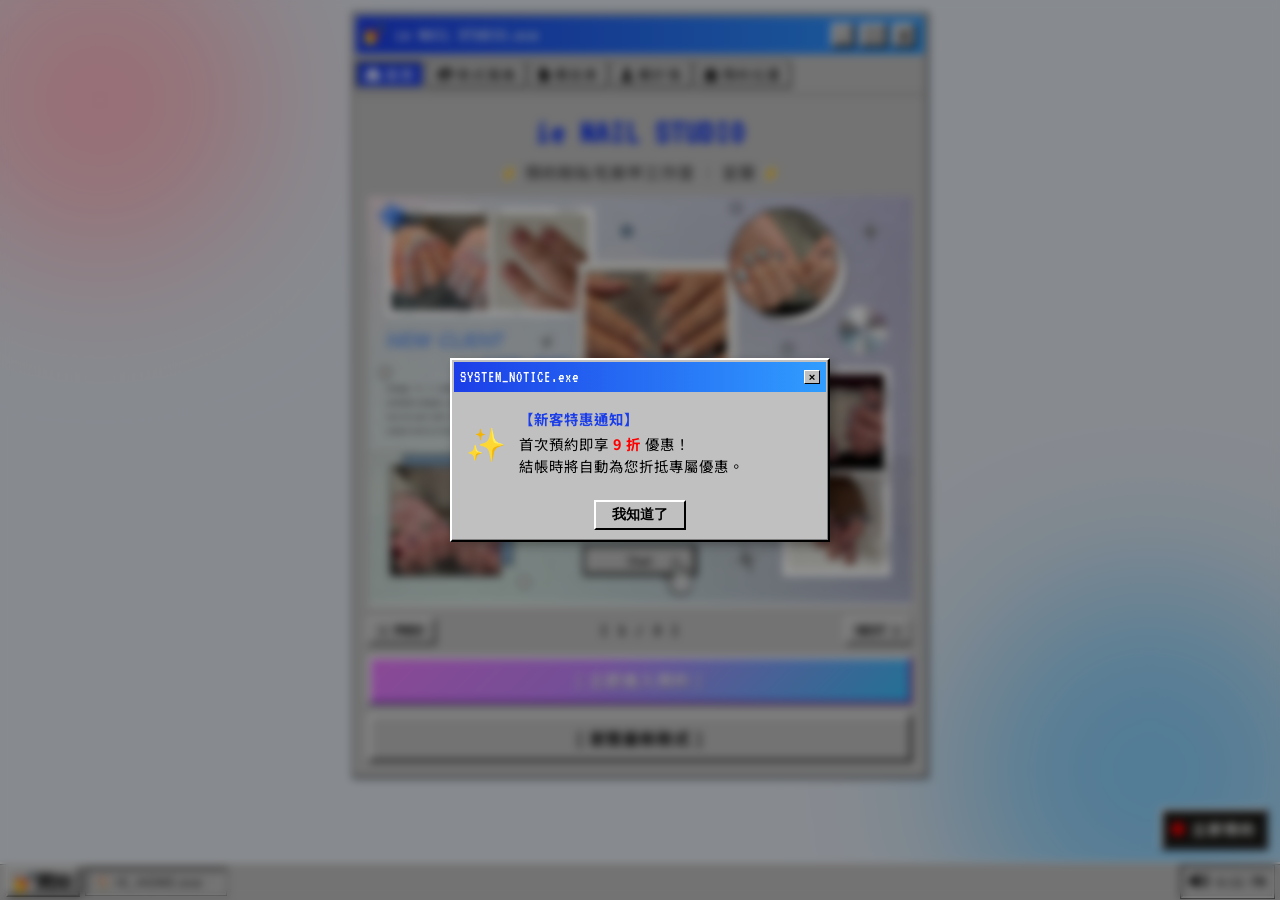
<file: index.html>
<!DOCTYPE html>
<html lang="zh-TW">
<head>
    <link rel="canonical" href="https://ie-nail-studio.github.io/">
    <meta name="google-site-verification" content="ioMy1aDE95zuGBB_uX3mWiM437-HBOB9pcUMd59tNQc" />
    <link rel="icon" type="image/png" sizes="32x32" href="img/favicon.png?v=292fd6f8">
    <meta charset="UTF-8">
    <meta name="viewport" content="width=device-width, initial-scale=1.0">
    <title>𝒊𝒆 𝑵𝒂𝒊𝒍 𝑺𝒕𝒖𝒅𝒊𝒐 | 預約制私宅美甲工作室 ‧ 宜蘭</title>
    <link rel="preconnect" href="https://fonts.googleapis.com">
    <link rel="preconnect" href="https://fonts.gstatic.com" crossorigin>
    <link href="https://fonts.googleapis.com/css2?family=VT323&family=Zhi+Mang+Xing&family=Noto+Sans+TC:wght@400;700;900&display=swap" rel="stylesheet">
    <link rel="stylesheet" href="https://cdnjs.cloudflare.com/ajax/libs/font-awesome/6.4.0/css/all.min.css">
    <link rel="stylesheet" href="style.css">
</head>
<body data-page="home">

    <!-- 活動彈跳視窗 -->
    <div class="win95-popup-overlay" id="promo-popup">
        <div class="win95-popup">
            <div class="popup-title-bar">
                <span>SYSTEM_NOTICE.exe</span>
                <button class="popup-close-btn" onclick="closePopupWithStorage()">×</button>
            </div>
            <div class="popup-body">
                <div class="popup-icon">✨</div>
                <div class="popup-text">
                    <strong>【新客特惠通知】</strong>
                    <p>首次預約即享 <span style="color: red;font-weight: bold;">9 折</span> 優惠！<br>結帳時將自動為您折抵專屬優惠。</p>
                </div>
            </div>
            <div class="popup-footer">
                <!-- 簡單俐落的「我知道了」按鈕 -->
                <button class="win95-btn-action" onclick="closePopupWithStorage()">我知道了</button>
            </div>
        </div>
    </div>

    <div class="win95-window">
        <header class="">
            <div class="win95-title-bar">
                <a href="index.html" class="win95-title">
                    <span class="win95-icon">💅</span> ie NAIL STUDIO.exe
                </a>
                <div class="win95-controls">
                    <button class="win95-btn" aria-label="Minimize">_</button>
                    <button class="win95-btn" aria-label="Maximize">⛶</button>
                    <button class="win95-btn close-btn" aria-label="Close">X</button>
                </div>
            </div>
            <nav class="nav-container">
                <button class="menu-toggle" id="menu-toggle" aria-label="選單">
                    <div class="hamburger-pixel"></div>
                </button>
                <div class="nav-links-wrapper" id="nav-links">
                    <div class="win95-dropdown-header">
                        <span>DIRECTORY</span>
                        <!-- <button class="menu-close" id="menu-close">×</button> -->
                    </div>
                    <ul class="nav-links">
                        <li><a href="index.html" class="nav-link active"><i class="fa-solid fa-house"></i> 首頁<span class="pixel-dot">.lnk</span></a></li>
                        <li><a href="gallery.html" class="nav-link"><i class="fa-solid fa-images"></i> 款式風格<span class="pixel-dot">.jpg</span></a></li>
                        <li><a href="prices.html" class="nav-link"><i class="fa-solid fa-file-invoice-dollar"></i> 價目表<span class="pixel-dot">.xlsx</span></a></li>
                        <li><a href="about.html" class="nav-link"><i class="fa-solid fa-user"></i> 關於我<span class="pixel-dot">.txt</span></a></li>
                        <li><a href="booking.html" class="nav-link"><i class="fa-solid fa-calendar-check"></i> 預約位置<span class="pixel-dot">.exe</span></a></li>
                    </ul>
                    <div class="win95-dropdown-footer">
                        <span>STATUS: ONLINE</span>
                    </div>
                </div>
            </nav>
    
        </header>
    
        <main class="content-wrapper page-content">
            <div class="hero-window">
                <div class="window-body text-center">
                    <h1 class="hero-title">ie NAIL STUDIO</h1>
                    <p class="hero-subtitle">⚡ 預約制私宅美甲工作室 ｜ 宜蘭 ⚡</p>
                    <div class="carousel-container">
                        <!-- 1. 圖片展示軌道 -->
                        <div class="carousel-slide" id="carouselSlide">
                          <a class="carousel-item" href="event.html#new-client" aria-label="查看新客 9 折優惠"><img src="img/event/banner1.png" alt="新客 9 折優惠"></a>
                          <!-- <a class="carousel-item" href="event.html#monthly" aria-label="查看當月限定活動"><img src="img/event/banner2.png" alt="當月限定活動"></a> -->
                          <a class="carousel-item" href="event.html#half-price" aria-label="查看單色貓眼半價"><img src="img/event/banner3.png" alt="單色貓眼半價"></a>
                        </div>
                      
                        <!-- 2. Win95 風格底部控制列 (按鈕移至此處) -->
                        <div class="carousel-controls">
                          <button class="carousel-btn" id="prevBtn">❮ PREV</button>
                          <span class="carousel-counter" id="carouselCounter">[ 1 / 3 ]</span>
                          <button class="carousel-btn" id="nextBtn">NEXT ❯</button>
                        </div>
                    </div>
                    <!-- <div class="hero-graphic">
                        <div class="pixel-art-hand">💅✨💿👾</div>
                    </div> -->
                    <!-- <p class="hero-desc">
                        復古電腦 95 風格與現代美學的碰撞。我們專注於極致的手部凝膠與創意甲片設計，為你量身打造專屬的指尖藝術。
                    </p> -->
                    <div class="hero-buttons">
                        <a href="booking.html" class="win95-action-btn primary">
                            <span>[ 立即進入預約 ]</span>
                        </a>
                        <a href="gallery.html" class="win95-action-btn secondary">
                            <span>[ 瀏覽最新款式 ]</span>
                        </a>
                    </div>
                </div>
            </div>
    
    
    
        </main>
    </div>
    


    <a href="booking.html" class="sticky-cta win95-btn">
        <span class="pulse-pixel"></span> 
        <span>立即預約</span>
    </a>

    <footer class="win95-footer">
        <div class="start-btn-wrapper">
            <button class="win95-start-btn" onclick="toggleStartMenu()">
                <span class="start-icon">💅</span> 開始
            </button>
            <div class="start-menu" id="start-menu">
                <div class="start-sidebar">
                    <div class="sidebar-text">ie NAIL STUDIO</div>
                </div>
                <div class="start-menu-list">
                    <a href="index.html"><i class="fa-solid fa-house"></i> 首頁 (.lnk)</a>
                    <a href="gallery.html"><i class="fa-solid fa-images"></i> 款式風格 (.jpg)</a>
                    <a href="prices.html"><i class="fa-solid fa-file-invoice-dollar"></i> 價目表 (.xlsx)</a>
                    <a href="about.html"><i class="fa-solid fa-user"></i> 關於我 (.txt)</a>
                    <a href="booking.html"><i class="fa-solid fa-calendar-check"></i> 預約與位置 (.exe)</a>
                    <hr class="win95-hr">
                    <a href="https://www.instagram.com/ie_nail_studio/" target="_blank" rel="noopener noreferrer"><i class="fa-brands fa-instagram"></i> 追蹤 Instagram</a>
                    <a href="https://lin.ee/zoC58CvA" target="_blank" rel="noopener noreferrer"><i class="fa-brands fa-line"></i> LINE 快速客服</a>
                </div>
            </div>
        </div>
        <div class="taskbar-tabs">
            <div class="taskbar-tab active">
                <span>🏠 IE_HOME.exe</span>
            </div>
        </div>
        <div class="sys-clock" id="sys-clock">
            <i class="fa-solid fa-volume-high"></i>
            <span id="clock-text">12:00 PM</span>
        </div>
    </footer>

    <script src="main.js"></script>
</body>
</html>
</file>
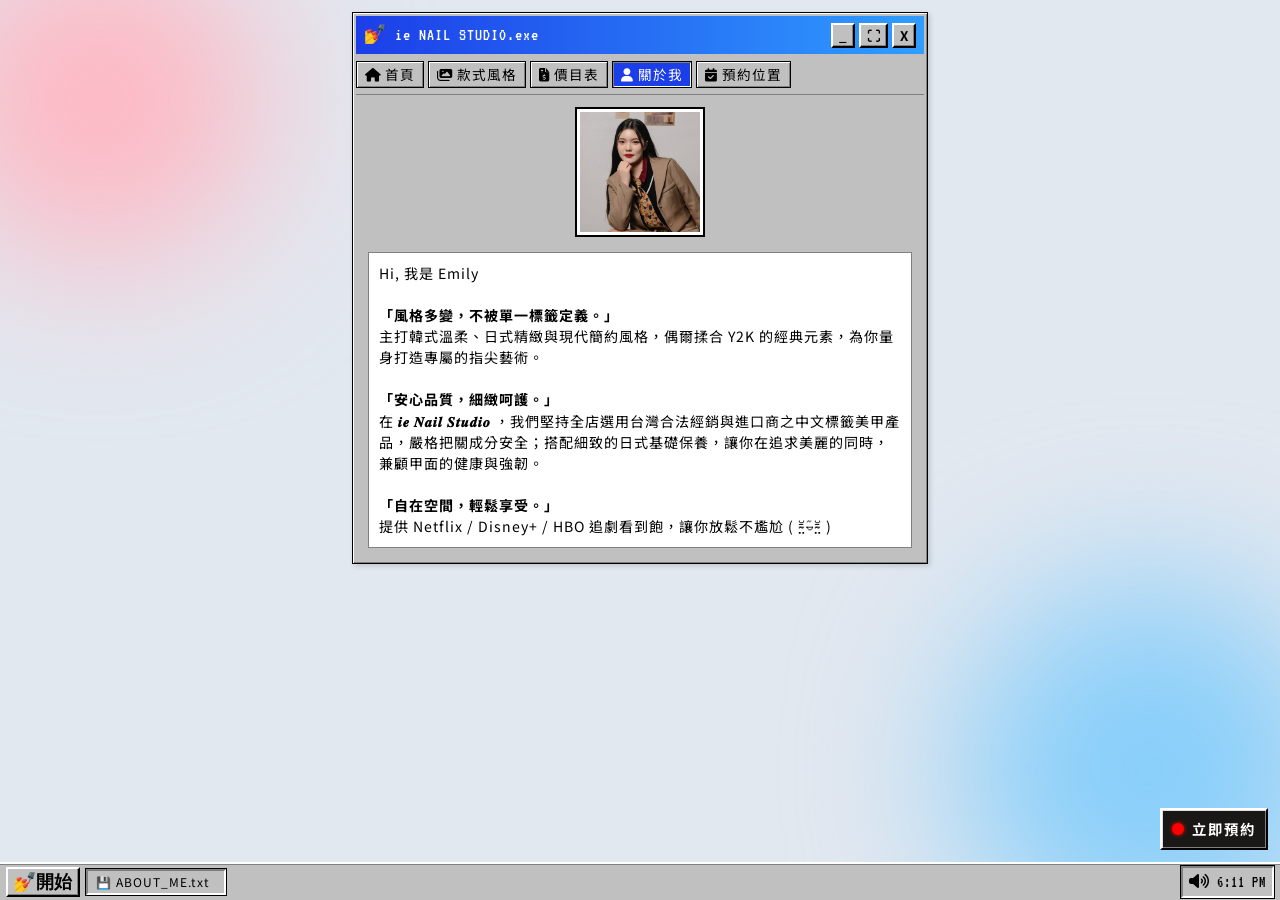
<file: about.html>
<!DOCTYPE html>
<html lang="zh-TW">
<head>
    <link rel="canonical" href="https://ie-nail-studio.github.io/about.html">
    <link rel="icon" type="image/png" sizes="32x32" href="img/favicon.png?v=292fd6f8">
    <meta charset="UTF-8">
    <meta name="viewport" content="width=device-width, initial-scale=1.0">
    <title>關於我 | ie NAIL STUDIO</title>
    <link rel="preconnect" href="https://fonts.googleapis.com">
    <link rel="preconnect" href="https://fonts.gstatic.com" crossorigin>
    <link href="https://fonts.googleapis.com/css2?family=VT323&family=Zhi+Mang+Xing&family=Noto+Sans+TC:wght@400;700;900&display=swap" rel="stylesheet">
    <link rel="stylesheet" href="https://cdnjs.cloudflare.com/ajax/libs/font-awesome/6.4.0/css/all.min.css">
    <link rel="stylesheet" href="style.css">
</head>
<body data-page="about">

    <div class="win95-window">
        <header class="">
            <div class="win95-title-bar">
                <a href="index.html" class="win95-title">
                    <span class="win95-icon">💅</span> ie NAIL STUDIO.exe
                </a>
                <div class="win95-controls">
                    <button class="win95-btn" aria-label="Minimize">_</button>
                    <button class="win95-btn" aria-label="Maximize">⛶</button>
                    <button class="win95-btn close-btn" aria-label="Close">X</button>
                </div>
            </div>
            <nav class="nav-container">
                <button class="menu-toggle" id="menu-toggle" aria-label="選單">
                    <div class="hamburger-pixel"></div>
                </button>
                <div class="nav-links-wrapper" id="nav-links">
                    <div class="win95-dropdown-header">
                        <span>DIRECTORY</span>
                        <!-- <button class="menu-close" id="menu-close">×</button> -->
                    </div>
                    <ul class="nav-links">
                        <li><a href="index.html" class="nav-link"><i class="fa-solid fa-house"></i> 首頁<span class="pixel-dot">.lnk</span></a></li>
                        <li><a href="gallery.html" class="nav-link"><i class="fa-solid fa-images"></i> 款式風格<span class="pixel-dot">.jpg</span></a></li>
                        <li><a href="prices.html" class="nav-link"><i class="fa-solid fa-file-invoice-dollar"></i> 價目表<span class="pixel-dot">.xlsx</span></a></li>
                        <li><a href="about.html" class="nav-link active"><i class="fa-solid fa-user"></i> 關於我<span class="pixel-dot">.txt</span></a></li>
                        <li><a href="booking.html" class="nav-link"><i class="fa-solid fa-calendar-check"></i> 預約位置<span class="pixel-dot">.exe</span></a></li>
                    </ul>
                    <div class="win95-dropdown-footer">
                        <span>STATUS: ONLINE</span>
                    </div>
                </div>
            </nav>
        </header>

        <main class="content-wrapper page-content">
            <div class="window-body">
                <div class="about-flex">
                    <div class="avatar-pixel-border">
                        <img src="img/headshot.jpg" alt="美甲師 i.e." class="avatar-img">
                    </div>
                    <div class="about-info">
                        <!-- <h3>Nail Stylist: Emily</h3> -->
                        <!-- <p class="about-badge">⭐ 美甲資歷 6 年 | 日本 JNEC 檢定認證</p> -->
                        <p class="about-text">
                            Hi, 我是 Emily<br><br>
                            <strong>「風格多變，不被單一標籤定義。」</strong><br>
                            主打韓式溫柔、日式精緻與現代簡約風格，偶爾揉合 Y2K 的經典元素，為你量身打造專屬的指尖藝術。<br><br>
                            <strong>「安心品質，細緻呵護。」</strong><br>
                            在 <strong> 𝒊𝒆 𝑵𝒂𝒊𝒍 𝑺𝒕𝒖𝒅𝒊𝒐 </strong>，我們堅持全店選用台灣合法經銷與進口商之中文標籤美甲產品，嚴格把關成分安全；搭配細致的日式基礎保養，讓你在追求美麗的同時，兼顧甲面的健康與強韌。<br><br>
                            <strong>「自在空間，輕鬆享受。」</strong><br>
                            提供 Netflix / Disney+ / HBO 追劇看到飽，讓你放鬆不尷尬 ( ⁼̴̤̆◡̶͂⁼̴̤̆ )
                        </p>
                    </div>
                </div>
            </div>
        </main>
    </div>

    <a href="booking.html" class="sticky-cta win95-btn">
        <span class="pulse-pixel"></span> 
        <span>立即預約</span>
    </a>

    <footer class="win95-footer">
        <div class="start-btn-wrapper">
            <button class="win95-start-btn" onclick="toggleStartMenu()">
                <span class="start-icon">💅</span> 開始
            </button>
            <div class="start-menu" id="start-menu">
                <div class="start-sidebar">
                    <div class="sidebar-text">ie NAIL STUDIO</div>
                </div>
                <div class="start-menu-list">
                    <a href="index.html"><i class="fa-solid fa-house"></i> 首頁 (.lnk)</a>
                    <a href="gallery.html"><i class="fa-solid fa-images"></i> 款式風格 (.jpg)</a>
                    <a href="prices.html"><i class="fa-solid fa-file-invoice-dollar"></i> 價目表 (.xlsx)</a>
                    <a href="about.html"><i class="fa-solid fa-user"></i> 關於我 (.txt)</a>
                    <a href="booking.html"><i class="fa-solid fa-calendar-check"></i> 預約與位置 (.exe)</a>
                    <hr class="win95-hr">
                    <a href="https://www.instagram.com/ie_nail_studio/" target="_blank" rel="noopener noreferrer"><i class="fa-brands fa-instagram"></i> 追蹤 Instagram</a>
                    <a href="https://lin.ee/zoC58CvA" target="_blank" rel="noopener noreferrer"><i class="fa-brands fa-line"></i> LINE 快速客服</a>
                </div>
            </div>
        </div>
        <div class="taskbar-tabs">
            <div class="taskbar-tab active">
                <span>💾 ABOUT_ME.txt</span>
            </div>
        </div>
        <div class="sys-clock" id="sys-clock">
            <i class="fa-solid fa-volume-high"></i>
            <span id="clock-text">12:00 PM</span>
        </div>
    </footer>

    <script src="main.js"></script>
</body>
</html>
</file>
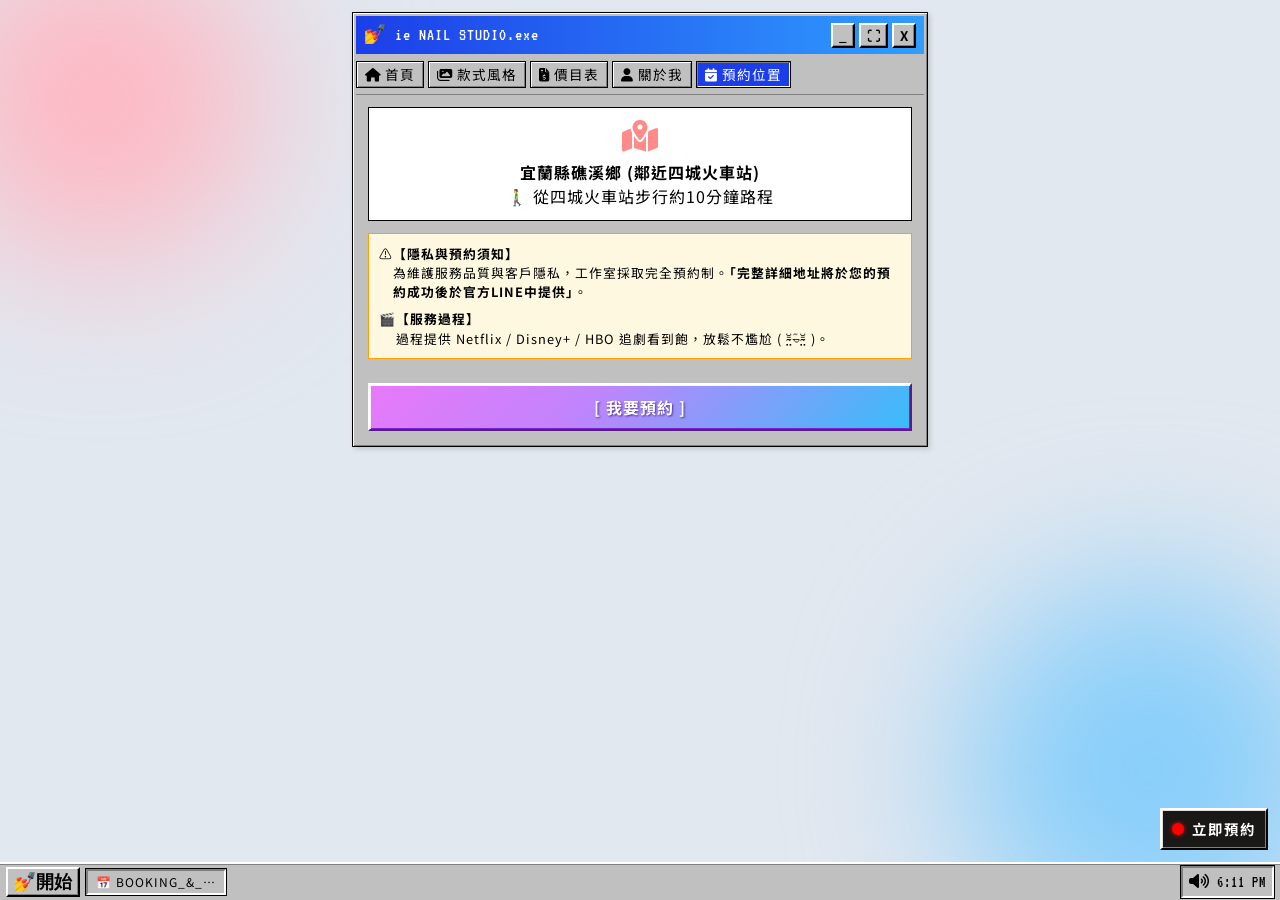
<file: booking.html>
<!DOCTYPE html>
<html lang="zh-TW">
<head>
    <link rel="canonical" href="https://ie-nail-studio.github.io/booking.html">
    <link rel="icon" type="image/png" sizes="32x32" href="img/favicon.png?v=292fd6f8">
    <meta charset="UTF-8">
    <meta name="viewport" content="width=device-width, initial-scale=1.0">
    <title>預約與位置 | ie NAIL STUDIOO</title>
    <link rel="preconnect" href="https://fonts.googleapis.com">
    <link rel="preconnect" href="https://fonts.gstatic.com" crossorigin>
    <link href="https://fonts.googleapis.com/css2?family=VT323&family=Zhi+Mang+Xing&family=Noto+Sans+TC:wght@400;700;900&display=swap" rel="stylesheet">
    <link rel="stylesheet" href="https://cdnjs.cloudflare.com/ajax/libs/font-awesome/6.4.0/css/all.min.css">
    <link rel="stylesheet" href="style.css">
</head>
<body data-page="booking">

    <div class="win95-window">
        <header class="">
            <div class="win95-title-bar">
                <a href="index.html" class="win95-title">
                    <span class="win95-icon">💅</span> ie NAIL STUDIO.exe
                </a>
                <div class="win95-controls">
                    <button class="win95-btn" aria-label="Minimize">_</button>
                    <button class="win95-btn" aria-label="Maximize">⛶</button>
                    <button class="win95-btn close-btn" aria-label="Close">X</button>
                </div>
            </div>
            <nav class="nav-container">
                <button class="menu-toggle" id="menu-toggle" aria-label="選單">
                    <div class="hamburger-pixel"></div>
                </button>
                <div class="nav-links-wrapper" id="nav-links">
                    <div class="win95-dropdown-header">
                        <span>DIRECTORY</span>
                        <!-- <button class="menu-close" id="menu-close">×</button> -->
                    </div>
                    <ul class="nav-links">
                        <li><a href="index.html" class="nav-link"><i class="fa-solid fa-house"></i> 首頁<span class="pixel-dot">.lnk</span></a></li>
                        <li><a href="gallery.html" class="nav-link"><i class="fa-solid fa-images"></i> 款式風格<span class="pixel-dot">.jpg</span></a></li>
                        <li><a href="prices.html" class="nav-link"><i class="fa-solid fa-file-invoice-dollar"></i> 價目表<span class="pixel-dot">.xlsx</span></a></li>
                        <li><a href="about.html" class="nav-link"><i class="fa-solid fa-user"></i> 關於我<span class="pixel-dot">.txt</span></a></li>
                        <li><a href="booking.html" class="nav-link active"><i class="fa-solid fa-calendar-check"></i> 預約位置<span class="pixel-dot">.exe</span></a></li>
                    </ul>
                    <div class="win95-dropdown-footer">
                        <span>STATUS: ONLINE</span>
                    </div>
                </div>
            </nav>
        </header>

        <main class="content-wrapper page-content">


            <div class="window-body">
                <!-- <h3>📍 工作室位置</h3> -->
                <div class="location-details">
                    <div class="pixel-map-box">
                        <i class="fa-solid fa-map-location-dot map-pixel-icon"></i>
                        <p><strong>宜蘭縣礁溪鄉 (鄰近四城火車站)</strong></p>
                        <p class="sub-detail">🚶‍♂️ 從四城火車站步行約10分鐘路程</p>
                    </div>
                    <div class="win95-alert">
                        <div class="win95-alert-content">
                            <span class="alert-icon">⚠️</span>
                            <div class="alert-text">
                                <strong>【隱私與預約須知】</strong><br>
                                為維護服務品質與客戶隱私，工作室採取完全預約制。<strong>「完整詳細地址將於您的預約成功後於官方LINE中提供」</strong>。
                            </div>
                        </div>
                        <div class="win95-alert-content">
                            <span class="alert-icon">🎬</span>
                            <div class="alert-text">
                                <strong>【服務過程】</strong><br>
                                過程提供 Netflix / Disney+ / HBO 追劇看到飽，放鬆不尷尬 ( ⁼̴̤̆◡̶͂⁼̴̤̆ )</strong>。
                            </div>
                        </div>
                    </div>
                </div>
            </div>
            <div class="hero-buttons" style="padding: 12px;">
                <a class="win95-action-btn primary" href="https://tally.so/r/EkoDAL?utm_source=ig&amp;utm_medium=social&amp;utm_content=link_in_bio&amp;fbclid=PAZXh0bgNhZW0CMTEAcGRvZgJzcnRjBmFwcF9pZA85MzY2MTk3NDMzOTI0NTkAAadc4Y5O4bIDOK_o1PDdd4muB0NkucX5kY4caRhY1jhHGVP-ZaDJUK6xyhcnnA_aem_nrG0YKHVB-i75nHE18Rmlg">
                    <span>[ 我要預約 ]</span>
                </a>
            </div>
            <!-- <div class="win95-window booking-window">
                <div class="window-title-bar">
                    <span class="window-title">BOOKING_GATEWAY.dll</span>
                </div>
                <div class="window-body text-center">
                    <p class="booking-intro">請先選擇您的預約身分，以加速為您安排專屬時段：</p>

                    <div class="booking-gateways">
                        <div class="gate-card">
                            <div class="gate-icon">👶</div>
                            <h4>我是新朋友</h4>
                            <p>首度來店顧客，提供 9 折優惠與專屬指甲健康評估。</p>

                        </div>

                        <div class="gate-card">
                            <div class="gate-icon">💖</div>
                            <h4>我是老朋友</h4>
                            <p>回訪舊客專區，可直接點選上次指定款式與時段。</p>
                            <button class="win95-action-btn secondary" onclick="openEmbeddedForm('returning')">
                                <span>[ 舊客快速預約 ]</span>
                            </button>
                        </div>
                    </div>

                    <div class="embed-container-wrapper" id="form-embed-wrapper" style="display: none;">
                        <div class="win95-window">
                            <div class="window-title-bar form-title-bar">
                                <span class="window-title" id="form-title">TALLY_ONLINE_BOOKING_FORM.exe</span>
                                <button class="win95-btn" onclick="closeEmbedForm()">×</button>
                            </div>
                            <div class="window-body">
                                <div class="embed-container" id="embed-container">
                                    <div class="placeholder-embed">
                                        <div class="loading-pixel"></div>
                                        <p>正在載入 Tally/Notion 預約表單...</p>
                                        <p class="small-text">(實際運作時此處將渲染 Tally iframe 元件)</p>
                                    </div>
                                </div>
                            </div>
                        </div>
                    </div>
                </div>
            </div> -->
        </main>

    </div>

    <a href="booking.html" class="sticky-cta win95-btn">
        <span class="pulse-pixel"></span> 
        <span>立即預約</span>
    </a>

    <footer class="win95-footer">
        <div class="start-btn-wrapper">
            <button class="win95-start-btn" onclick="toggleStartMenu()">
                <span class="start-icon">💅</span> 開始
            </button>
            <div class="start-menu" id="start-menu">
                <div class="start-sidebar">
                    <div class="sidebar-text">ie NAIL STUDIO</div>
                </div>
                <div class="start-menu-list">
                    <a href="index.html"><i class="fa-solid fa-house"></i> 首頁 (.lnk)</a>
                    <a href="gallery.html"><i class="fa-solid fa-images"></i> 款式風格 (.jpg)</a>
                    <a href="prices.html"><i class="fa-solid fa-file-invoice-dollar"></i> 價目表 (.xlsx)</a>
                    <a href="about.html"><i class="fa-solid fa-user"></i> 關於我 (.txt)</a>
                    <a href="booking.html"><i class="fa-solid fa-calendar-check"></i> 預約與位置 (.exe)</a>
                    <hr class="win95-hr">
                    <a href="https://www.instagram.com/ie_nail_studio/" target="_blank" rel="noopener noreferrer"><i class="fa-brands fa-instagram"></i> 追蹤 Instagram</a>
                    <a href="https://lin.ee/zoC58CvA" target="_blank" rel="noopener noreferrer"><i class="fa-brands fa-line"></i> LINE 快速客服</a>
                </div>
            </div>
        </div>
        <div class="taskbar-tabs">
            <div class="taskbar-tab active">
                <span>📅 BOOKING_&_LOCATION.exe</span>
            </div>
        </div>
        <div class="sys-clock" id="sys-clock">
            <i class="fa-solid fa-volume-high"></i>
            <span id="clock-text">12:00 PM</span>
        </div>
    </footer>

    <script src="main.js"></script>
</body>
</html>
</file>
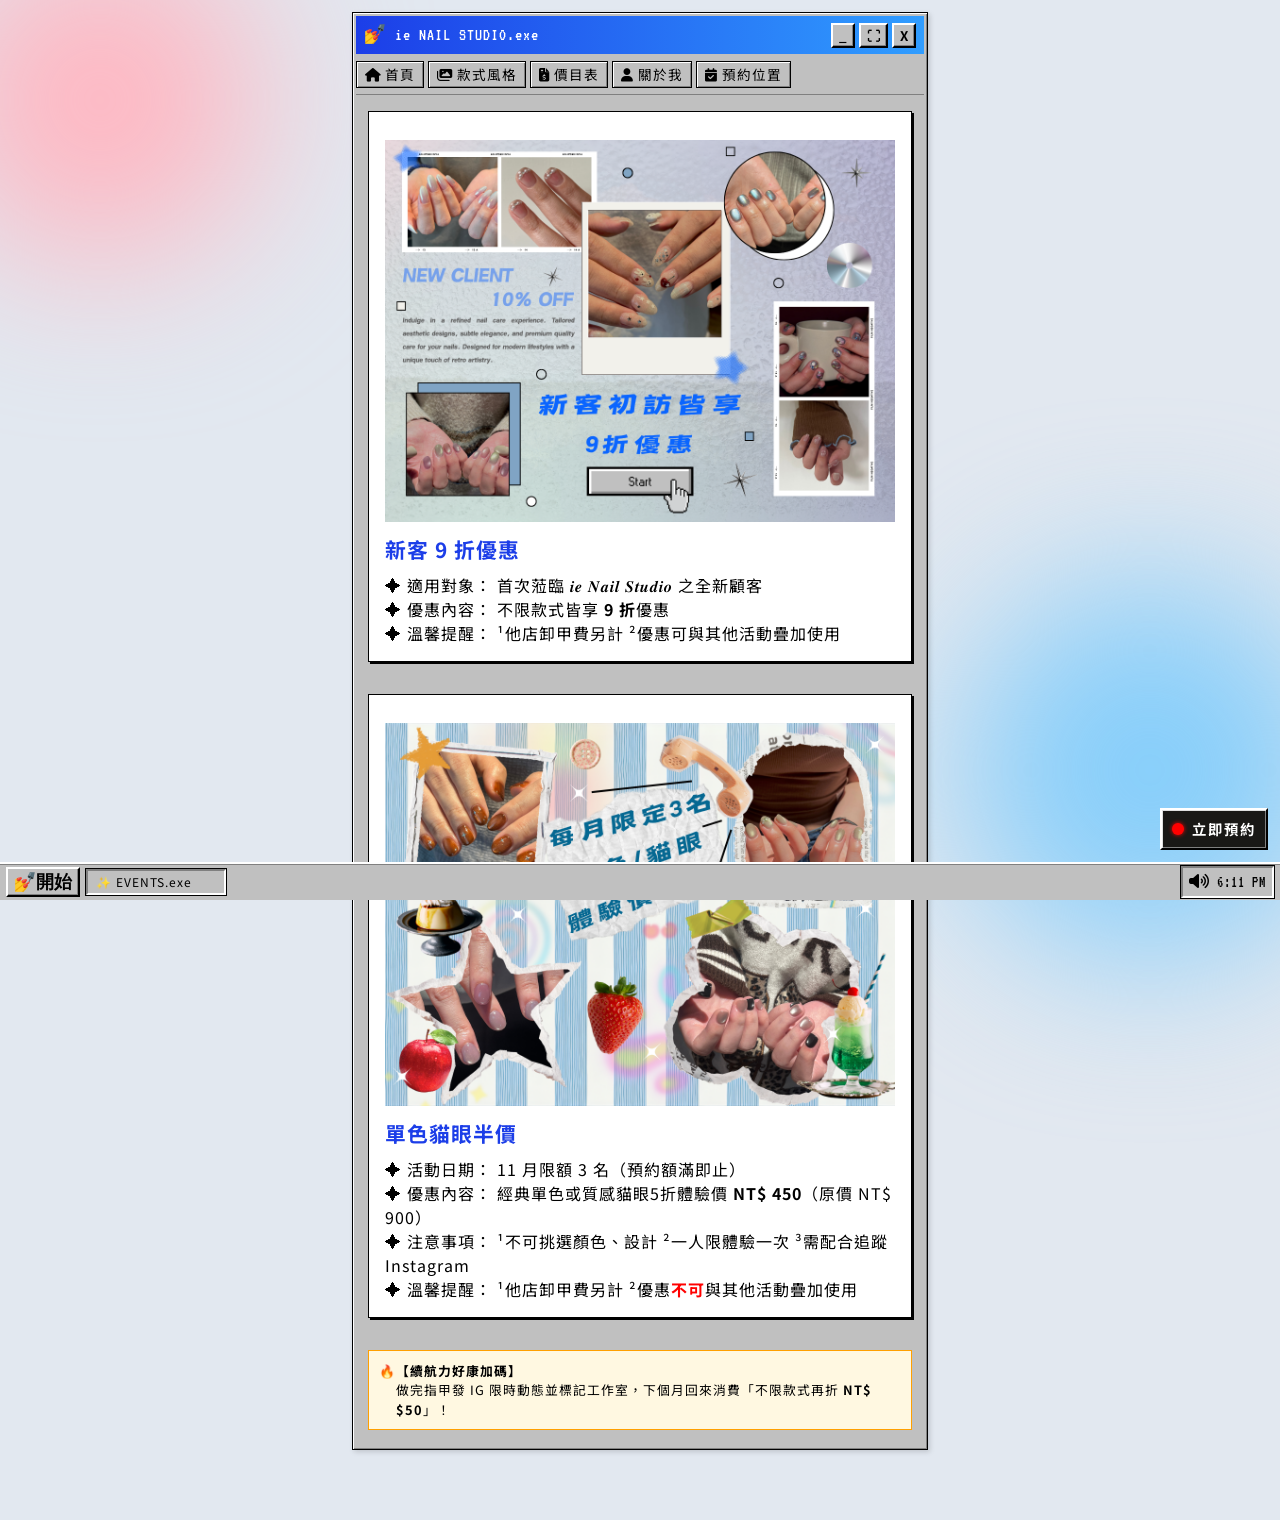
<file: event.html>
<!DOCTYPE html>
<html lang="zh-TW">
<head>
    <link rel="canonical" href="https://ie-nail-studio.github.io/event.html">
    <link rel="icon" type="image/png" sizes="32x32" href="img/favicon.png?v=292fd6f8">
    <meta charset="UTF-8">
    <meta name="viewport" content="width=device-width, initial-scale=1.0">
    <title>最新活動 | ie NAIL STUDIO</title>
    <link rel="preconnect" href="https://fonts.googleapis.com">
    <link rel="preconnect" href="https://fonts.gstatic.com" crossorigin>
    <link href="https://fonts.googleapis.com/css2?family=VT323&family=Zhi+Mang+Xing&family=Noto+Sans+TC:wght@400;700;900&display=swap" rel="stylesheet">
    <link rel="stylesheet" href="https://cdnjs.cloudflare.com/ajax/libs/font-awesome/6.4.0/css/all.min.css">
    <link rel="stylesheet" href="style.css">
</head>
<body data-page="events">

    <div class="win95-window">
        <header class="">
            <div class="win95-title-bar">
                <a href="index.html" class="win95-title">
                    <span class="win95-icon">💅</span> ie NAIL STUDIO.exe
                </a>
                <div class="win95-controls">
                    <button class="win95-btn" aria-label="Minimize">_</button>
                    <button class="win95-btn" aria-label="Maximize">⛶</button>
                    <button class="win95-btn close-btn" aria-label="Close">X</button>
                </div>
            </div>
            <nav class="nav-container">
                <button class="menu-toggle" id="menu-toggle" aria-label="選單">
                    <div class="hamburger-pixel"></div>
                </button>
                <div class="nav-links-wrapper" id="nav-links">
                    <div class="win95-dropdown-header">
                        <span>DIRECTORY</span>
                        <!-- <button class="menu-close" id="menu-close">×</button> -->
                    </div>
                    <ul class="nav-links">
                        <li><a href="index.html" class="nav-link"><i class="fa-solid fa-house"></i> 首頁<span class="pixel-dot">.lnk</span></a></li>
                        <li><a href="gallery.html" class="nav-link"><i class="fa-solid fa-images"></i> 款式風格<span class="pixel-dot">.jpg</span></a></li>
                        <li><a href="prices.html" class="nav-link"><i class="fa-solid fa-file-invoice-dollar"></i> 價目表<span class="pixel-dot">.xlsx</span></a></li>
                        <li><a href="about.html" class="nav-link"><i class="fa-solid fa-user"></i> 關於我<span class="pixel-dot">.txt</span></a></li>
                        <li><a href="booking.html" class="nav-link"><i class="fa-solid fa-calendar-check"></i> 預約位置<span class="pixel-dot">.exe</span></a></li>
                    </ul>
                    <div class="win95-dropdown-footer">
                        <span>STATUS: ONLINE</span>
                    </div>
                </div>
            </nav>
        </header>

        <main class="content-wrapper page-content event-page" id="events-top">
            <!-- <div class="event-intro">
                <nav class="event-nav" aria-label="活動快速導覽">
                    <a class="tab-btn" href="#new-client">新客 9 折</a>
                    <a class="tab-btn" href="#monthly">當月限定</a>
                    <a class="tab-btn" href="#half-price">單色／貓眼半價</a>
                </nav>
            </div> -->
            <!-- 活動 1：首頁 banner 對應 event.html#new-client；在此編輯活動內容。 -->
            <section class="event-section" id="new-client" aria-labelledby="new-client-title" tabindex="-1">
                <div class="event-details">
                    <img class="event-banner" src="img/event/banner1.png" width="1080" height="810" alt="新客 9 折優惠活動海報">
                    <h2 class="event-lead" id="new-client-title">新客 9 折優惠</h2>
                    <p>✦ 適用對象： 首次蒞臨 𝒊𝒆 𝑵𝒂𝒊𝒍 𝑺𝒕𝒖𝒅𝒊𝒐 之全新顧客 <br>
                        ✦ 優惠內容： 不限款式皆享 <span style="font-weight:bold">9 折</span>優惠<br>
                        ✦ 溫馨提醒： ¹他店卸甲費另計 ²優惠可與其他活動疊加使用
                    </p>
                </div>
            </section>
            <!-- 活動 2：首頁 banner 對應 event.html#monthly；在此編輯活動內容。 -->
            <!-- <section class="event-section" id="monthly" aria-labelledby="monthly-title" tabindex="-1">
                <div class="event-details">
                    <img class="event-banner" src="img/event/banner2.png" width="1080" height="810" alt="當月限定活動活動海報">
                    <h2 class="event-lead" id="monthly-title">當月限定活動</h2>
                    <p>✦ 活動日期： 9/1 - 9/30 <br>
                        ✦ 優惠內容： 教職人員憑證，施作任一美甲項目，當次消費直接現折 <span style="font-weight:bold">NT$ 50</span><br>
                        ✦ 溫馨提醒： 優惠可與其他活動疊加使用</p>
                </div>
            </section> -->
            <!-- 活動 3：首頁 banner 對應 event.html#half-price；在此編輯活動內容。 -->
            <section class="event-section" id="half-price" aria-labelledby="half-price-title" tabindex="-1">
                <div class="event-details">
                    <img class="event-banner" src="img/event/banner3.png" width="1080" height="810" alt="單色貓眼半價活動海報">
                    <h2 class="event-lead" id="half-price-title">單色貓眼半價</h2>
                    <p>✦ 活動日期： 11 月限額 3 名（預約額滿即止） <br>
                        ✦ 優惠內容： 經典單色或質感貓眼5折體驗價 <span style="font-weight:bold">NT$ 450</span>（原價 NT$ 900） <br>
                        ✦ 注意事項： ¹不可挑選顏色、設計 ²一人限體驗一次 ³需配合追蹤Instagram<br>
                        ✦ 溫馨提醒： ¹他店卸甲費另計 ²優惠<span style="font-weight:bold;color:red">不可</span>與其他活動疊加使用</p>
                </div>
            </section>
            <div class="win95-alert mt-2">
                <div class="win95-alert-content">
                    <span class="alert-icon">🔥</span>
                    <div class="alert-text">
                        <strong>【續航力好康加碼】</strong><br>
                        做完指甲發 IG 限時動態並標記工作室，下個月回來消費「不限款式再折 <span style="font-weight:bold">NT$ $50</span>」！
                    </div>
                </div>
            </div>
        </main>
    </div>

    <a href="booking.html" class="sticky-cta win95-btn">
        <span class="pulse-pixel"></span> 
        <span>立即預約</span>
    </a>

    <footer class="win95-footer">
        <div class="start-btn-wrapper">
            <button class="win95-start-btn" onclick="toggleStartMenu()">
                <span class="start-icon">💅</span> 開始
            </button>
            <div class="start-menu" id="start-menu">
                <div class="start-sidebar">
                    <div class="sidebar-text">ie NAIL STUDIO</div>
                </div>
                <div class="start-menu-list">
                    <a href="index.html"><i class="fa-solid fa-house"></i> 首頁 (.lnk)</a>
                    <a href="gallery.html"><i class="fa-solid fa-images"></i> 款式風格 (.jpg)</a>
                    <a href="prices.html"><i class="fa-solid fa-file-invoice-dollar"></i> 價目表 (.xlsx)</a>
                    <a href="about.html"><i class="fa-solid fa-user"></i> 關於我 (.txt)</a>
                    <a href="booking.html"><i class="fa-solid fa-calendar-check"></i> 預約與位置 (.exe)</a>
                    <hr class="win95-hr">
                    <a href="https://www.instagram.com/ie_nail_studio/" target="_blank" rel="noopener noreferrer"><i class="fa-brands fa-instagram"></i> 追蹤 Instagram</a>
                    <a href="https://lin.ee/zoC58CvA" target="_blank" rel="noopener noreferrer"><i class="fa-brands fa-line"></i> LINE 快速客服</a>
                </div>
            </div>
        </div>
        <div class="taskbar-tabs">
            <div class="taskbar-tab active">
                <span>✨ EVENTS.exe</span>
            </div>
        </div>
        <div class="sys-clock" id="sys-clock">
            <i class="fa-solid fa-volume-high"></i>
            <span id="clock-text">12:00 PM</span>
        </div>
    </footer>

    <script src="main.js"></script>
</body>
</html>
</file>
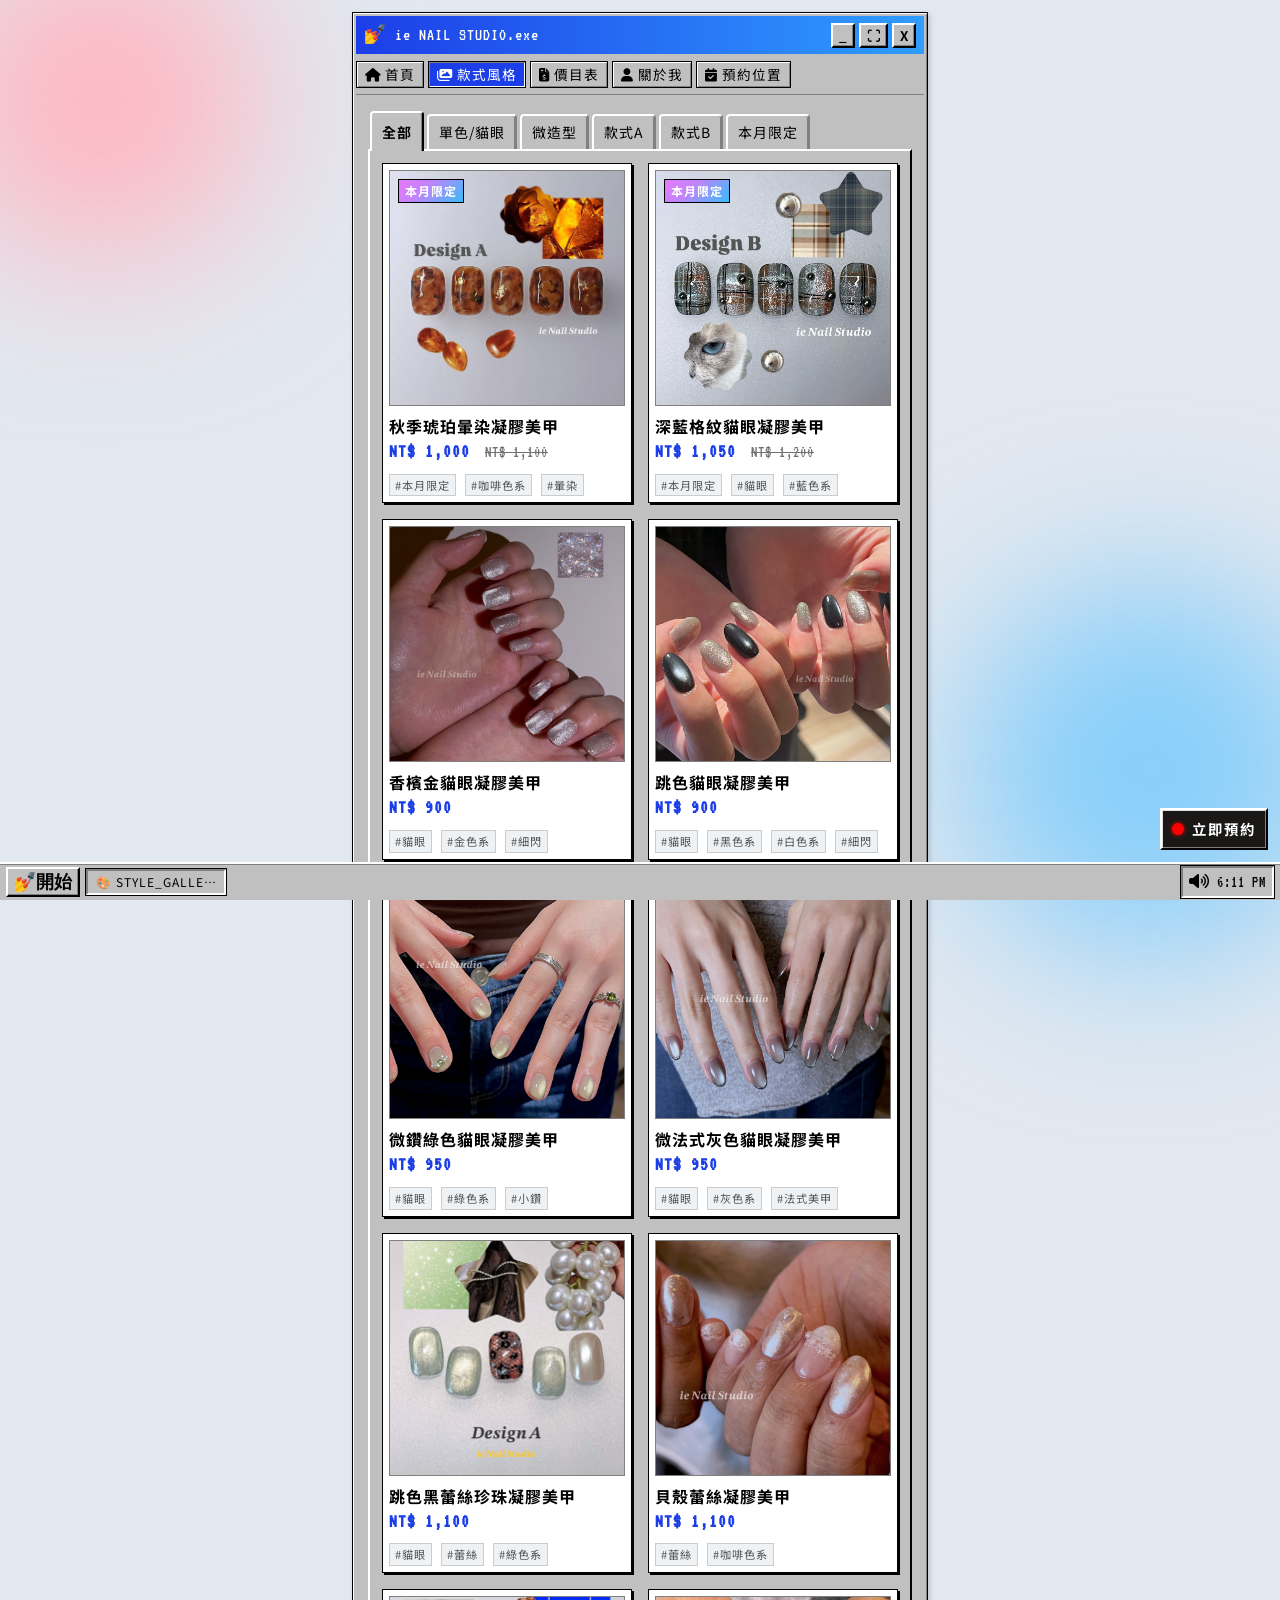
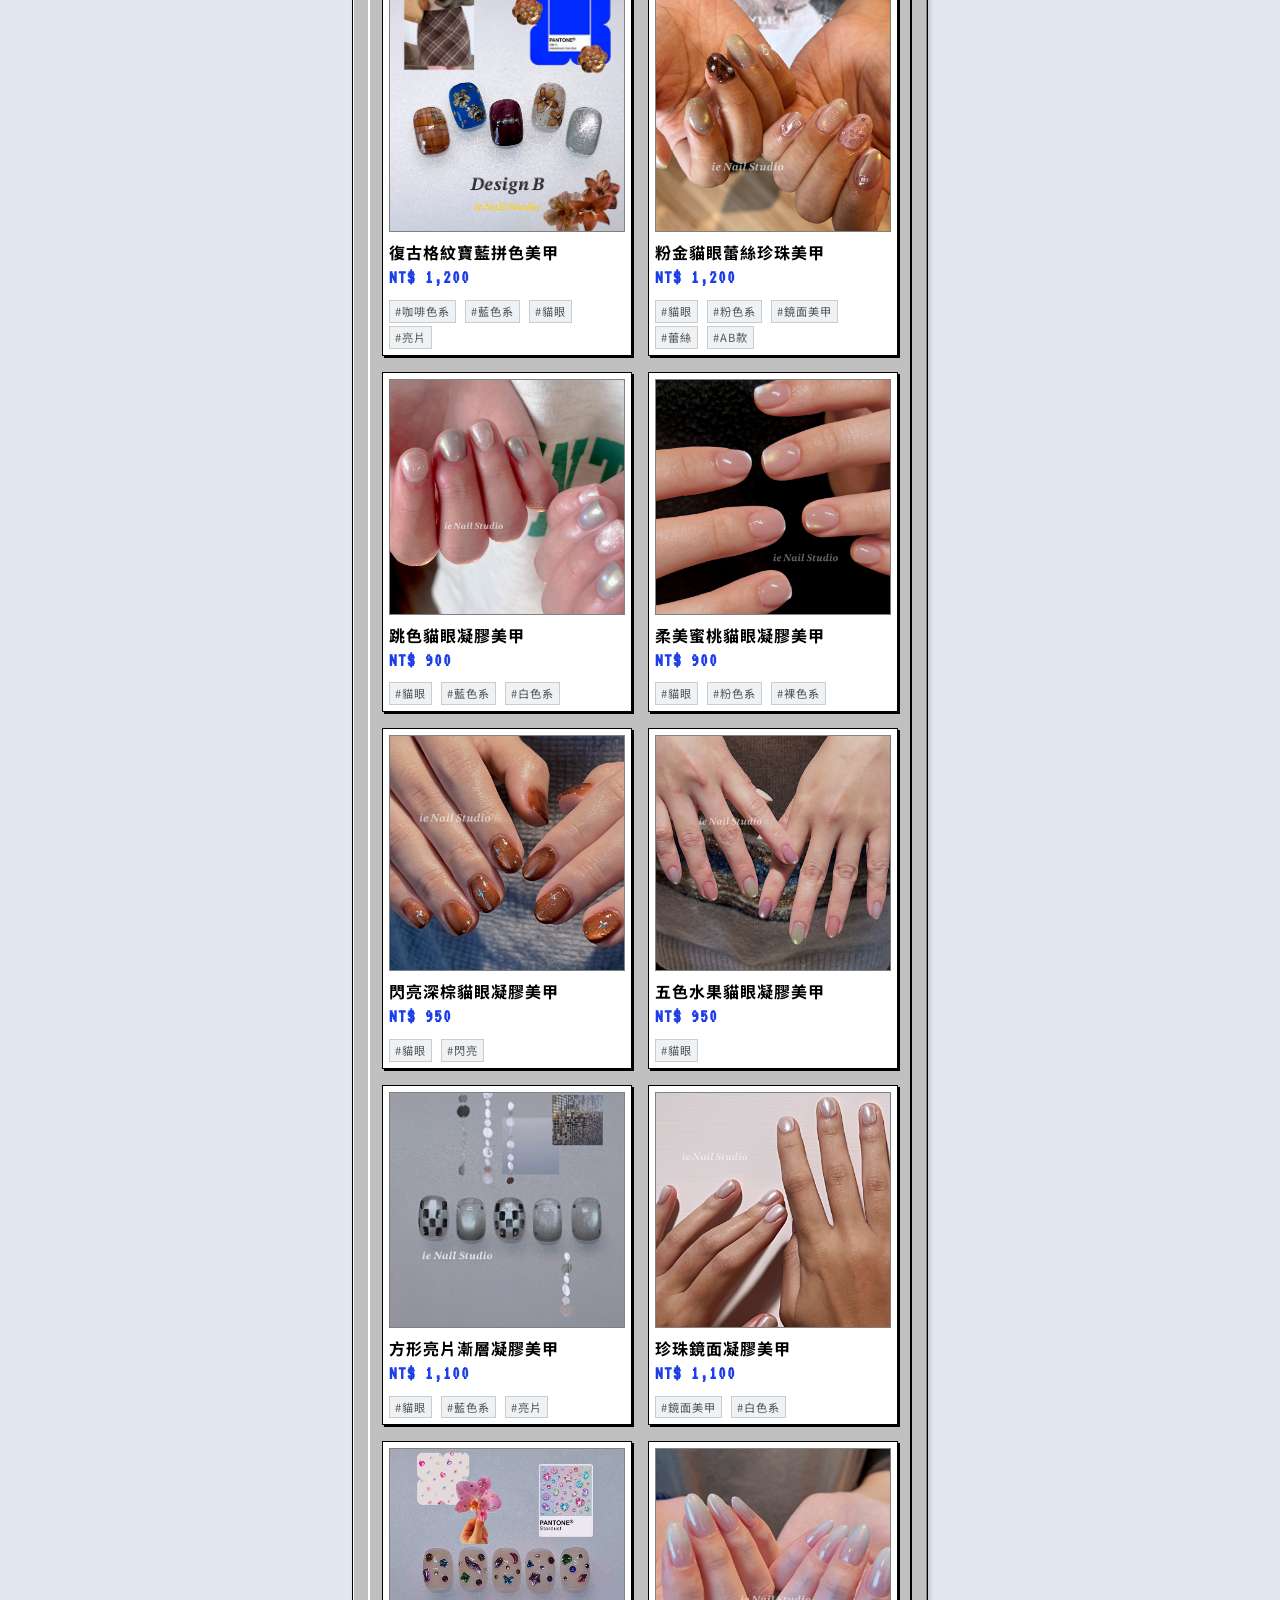
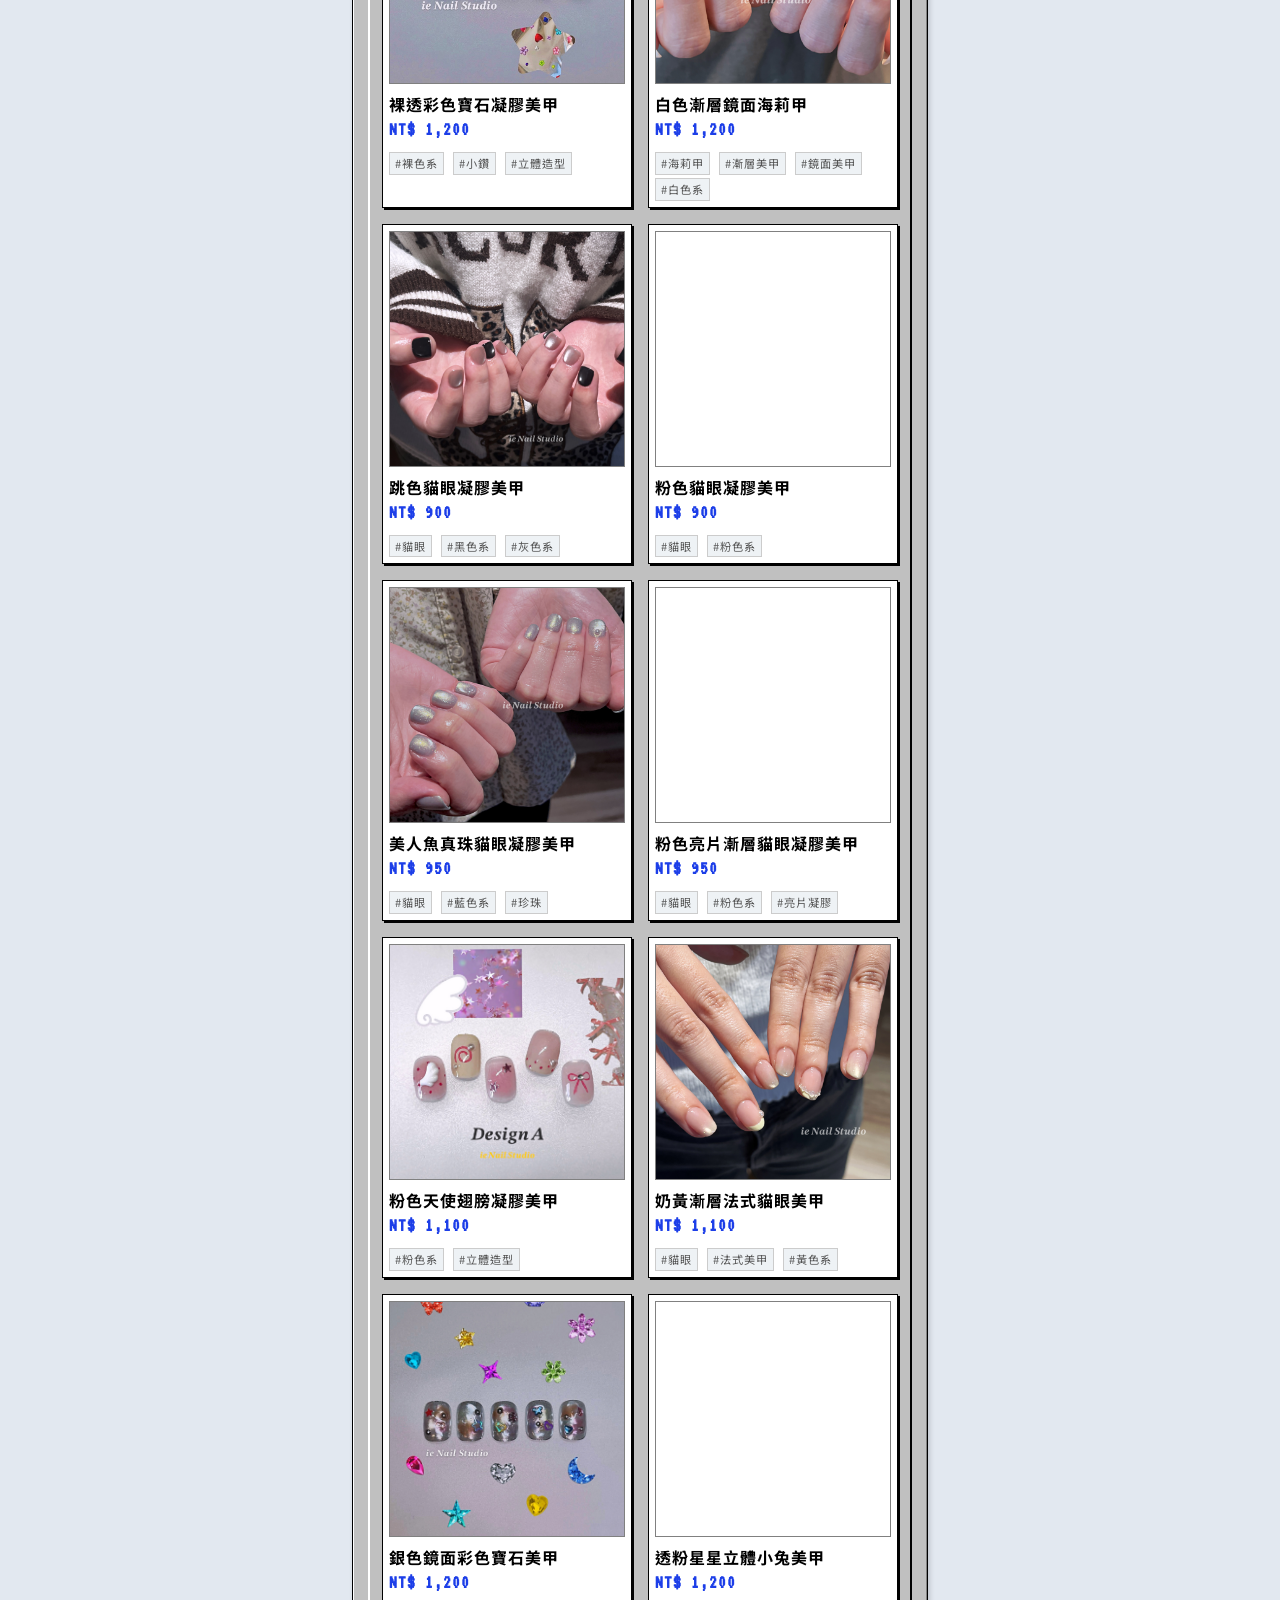
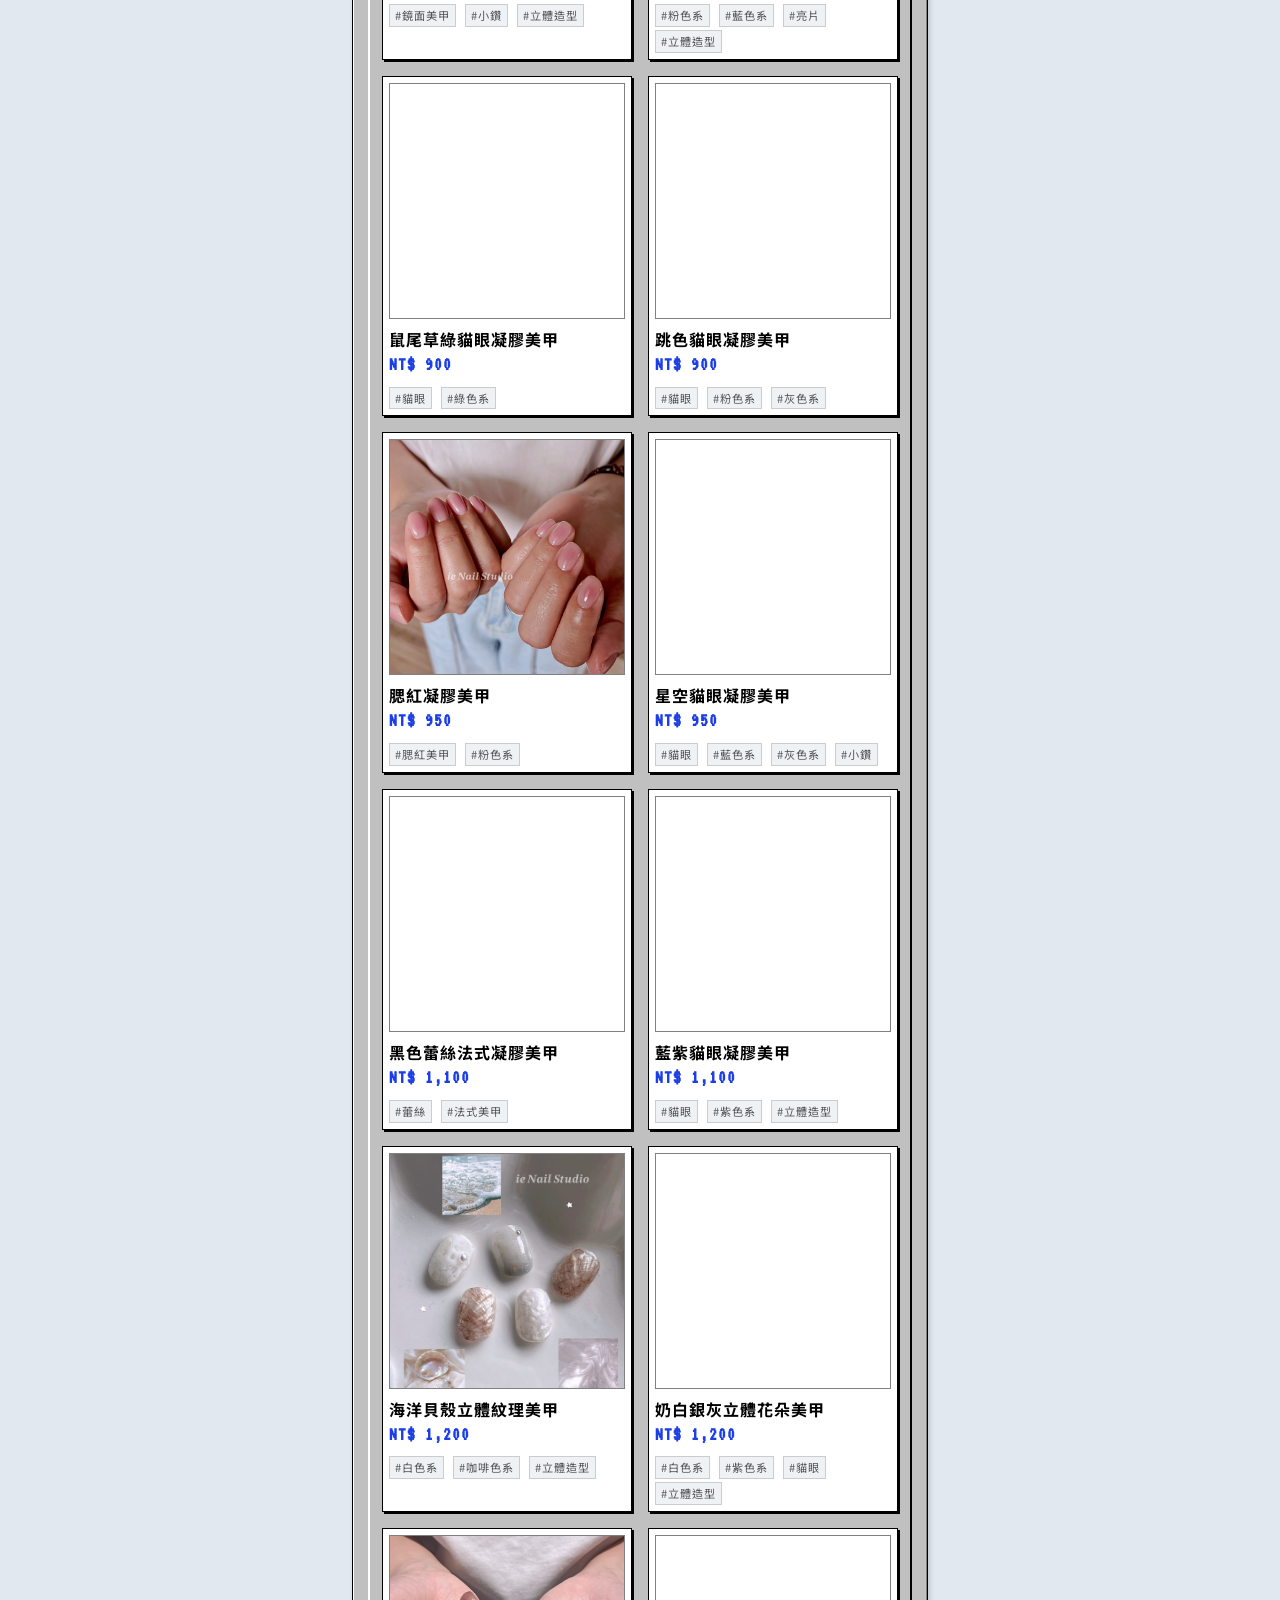
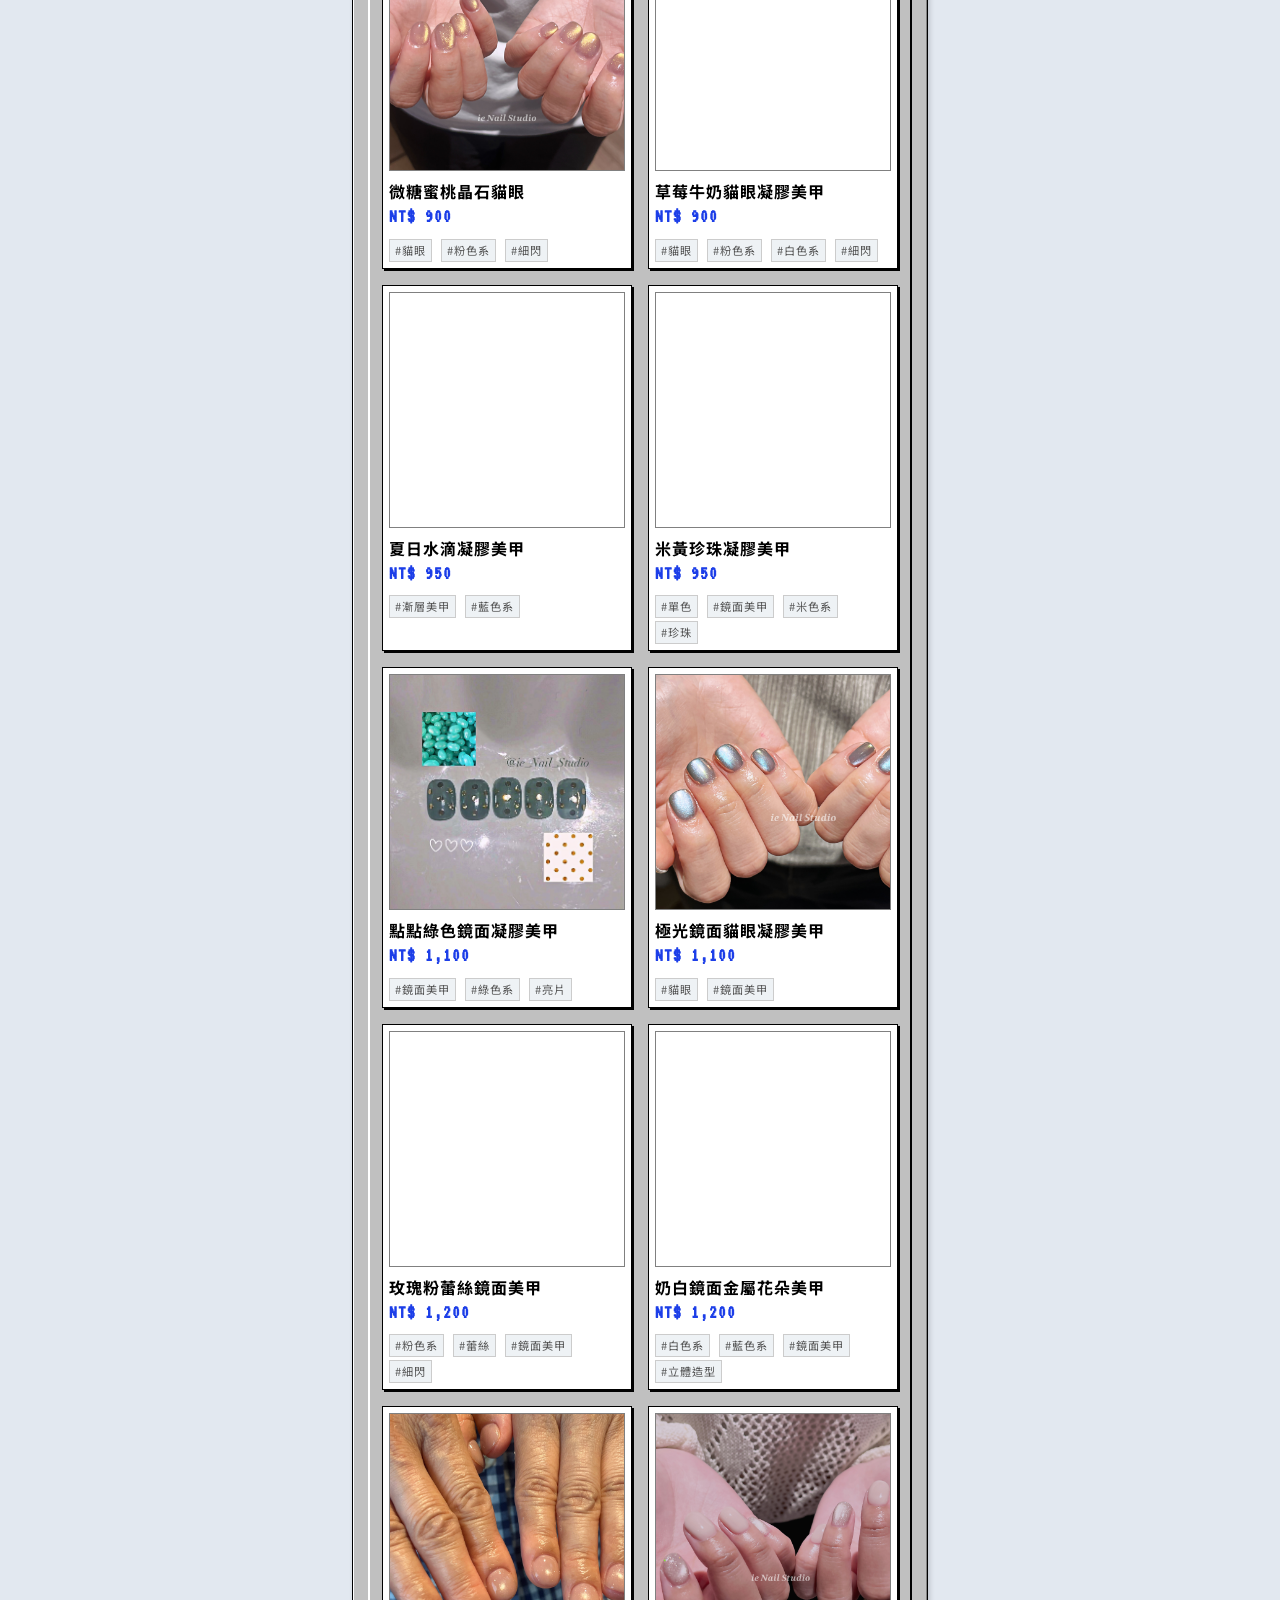
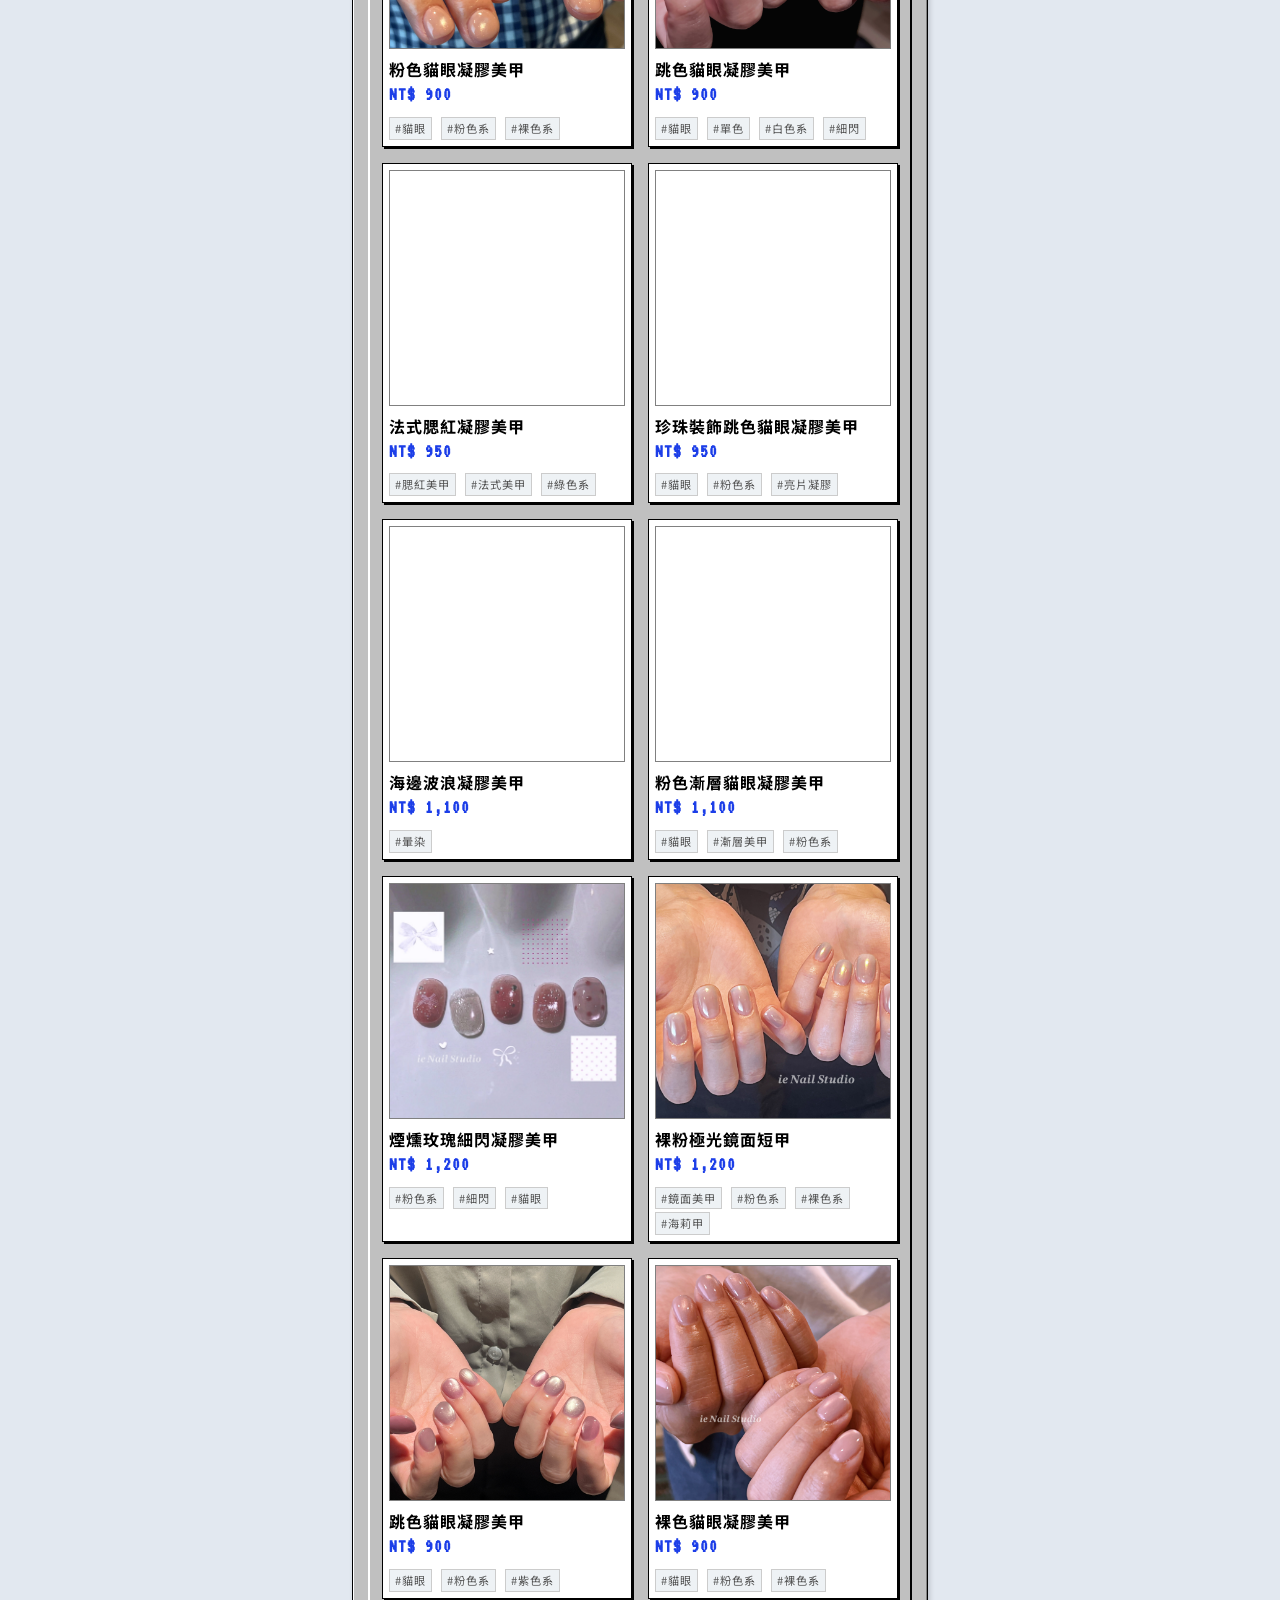
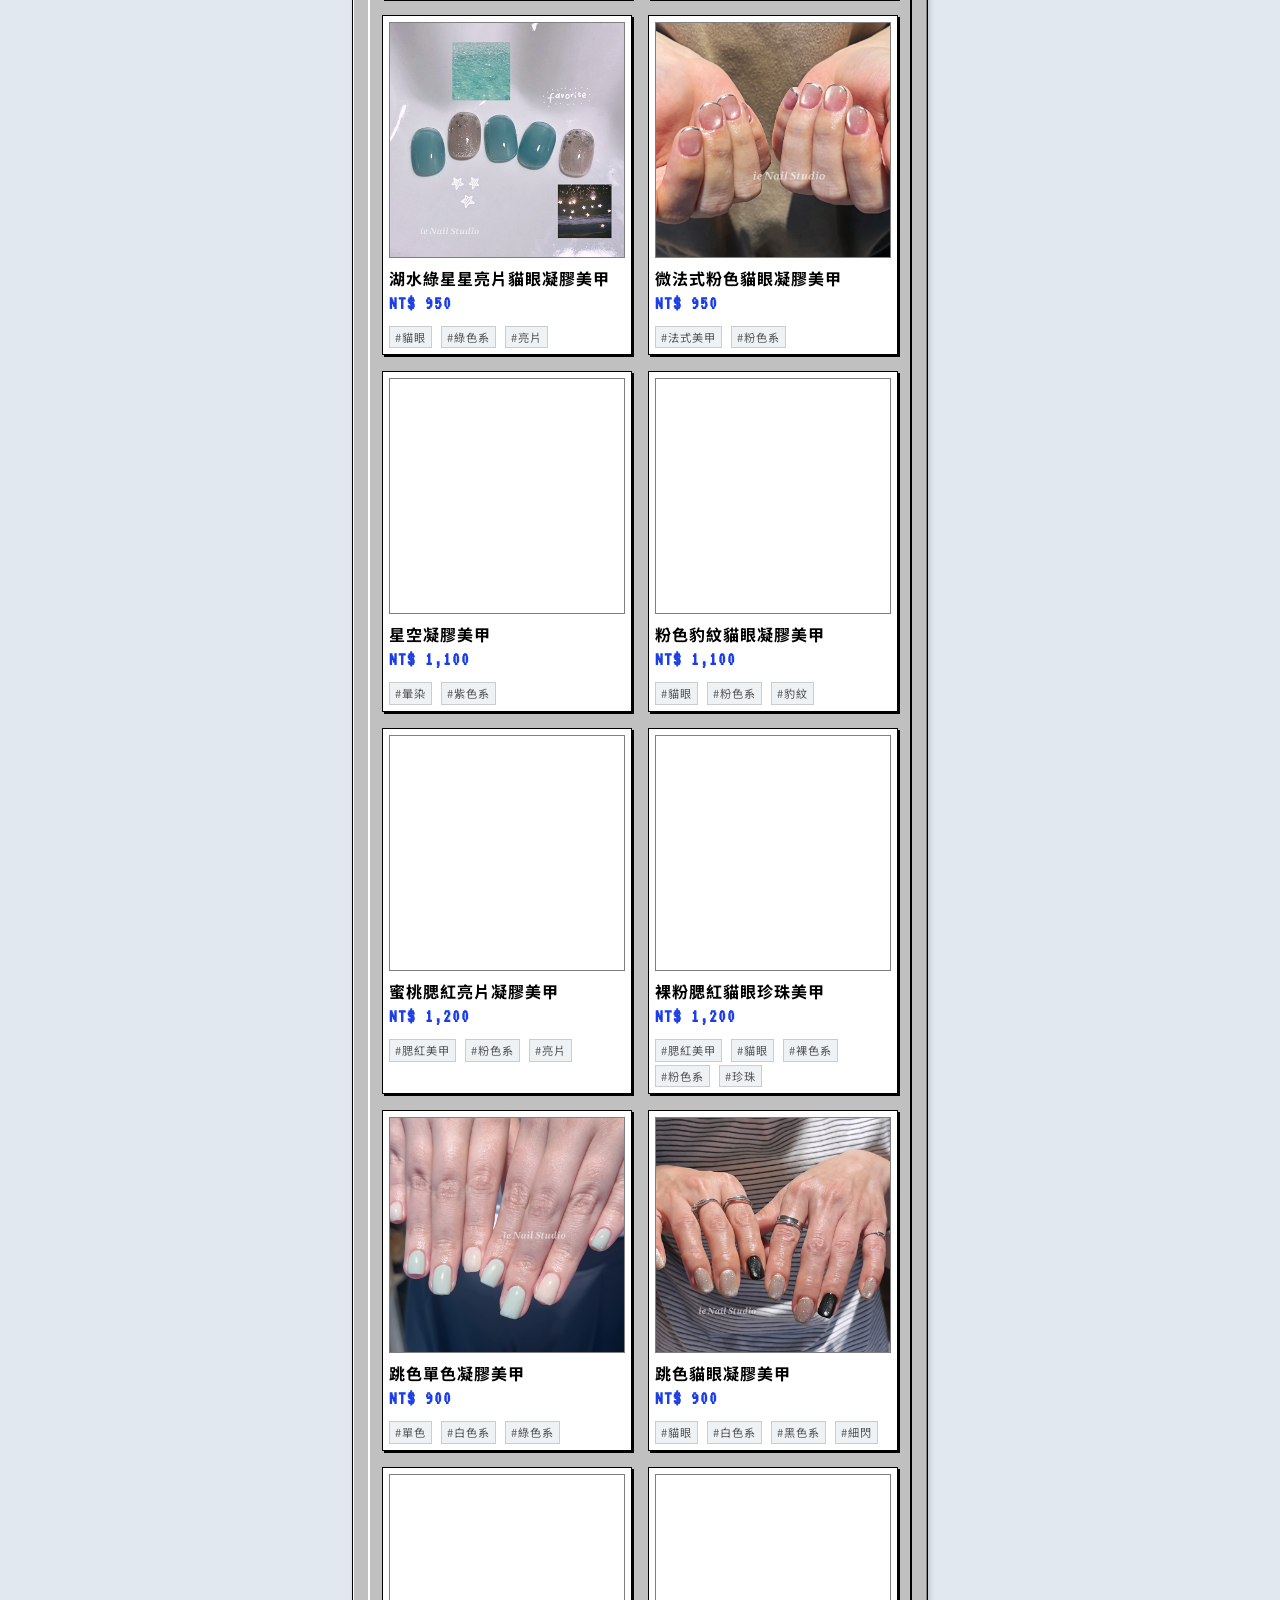
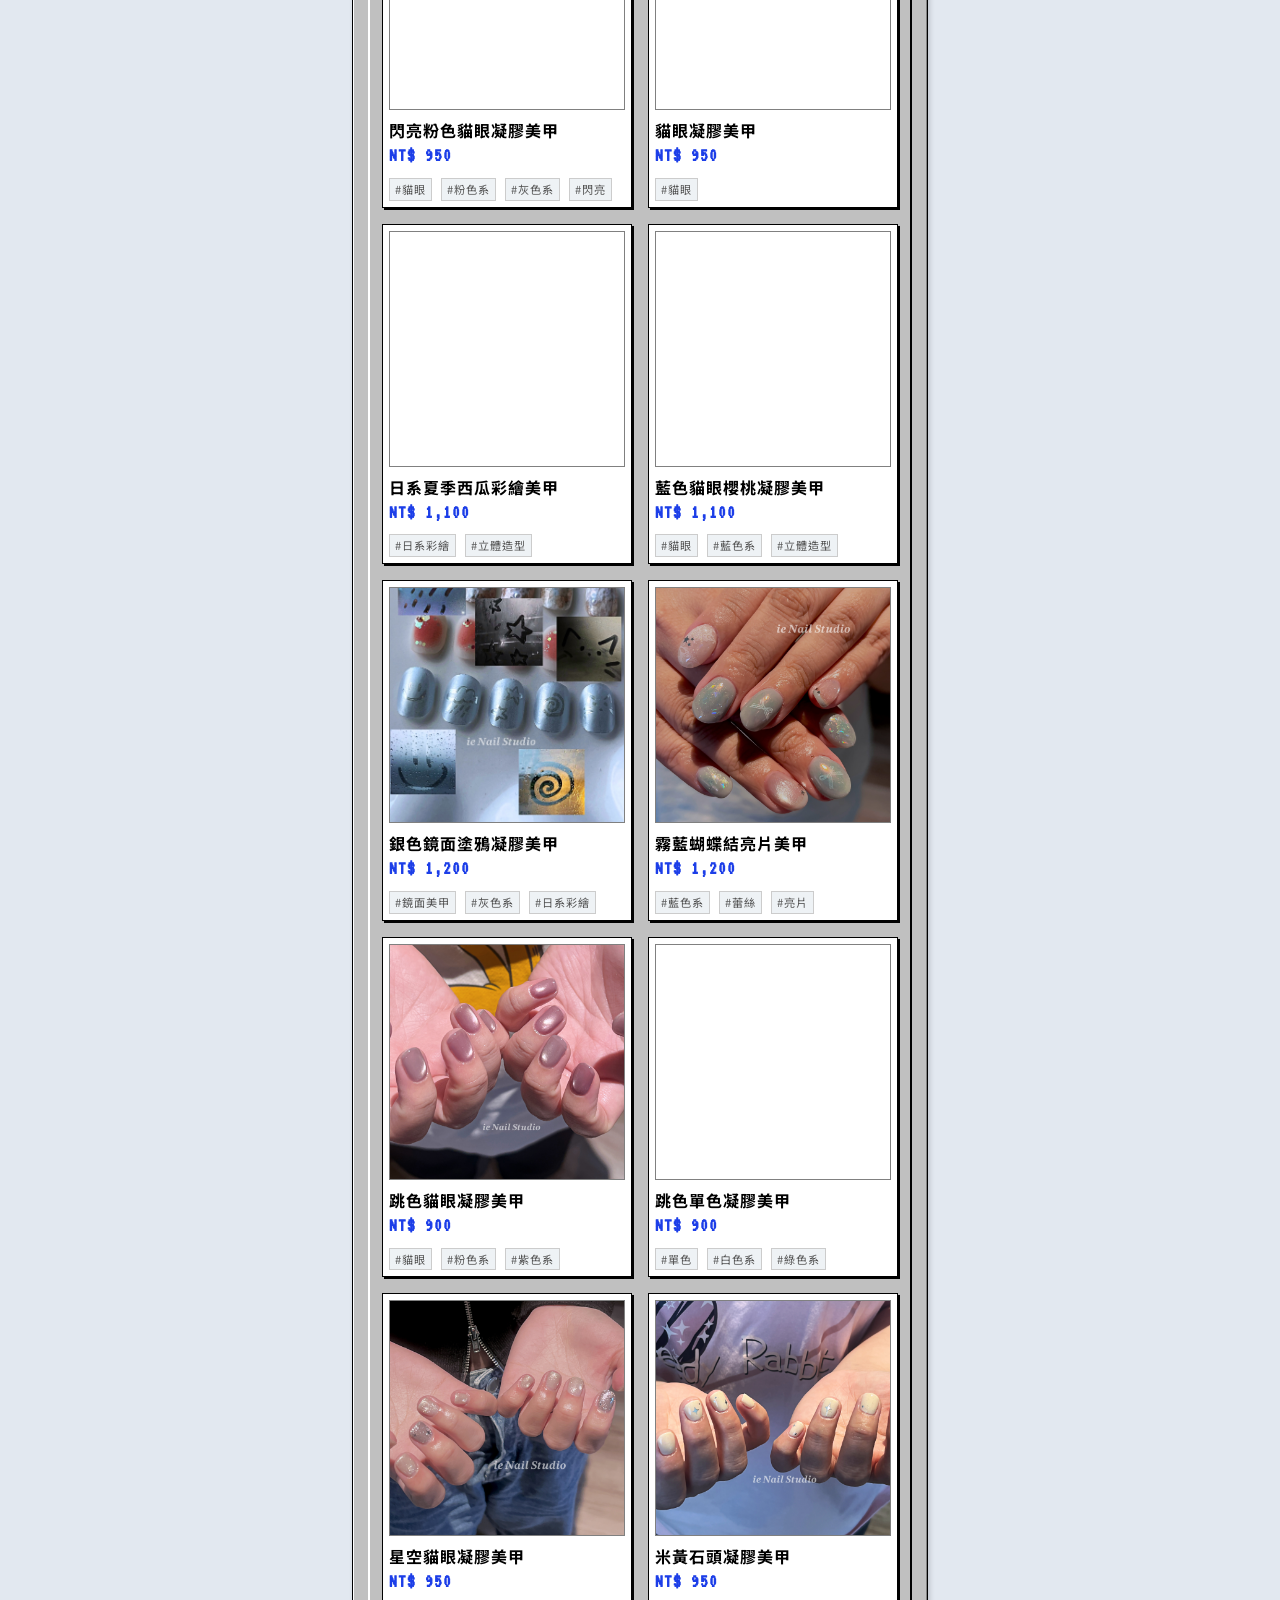
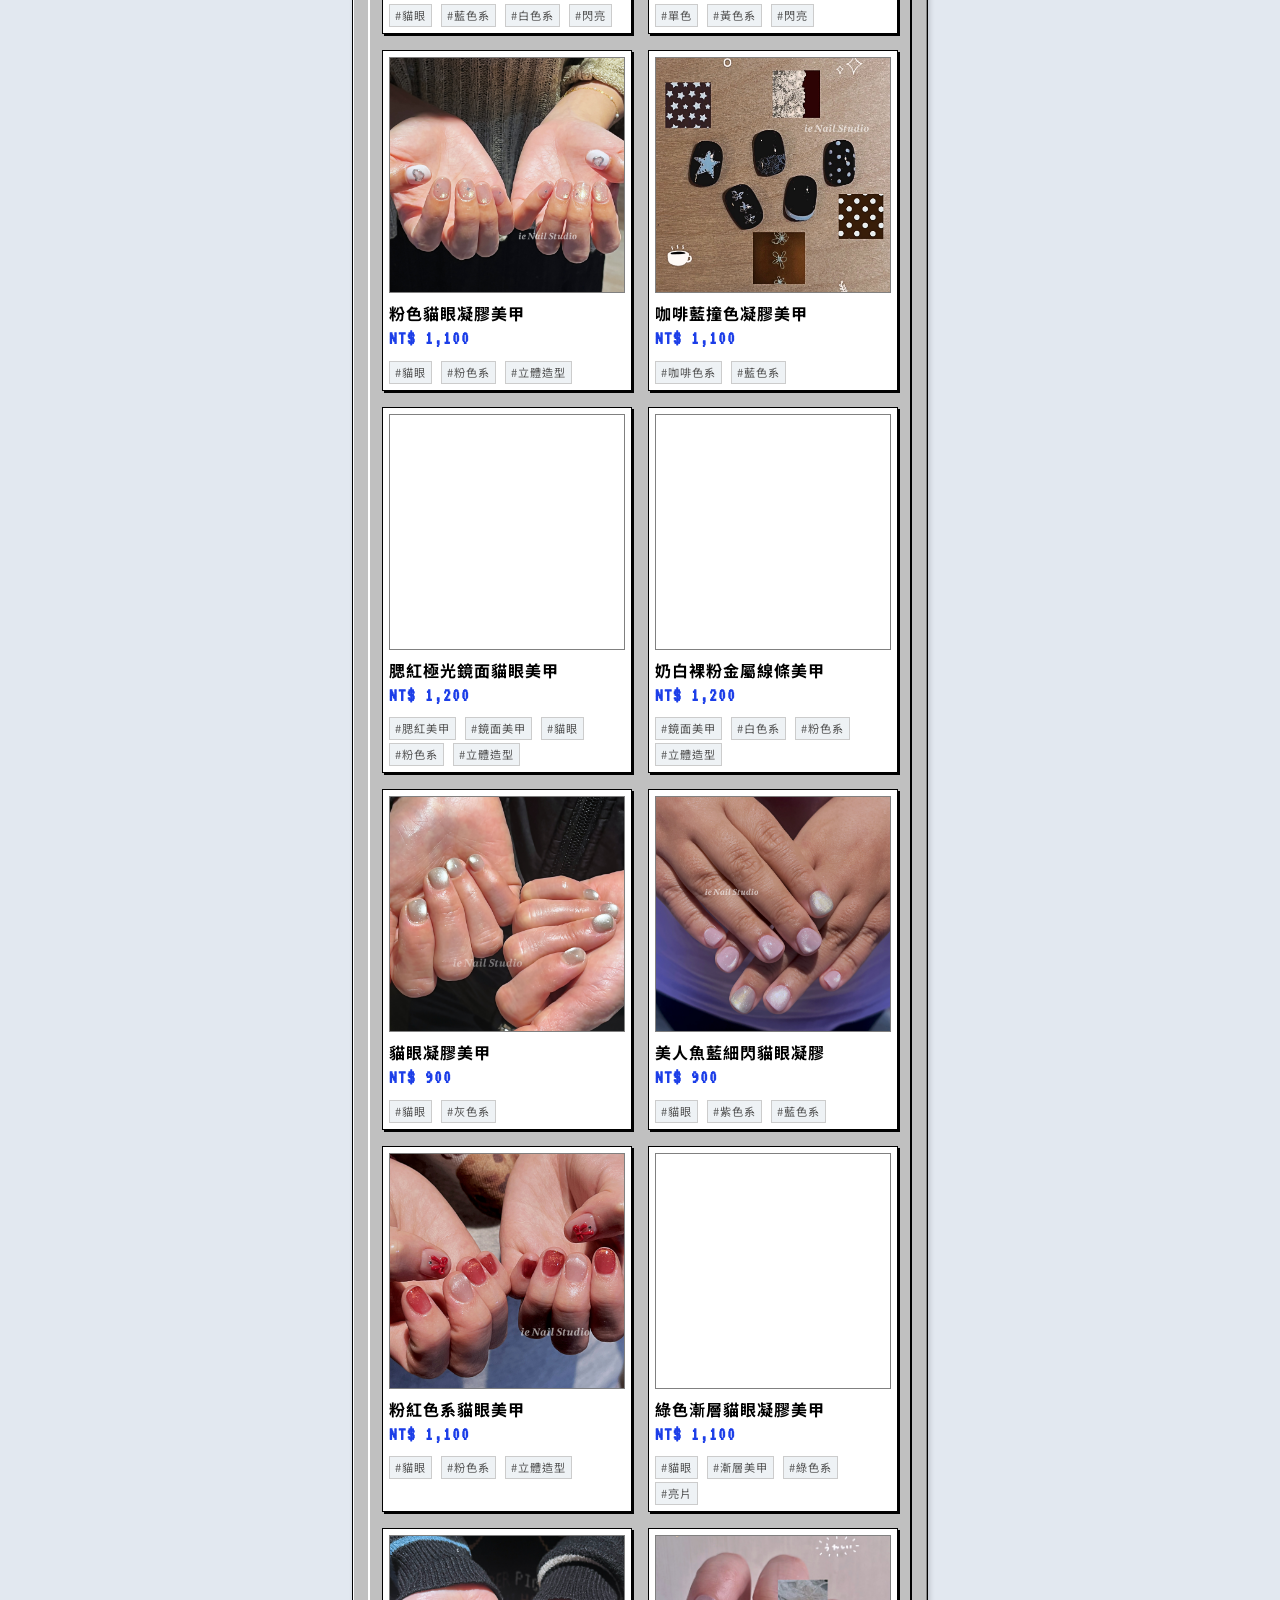
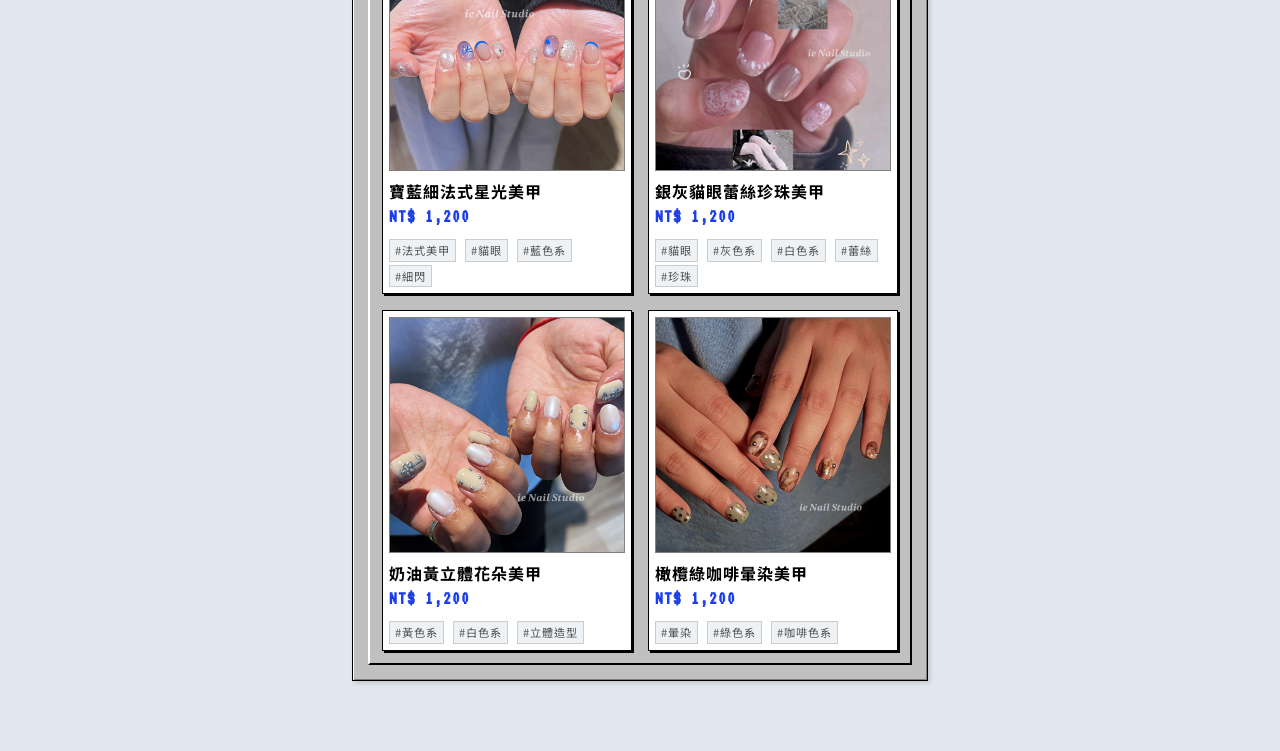
<file: gallery.html>
<!DOCTYPE html>
<html lang="zh-TW">
<head>
    <link rel="canonical" href="https://ie-nail-studio.github.io/gallery.html">
    <link rel="icon" type="image/png" sizes="32x32" href="img/favicon.png?v=292fd6f8">
    <meta charset="UTF-8">
    <meta name="viewport" content="width=device-width, initial-scale=1.0">
    <title>款式風格 | ie NAIL STUDIO</title>
    <link rel="preconnect" href="https://fonts.googleapis.com">
    <link rel="preconnect" href="https://fonts.gstatic.com" crossorigin>
    <link href="https://fonts.googleapis.com/css2?family=VT323&family=Zhi+Mang+Xing&family=Noto+Sans+TC:wght@400;700;900&display=swap" rel="stylesheet">
    <link rel="stylesheet" href="https://cdnjs.cloudflare.com/ajax/libs/font-awesome/6.4.0/css/all.min.css">
    <link rel="stylesheet" href="style.css">
</head>
<body data-page="gallery">

    <div class="win95-window">
        <header class="">
            <div class="win95-title-bar">
                <a href="index.html" class="win95-title">
                    <span class="win95-icon">💅</span> ie NAIL STUDIO.exe
                </a>
                <div class="win95-controls">
                    <button class="win95-btn" aria-label="Minimize">_</button>
                    <button class="win95-btn" aria-label="Maximize">⛶</button>
                    <button class="win95-btn close-btn" aria-label="Close">X</button>
                </div>
            </div>
            <nav class="nav-container">
                <button class="menu-toggle" id="menu-toggle" aria-label="選單">
                    <div class="hamburger-pixel"></div>
                </button>
                <div class="nav-links-wrapper" id="nav-links">
                    <div class="win95-dropdown-header">
                        <span>DIRECTORY</span>
                        <!-- <button class="menu-close" id="menu-close">×</button> -->
                    </div>
                    <ul class="nav-links">
                        <li><a href="index.html" class="nav-link"><i class="fa-solid fa-house"></i> 首頁<span class="pixel-dot">.lnk</span></a></li>
                        <li><a href="gallery.html" class="nav-link active"><i class="fa-solid fa-images"></i> 款式風格<span class="pixel-dot">.jpg</span></a></li>
                        <li><a href="prices.html" class="nav-link"><i class="fa-solid fa-file-invoice-dollar"></i> 價目表<span class="pixel-dot">.xlsx</span></a></li>
                        <li><a href="about.html" class="nav-link"><i class="fa-solid fa-user"></i> 關於我<span class="pixel-dot">.txt</span></a></li>
                        <li><a href="booking.html" class="nav-link"><i class="fa-solid fa-calendar-check"></i> 預約位置<span class="pixel-dot">.exe</span></a></li>
                    </ul>
                    <div class="win95-dropdown-footer">
                        <span>STATUS: ONLINE</span>
                    </div>
                </div>
            </nav>
    
        </header>
    
        <main class="content-wrapper page-content">
            <nav class="win95-tabs gallery-tabs" aria-label="款式分類">
                <a href="gallery.html" class="tab-btn active" aria-current="page">全部</a>
                <a href="style-mono.html" class="tab-btn">單色/貓眼</a>
                <a href="style-simple.html" class="tab-btn">微造型</a>
                <a href="style-a.html" class="tab-btn">款式A</a>
                <a href="style-b.html" class="tab-btn">款式B</a>
                <a href="style-monthly.html" class="tab-btn">本月限定</a>
            </nav><p class="gallery-tabs-hint" hidden>← 左右滑動，查看更多款式 →</p>
            <div class="window-body gallery-tab-panel">
                <div class="gallery-grid">
                    <!-- WORKS:START — 作品請編輯 data/works.json，再執行 scripts/build_gallery.py -->
                    <!-- a_020 -->
                    <div class="nail-card"
                         data-work-id="a_020"
                         data-category="style-a"
                         data-published-date="2026-11-06"
                         data-techniques="marble"
                         data-colors="brown"
                         data-campaigns="monthly">
                        <div class="nail-img-wrapper">
                            <span class="badge-new">本月限定</span>
                            <img loading="eager" decoding="async" src="img/style/style-a/a_020.jpg" alt="秋季琥珀暈染凝膠美甲" title="秋冬美甲,宜蘭美甲,2026美甲,美甲款式,美甲 推薦,美甲 款式,美甲 店,指甲">
                        </div>
                        <div class="nail-info">
                            <h3>秋季琥珀暈染凝膠美甲</h3>
                            <p class="price"><span aria-label="優惠價">NT$ 1,000</span> <del class="original-price" aria-label="原價">NT$ 1,100</del></p>
                            <div class="nail-tags">
                                <span class="tag">#本月限定</span>
                                <span class="tag">#咖啡色系</span>
                                <span class="tag">#暈染</span>
                            </div>
                        </div>
                    </div>

                    <!-- b_022 -->
                    <div class="nail-card"
                         data-work-id="b_022"
                         data-category="style-b"
                         data-published-date="2026-11-06"
                         data-techniques="cat-eye"
                         data-colors="blue"
                         data-campaigns="monthly">
                        <div class="nail-img-wrapper">
                            <span class="badge-new">本月限定</span>
                            <img loading="eager" decoding="async" src="img/style/style-b/b_022.jpg" alt="深藍格紋貓眼凝膠美甲" title="秋冬美甲,宜蘭美甲,2026美甲,美甲款式,美甲 推薦,美甲 款式,美甲 店,指甲">
                        </div>
                        <div class="nail-info">
                            <h3>深藍格紋貓眼凝膠美甲</h3>
                            <p class="price"><span aria-label="優惠價">NT$ 1,050</span> <del class="original-price" aria-label="原價">NT$ 1,200</del></p>
                            <div class="nail-tags">
                                <span class="tag">#本月限定</span>
                                <span class="tag">#貓眼</span>
                                <span class="tag">#藍色系</span>
                            </div>
                        </div>
                    </div>

                    <!-- m_019 -->
                    <div class="nail-card"
                         data-work-id="m_019"
                         data-category="style-mono"
                         data-published-date="2026-11-04"
                         data-techniques="cat-eye"
                         data-colors="gold"
                         data-effects="shimmer">
                        <div class="nail-img-wrapper">
                            <img loading="lazy" decoding="async" src="img/style/style-mono/m_019.JPG" alt="香檳金方圓形美甲，貓眼光澤中帶有密集細閃" title="宜蘭美甲,貓眼,貓眼美甲,2026美甲,美甲款式,聖誕節美甲">
                        </div>
                        <div class="nail-info">
                            <h3>香檳金貓眼凝膠美甲</h3>
                            <p class="price">NT$ 900</p>
                            <div class="nail-tags">
                                <span class="tag">#貓眼</span>
                                <span class="tag">#金色系</span>
                                <span class="tag">#細閃</span>
                            </div>
                        </div>
                    </div>

                    <!-- m_018 -->
                    <div class="nail-card"
                         data-work-id="m_018"
                         data-category="style-mono"
                         data-published-date="2026-11-04"
                         data-techniques="cat-eye"
                         data-colors="black white"
                         data-effects="shimmer">
                        <div class="nail-img-wrapper">
                            <img loading="lazy" decoding="async" src="img/style/style-mono/m_018.JPG" alt="黑色與白色系跳色美甲，搭配貓眼光澤與細閃效果" title="宜蘭美甲,貓眼,貓眼美甲,2026美甲,美甲款式">
                        </div>
                        <div class="nail-info">
                            <h3>跳色貓眼凝膠美甲</h3>
                            <p class="price">NT$ 900</p>
                            <div class="nail-tags">
                                <span class="tag">#貓眼</span>
                                <span class="tag">#黑色系</span>
                                <span class="tag">#白色系</span>
                                <span class="tag">#細閃</span>
                            </div>
                        </div>
                    </div>

                    <!-- s_017 -->
                    <div class="nail-card"
                         data-work-id="s_017"
                         data-category="style-simple"
                         data-published-date="2026-11-04"
                         data-techniques="cat-eye"
                         data-colors="green"
                         data-decorations="rhinestone">
                        <div class="nail-img-wrapper">
                            <img loading="lazy" decoding="async" src="img/style/style-simple/s_017.JPG" alt="淡綠色橢圓形貓眼美甲，部分指甲點綴小鑽" title="宜蘭美甲,貓眼,貓眼美甲,2026美甲,美甲款式,美甲 推薦,美甲 款式">
                        </div>
                        <div class="nail-info">
                            <h3>微鑽綠色貓眼凝膠美甲</h3>
                            <p class="price">NT$ 950</p>
                            <div class="nail-tags">
                                <span class="tag">#貓眼</span>
                                <span class="tag">#綠色系</span>
                                <span class="tag">#小鑽</span>
                            </div>
                        </div>
                    </div>

                    <!-- s_016 -->
                    <div class="nail-card"
                         data-work-id="s_016"
                         data-category="style-simple"
                         data-published-date="2026-11-04"
                         data-techniques="cat-eye french"
                         data-colors="gray">
                        <div class="nail-img-wrapper">
                            <img loading="lazy" decoding="async" src="img/style/style-simple/s_016.JPG" alt="灰色橢圓形貓眼美甲，指尖搭配細緻法式邊線" title="宜蘭美甲,貓眼,貓眼美甲,2026美甲,美甲款式,美甲 推薦,美甲 款式">
                        </div>
                        <div class="nail-info">
                            <h3>微法式灰色貓眼凝膠美甲</h3>
                            <p class="price">NT$ 950</p>
                            <div class="nail-tags">
                                <span class="tag">#貓眼</span>
                                <span class="tag">#灰色系</span>
                                <span class="tag">#法式美甲</span>
                            </div>
                        </div>
                    </div>

                    <!-- a_019 -->
                    <div class="nail-card"
                         data-work-id="a_019"
                         data-category="style-a"
                         data-published-date="2026-11-04"
                         data-techniques="cat-eye"
                         data-colors="green"
                         data-patterns="lace">
                        <div class="nail-img-wrapper">
                            <img loading="lazy" decoding="async" src="img/style/style-a/a_019.jpg" alt="綠色貓眼甲片搭配黑色蕾絲與珍珠裝飾，呈現跳色設計" title="秋冬美甲,宜蘭美甲,2026美甲,美甲款式,美甲 推薦,美甲 款式,美甲 店,指甲">
                        </div>
                        <div class="nail-info">
                            <h3>跳色黑蕾絲珍珠凝膠美甲</h3>
                            <p class="price">NT$ 1,100</p>
                            <div class="nail-tags">
                                <span class="tag">#貓眼</span>
                                <span class="tag">#蕾絲</span>
                                <span class="tag">#綠色系</span>
                            </div>
                        </div>
                    </div>

                    <!-- a_018 -->
                    <div class="nail-card"
                         data-work-id="a_018"
                         data-category="style-a"
                         data-published-date="2026-11-04"
                         data-colors="brown"
                         data-patterns="lace">
                        <div class="nail-img-wrapper">
                            <img loading="lazy" decoding="async" src="img/style/style-a/a_018.JPG" alt="咖啡色與裸透底色美甲，搭配白色蕾絲及貝殼般的柔亮反光" title="宜蘭美甲,2026美甲,美甲款式,美甲 推薦,美甲 款式,美甲 店,指甲">
                        </div>
                        <div class="nail-info">
                            <h3>貝殼蕾絲凝膠美甲</h3>
                            <p class="price">NT$ 1,100</p>
                            <div class="nail-tags">
                                <span class="tag">#蕾絲</span>
                                <span class="tag">#咖啡色系</span>
                            </div>
                        </div>
                    </div>

                    <!-- b_021 -->
                    <div class="nail-card"
                         data-work-id="b_021"
                         data-category="style-b"
                         data-published-date="2026-11-04"
                         data-techniques="cat-eye"
                         data-colors="brown blue"
                         data-decorations="sequin">
                        <div class="nail-img-wrapper">
                            <img loading="lazy" decoding="async" src="img/style/style-b/b_021.jpg" alt="咖啡色格紋、寶藍金色兩片與搭配銀色細閃的美甲款式展示" title="宜蘭 美甲,宜蘭美甲,2026美甲,美甲款式,美甲 推薦,美甲 款式,美甲 店,指甲">
                        </div>
                        <div class="nail-info">
                            <h3>復古格紋寶藍拼色美甲</h3>
                            <p class="price">NT$ 1,200</p>
                            <div class="nail-tags">
                                <span class="tag">#咖啡色系</span>
                                <span class="tag">#藍色系</span>
                                <span class="tag">#貓眼</span>
                                <span class="tag">#亮片</span>
                            </div>
                        </div>
                    </div>

                    <!-- b_020 -->
                    <div class="nail-card"
                         data-work-id="b_020"
                         data-category="style-b"
                         data-published-date="2026-11-04"
                         data-techniques="cat-eye"
                         data-colors="pink"
                         data-effects="mirror"
                         data-patterns="lace"
                         data-styles="ab-design">
                        <div class="nail-img-wrapper">
                            <img loading="lazy" decoding="async" src="img/style/style-b/b_020.JPG" alt="粉色與金色貓眼美甲，搭配白色蕾絲、珍珠與深色花飾" title="宜蘭 美甲,宜蘭美甲,2026美甲,美甲款式,美甲 推薦,美甲 款式,美甲 店,指甲">
                        </div>
                        <div class="nail-info">
                            <h3>粉金貓眼蕾絲珍珠美甲</h3>
                            <p class="price">NT$ 1,200</p>
                            <div class="nail-tags">
                                <span class="tag">#貓眼</span>
                                <span class="tag">#粉色系</span>
                                <span class="tag">#鏡面美甲</span>
                                <span class="tag">#蕾絲</span>
                                <span class="tag">#AB款</span>
                            </div>
                        </div>
                    </div>

                    <!-- m_017 -->
                    <div class="nail-card"
                         data-work-id="m_017"
                         data-category="style-mono"
                         data-published-date="2026-11-04"
                         data-techniques="cat-eye"
                         data-colors="blue white">
                        <div class="nail-img-wrapper">
                            <img loading="lazy" decoding="async" src="img/style/style-mono/m_017.JPG" alt="淡藍與白色系短方圓甲交錯排列，呈現柔亮貓眼光澤" title="宜蘭美甲,貓眼,貓眼美甲,2026美甲,美甲款式">
                        </div>
                        <div class="nail-info">
                            <h3>跳色貓眼凝膠美甲</h3>
                            <p class="price">NT$ 900</p>
                            <div class="nail-tags">
                                <span class="tag">#貓眼</span>
                                <span class="tag">#藍色系</span>
                                <span class="tag">#白色系</span>
                            </div>
                        </div>
                    </div>

                    <!-- m_016 -->
                    <div class="nail-card"
                         data-work-id="m_016"
                         data-category="style-mono"
                         data-published-date="2026-11-04"
                         data-techniques="cat-eye"
                         data-colors="pink nude">
                        <div class="nail-img-wrapper">
                            <img loading="lazy" decoding="async" src="img/style/style-mono/m_016.JPG" alt="裸粉蜜桃色短甲，搭配柔和的貓眼反光與透亮表面" title="宜蘭美甲,貓眼,貓眼美甲,2026美甲,美甲款式">
                        </div>
                        <div class="nail-info">
                            <h3>柔美蜜桃貓眼凝膠美甲</h3>
                            <p class="price">NT$ 900</p>
                            <div class="nail-tags">
                                <span class="tag">#貓眼</span>
                                <span class="tag">#粉色系</span>
                                <span class="tag">#裸色系</span>
                            </div>
                        </div>
                    </div>

                    <!-- s_015 -->
                    <div class="nail-card"
                         data-work-id="s_015"
                         data-category="style-simple"
                         data-published-date="2026-11-04"
                         data-techniques="cat-eye"
                         data-decorations="four-point-star-sticker">
                        <div class="nail-img-wrapper">
                            <img loading="lazy" decoding="async" src="img/style/style-simple/s_015.JPG" alt="深棕色貓眼美甲，甲面點綴銀色四角星貼紙" title="宜蘭美甲,貓眼,貓眼美甲,2026美甲,美甲款式,美甲 推薦,美甲 款式,秋冬 美甲">
                        </div>
                        <div class="nail-info">
                            <h3>閃亮深棕貓眼凝膠美甲</h3>
                            <p class="price">NT$ 950</p>
                            <div class="nail-tags">
                                <span class="tag">#貓眼</span>
                                <span class="tag">#閃亮</span>
                            </div>
                        </div>
                    </div>

                    <!-- s_014 -->
                    <div class="nail-card"
                         data-work-id="s_014"
                         data-category="style-simple"
                         data-published-date="2026-11-04"
                         data-techniques="cat-eye">
                        <div class="nail-img-wrapper">
                            <img loading="lazy" decoding="async" src="img/style/style-simple/s_014.JPG" alt="粉色、紫色與淡綠等五色跳色美甲，搭配柔亮貓眼光澤" title="宜蘭美甲,貓眼,貓眼美甲,2026美甲,美甲款式,美甲 推薦,美甲 款式">
                        </div>
                        <div class="nail-info">
                            <h3>五色水果貓眼凝膠美甲</h3>
                            <p class="price">NT$ 950</p>
                            <div class="nail-tags">
                                <span class="tag">#貓眼</span>
                            </div>
                        </div>
                    </div>

                    <!-- a_017 -->
                    <div class="nail-card"
                         data-work-id="a_017"
                         data-category="style-a"
                         data-published-date="2026-11-04"
                         data-techniques="cat-eye"
                         data-colors="blue"
                         data-decorations="sequin">
                        <div class="nail-img-wrapper">
                            <img loading="lazy" decoding="async" src="img/style/style-a/a_017.jpg" alt="藍色系貓眼漸層甲片展示，部分甲面排列深淺交錯的方形亮片" title="宜蘭美甲,2026美甲,美甲款式,美甲 推薦,美甲 款式,美甲 店,指甲">
                        </div>
                        <div class="nail-info">
                            <h3>方形亮片漸層凝膠美甲</h3>
                            <p class="price">NT$ 1,100</p>
                            <div class="nail-tags">
                                <span class="tag">#貓眼</span>
                                <span class="tag">#藍色系</span>
                                <span class="tag">#亮片</span>
                            </div>
                        </div>
                    </div>

                    <!-- a_016 -->
                    <div class="nail-card"
                         data-work-id="a_016"
                         data-category="style-a"
                         data-published-date="2026-11-04"
                         data-colors="white"
                         data-effects="mirror">
                        <div class="nail-img-wrapper">
                            <img loading="lazy" decoding="async" src="img/style/style-a/a_016.JPG" alt="白色系鏡面短甲，呈現珍珠般柔亮的反光" title="宜蘭美甲,2026美甲,美甲款式,美甲 推薦,美甲 款式,美甲 店,指甲">
                        </div>
                        <div class="nail-info">
                            <h3>珍珠鏡面凝膠美甲</h3>
                            <p class="price">NT$ 1,100</p>
                            <div class="nail-tags">
                                <span class="tag">#鏡面美甲</span>
                                <span class="tag">#白色系</span>
                            </div>
                        </div>
                    </div>

                    <!-- b_019 -->
                    <div class="nail-card"
                         data-work-id="b_019"
                         data-category="style-b"
                         data-published-date="2026-11-04"
                         data-colors="nude"
                         data-decorations="rhinestone 3d-art">
                        <div class="nail-img-wrapper">
                            <img loading="lazy" decoding="async" src="img/style/style-b/b_019.jpg" alt="裸透底色搭配彩色愛心、水滴與幾何寶石裝飾的美甲款式展示" title="宜蘭 美甲,宜蘭美甲,2026美甲,美甲款式,美甲 推薦,美甲 款式,美甲 店,指甲">
                        </div>
                        <div class="nail-info">
                            <h3>裸透彩色寶石凝膠美甲</h3>
                            <p class="price">NT$ 1,200</p>
                            <div class="nail-tags">
                                <span class="tag">#裸色系</span>
                                <span class="tag">#小鑽</span>
                                <span class="tag">#立體造型</span>
                            </div>
                        </div>
                    </div>

                    <!-- b_018 -->
                    <div class="nail-card"
                         data-work-id="b_018"
                         data-category="style-b"
                         data-published-date="2026-11-04"
                         data-techniques="gradient"
                         data-colors="white"
                         data-effects="mirror"
                         data-styles="hailey">
                        <div class="nail-img-wrapper">
                            <img loading="lazy" decoding="async" src="img/style/style-b/b_018.JPG" alt="白色漸層長杏仁形海莉甲，表面疊上鏡面粉呈現柔亮光澤" title="宜蘭 美甲,宜蘭美甲,2026美甲,美甲款式,美甲 推薦,美甲 款式,美甲 店,指甲">
                        </div>
                        <div class="nail-info">
                            <h3>白色漸層鏡面海莉甲</h3>
                            <p class="price">NT$ 1,200</p>
                            <div class="nail-tags">
                                <span class="tag">#海莉甲</span>
                                <span class="tag">#漸層美甲</span>
                                <span class="tag">#鏡面美甲</span>
                                <span class="tag">#白色系</span>
                            </div>
                        </div>
                    </div>

                    <!-- m_015 -->
                    <div class="nail-card"
                         data-work-id="m_015"
                         data-category="style-mono"
                         data-published-date="2026-11-04"
                         data-techniques="cat-eye"
                         data-colors="black gray">
                        <div class="nail-img-wrapper">
                            <img loading="lazy" decoding="async" src="img/style/style-mono/m_015.JPG" alt="黑色與灰色短方圓甲跳色搭配，灰色甲面呈現貓眼光澤" title="宜蘭美甲,貓眼,貓眼美甲,2026美甲,美甲款式">
                        </div>
                        <div class="nail-info">
                            <h3>跳色貓眼凝膠美甲</h3>
                            <p class="price">NT$ 900</p>
                            <div class="nail-tags">
                                <span class="tag">#貓眼</span>
                                <span class="tag">#黑色系</span>
                                <span class="tag">#灰色系</span>
                            </div>
                        </div>
                    </div>

                    <!-- m_014 -->
                    <div class="nail-card"
                         data-work-id="m_014"
                         data-category="style-mono"
                         data-published-date="2026-11-04"
                         data-techniques="cat-eye"
                         data-colors="pink">
                        <div class="nail-img-wrapper">
                            <img loading="lazy" decoding="async" src="img/style/style-mono/m_014.JPG" alt="粉色系橢圓形美甲，甲面呈現集中而柔亮的貓眼光帶" title="宜蘭美甲,貓眼,貓眼美甲,2026美甲,美甲款式">
                        </div>
                        <div class="nail-info">
                            <h3>粉色貓眼凝膠美甲</h3>
                            <p class="price">NT$ 900</p>
                            <div class="nail-tags">
                                <span class="tag">#貓眼</span>
                                <span class="tag">#粉色系</span>
                            </div>
                        </div>
                    </div>

                    <!-- s_013 -->
                    <div class="nail-card"
                         data-work-id="s_013"
                         data-category="style-simple"
                         data-published-date="2026-11-04"
                         data-techniques="cat-eye"
                         data-colors="blue"
                         data-decorations="pearl">
                        <div class="nail-img-wrapper">
                            <img loading="lazy" decoding="async" src="img/style/style-simple/s_013.JPG" alt="藍色系短方圓形貓眼美甲，部分甲面點綴珍珠裝飾" title="宜蘭美甲,貓眼,貓眼美甲,2026美甲,美甲款式,美甲 推薦,美甲 款式">
                        </div>
                        <div class="nail-info">
                            <h3>美人魚真珠貓眼凝膠美甲</h3>
                            <p class="price">NT$ 950</p>
                            <div class="nail-tags">
                                <span class="tag">#貓眼</span>
                                <span class="tag">#藍色系</span>
                                <span class="tag">#珍珠</span>
                            </div>
                        </div>
                    </div>

                    <!-- s_012 -->
                    <div class="nail-card"
                         data-work-id="s_012"
                         data-category="style-simple"
                         data-published-date="2026-11-04"
                         data-techniques="cat-eye"
                         data-colors="pink"
                         data-effects="glitter">
                        <div class="nail-img-wrapper">
                            <img loading="lazy" decoding="async" src="img/style/style-simple/s_012.JPG" alt="粉色橢圓形貓眼美甲，搭配亮片凝膠與指尖漸層閃光" title="宜蘭美甲,貓眼,貓眼美甲,2026美甲,美甲款式,美甲 推薦,美甲 款式">
                        </div>
                        <div class="nail-info">
                            <h3>粉色亮片漸層貓眼凝膠美甲</h3>
                            <p class="price">NT$ 950</p>
                            <div class="nail-tags">
                                <span class="tag">#貓眼</span>
                                <span class="tag">#粉色系</span>
                                <span class="tag">#亮片凝膠</span>
                            </div>
                        </div>
                    </div>

                    <!-- a_015 -->
                    <div class="nail-card"
                         data-work-id="a_015"
                         data-category="style-a"
                         data-published-date="2026-11-04"
                         data-colors="pink"
                         data-decorations="3d-art">
                        <div class="nail-img-wrapper">
                            <img loading="lazy" decoding="async" src="img/style/style-a/a_015.jpg" alt="粉色甲片展示，搭配立體白色天使翅膀、蝴蝶結與星形裝飾" title="宜蘭美甲,2026美甲,美甲款式,美甲 推薦,美甲 款式,美甲 店,指甲">
                        </div>
                        <div class="nail-info">
                            <h3>粉色天使翅膀凝膠美甲</h3>
                            <p class="price">NT$ 1,100</p>
                            <div class="nail-tags">
                                <span class="tag">#粉色系</span>
                                <span class="tag">#立體造型</span>
                            </div>
                        </div>
                    </div>

                    <!-- a_014 -->
                    <div class="nail-card"
                         data-work-id="a_014"
                         data-category="style-a"
                         data-published-date="2026-11-04"
                         data-techniques="cat-eye french"
                         data-colors="yellow">
                        <div class="nail-img-wrapper">
                            <img loading="lazy" decoding="async" src="img/style/style-a/a_014.JPG" alt="奶黃色漸層貓眼美甲，搭配細法式指尖與局部珠飾" title="宜蘭美甲,2026美甲,美甲款式,美甲 推薦,美甲 款式,美甲 店,指甲">
                        </div>
                        <div class="nail-info">
                            <h3>奶黃漸層法式貓眼美甲</h3>
                            <p class="price">NT$ 1,100</p>
                            <div class="nail-tags">
                                <span class="tag">#貓眼</span>
                                <span class="tag">#法式美甲</span>
                                <span class="tag">#黃色系</span>
                            </div>
                        </div>
                    </div>

                    <!-- b_017 -->
                    <div class="nail-card"
                         data-work-id="b_017"
                         data-category="style-b"
                         data-published-date="2026-11-04"
                         data-effects="mirror"
                         data-decorations="rhinestone 3d-art">
                        <div class="nail-img-wrapper">
                            <img loading="lazy" decoding="async" src="img/style/style-b/b_017.jpg" alt="銀色鏡面底色搭配彩色星星、愛心與圓形裝飾的美甲款式展示" title="宜蘭 美甲,宜蘭美甲,2026美甲,美甲款式,美甲 推薦,美甲 款式,美甲 店,指甲">
                        </div>
                        <div class="nail-info">
                            <h3>銀色鏡面彩色寶石美甲</h3>
                            <p class="price">NT$ 1,200</p>
                            <div class="nail-tags">
                                <span class="tag">#鏡面美甲</span>
                                <span class="tag">#小鑽</span>
                                <span class="tag">#立體造型</span>
                            </div>
                        </div>
                    </div>

                    <!-- b_016 -->
                    <div class="nail-card"
                         data-work-id="b_016"
                         data-category="style-b"
                         data-published-date="2026-11-04"
                         data-colors="pink blue"
                         data-decorations="sequin 3d-art">
                        <div class="nail-img-wrapper">
                            <img loading="lazy" decoding="async" src="img/style/style-b/b_016.jpg" alt="透粉與銀灰色美甲，搭配星星亮片、立體白色小兔及紅色裝飾" title="宜蘭 美甲,宜蘭美甲,2026美甲,美甲款式,美甲 推薦,美甲 款式,美甲 店,指甲">
                        </div>
                        <div class="nail-info">
                            <h3>透粉星星立體小兔美甲</h3>
                            <p class="price">NT$ 1,200</p>
                            <div class="nail-tags">
                                <span class="tag">#粉色系</span>
                                <span class="tag">#藍色系</span>
                                <span class="tag">#亮片</span>
                                <span class="tag">#立體造型</span>
                            </div>
                        </div>
                    </div>

                    <!-- m_013 -->
                    <div class="nail-card"
                         data-work-id="m_013"
                         data-category="style-mono"
                         data-published-date="2026-11-04"
                         data-techniques="cat-eye"
                         data-colors="green">
                        <div class="nail-img-wrapper">
                            <img loading="lazy" decoding="async" src="img/style/style-mono/m_013.JPG" alt="鼠尾草綠短圓甲，搭配帶銀光的貓眼效果" title="宜蘭美甲,貓眼,貓眼美甲,2026美甲,美甲款式">
                        </div>
                        <div class="nail-info">
                            <h3>鼠尾草綠貓眼凝膠美甲</h3>
                            <p class="price">NT$ 900</p>
                            <div class="nail-tags">
                                <span class="tag">#貓眼</span>
                                <span class="tag">#綠色系</span>
                            </div>
                        </div>
                    </div>

                    <!-- m_012 -->
                    <div class="nail-card"
                         data-work-id="m_012"
                         data-category="style-mono"
                         data-published-date="2026-11-04"
                         data-techniques="cat-eye"
                         data-colors="pink gray">
                        <div class="nail-img-wrapper">
                            <img loading="lazy" decoding="async" src="img/style/style-mono/m_012.JPG" alt="粉色與灰色橢圓形美甲交錯排列，呈現立體感貓眼光澤" title="宜蘭美甲,貓眼,貓眼美甲,2026美甲,美甲款式">
                        </div>
                        <div class="nail-info">
                            <h3>跳色貓眼凝膠美甲</h3>
                            <p class="price">NT$ 900</p>
                            <div class="nail-tags">
                                <span class="tag">#貓眼</span>
                                <span class="tag">#粉色系</span>
                                <span class="tag">#灰色系</span>
                            </div>
                        </div>
                    </div>

                    <!-- s_011 -->
                    <div class="nail-card"
                         data-work-id="s_011"
                         data-category="style-simple"
                         data-published-date="2026-11-04"
                         data-techniques="blush"
                         data-colors="pink">
                        <div class="nail-img-wrapper">
                            <img loading="lazy" decoding="async" src="img/style/style-simple/s_011.JPG" alt="透粉色橢圓形美甲，甲面中央呈現柔和的腮紅暈染" title="宜蘭美甲,腮紅 美甲,2026美甲,美甲款式,美甲 推薦,美甲 款式">
                        </div>
                        <div class="nail-info">
                            <h3>腮紅凝膠美甲</h3>
                            <p class="price">NT$ 950</p>
                            <div class="nail-tags">
                                <span class="tag">#腮紅美甲</span>
                                <span class="tag">#粉色系</span>
                            </div>
                        </div>
                    </div>

                    <!-- s_010 -->
                    <div class="nail-card"
                         data-work-id="s_010"
                         data-category="style-simple"
                         data-published-date="2026-11-04"
                         data-techniques="cat-eye"
                         data-colors="blue gray"
                         data-decorations="rhinestone">
                        <div class="nail-img-wrapper">
                            <img loading="lazy" decoding="async" src="img/style/style-simple/s_010.JPG" alt="藍灰色與透亮底色搭配的短甲，呈現貓眼光澤與小鑽點綴" title="宜蘭美甲,貓眼,貓眼美甲,2026美甲,美甲款式,美甲 推薦,美甲 款式">
                        </div>
                        <div class="nail-info">
                            <h3>星空貓眼凝膠美甲</h3>
                            <p class="price">NT$ 950</p>
                            <div class="nail-tags">
                                <span class="tag">#貓眼</span>
                                <span class="tag">#藍色系</span>
                                <span class="tag">#灰色系</span>
                                <span class="tag">#小鑽</span>
                            </div>
                        </div>
                    </div>

                    <!-- a_013 -->
                    <div class="nail-card"
                         data-work-id="a_013"
                         data-category="style-a"
                         data-published-date="2026-11-04"
                         data-techniques="french"
                         data-patterns="lace">
                        <div class="nail-img-wrapper">
                            <img loading="lazy" decoding="async" src="img/style/style-a/a_013.jpg" alt="黑色蕾絲法式甲片展示，細緻花紋覆於透亮帶閃光的底色上" title="宜蘭美甲,2026美甲,美甲款式,美甲 推薦,美甲 款式,美甲 店,指甲">
                        </div>
                        <div class="nail-info">
                            <h3>黑色蕾絲法式凝膠美甲</h3>
                            <p class="price">NT$ 1,100</p>
                            <div class="nail-tags">
                                <span class="tag">#蕾絲</span>
                                <span class="tag">#法式美甲</span>
                            </div>
                        </div>
                    </div>

                    <!-- a_012 -->
                    <div class="nail-card"
                         data-work-id="a_012"
                         data-category="style-a"
                         data-published-date="2026-11-04"
                         data-techniques="cat-eye"
                         data-colors="purple"
                         data-decorations="3d-art">
                        <div class="nail-img-wrapper">
                            <img loading="lazy" decoding="async" src="img/style/style-a/a_012.JPG" alt="藍紫色貓眼美甲搭配奶白跳色，點綴立體造型與星形圖案" title="宜蘭美甲,2026美甲,美甲款式,美甲 推薦,美甲 款式,美甲 店,指甲">
                        </div>
                        <div class="nail-info">
                            <h3>藍紫貓眼凝膠美甲</h3>
                            <p class="price">NT$ 1,100</p>
                            <div class="nail-tags">
                                <span class="tag">#貓眼</span>
                                <span class="tag">#紫色系</span>
                                <span class="tag">#立體造型</span>
                            </div>
                        </div>
                    </div>

                    <!-- b_015 -->
                    <div class="nail-card"
                         data-work-id="b_015"
                         data-category="style-b"
                         data-published-date="2026-11-04"
                         data-colors="white brown"
                         data-decorations="3d-art">
                        <div class="nail-img-wrapper">
                            <img loading="lazy" decoding="async" src="img/style/style-b/b_015.jpg" alt="白色與咖啡色美甲款式展示，搭配貝殼紋理、立體花紋與珍珠裝飾" title="宜蘭 美甲,宜蘭美甲,2026美甲,美甲款式,美甲 推薦,美甲 款式,美甲 店,指甲">
                        </div>
                        <div class="nail-info">
                            <h3>海洋貝殼立體紋理美甲</h3>
                            <p class="price">NT$ 1,200</p>
                            <div class="nail-tags">
                                <span class="tag">#白色系</span>
                                <span class="tag">#咖啡色系</span>
                                <span class="tag">#立體造型</span>
                            </div>
                        </div>
                    </div>

                    <!-- b_014 -->
                    <div class="nail-card"
                         data-work-id="b_014"
                         data-category="style-b"
                         data-published-date="2026-11-04"
                         data-techniques="cat-eye"
                         data-colors="white purple"
                         data-decorations="3d-art">
                        <div class="nail-img-wrapper">
                            <img loading="lazy" decoding="async" src="img/style/style-b/b_014.JPG" alt="奶白與銀灰色短甲，搭配銀色立體花朵和圓珠裝飾" title="宜蘭 美甲,宜蘭美甲,2026美甲,美甲款式,美甲 推薦,美甲 款式,美甲 店,指甲">
                        </div>
                        <div class="nail-info">
                            <h3>奶白銀灰立體花朵美甲</h3>
                            <p class="price">NT$ 1,200</p>
                            <div class="nail-tags">
                                <span class="tag">#白色系</span>
                                <span class="tag">#紫色系</span>
                                <span class="tag">#貓眼</span>
                                <span class="tag">#立體造型</span>
                            </div>
                        </div>
                    </div>

                    <!-- m_011 -->
                    <div class="nail-card"
                         data-work-id="m_011"
                         data-category="style-mono"
                         data-published-date="2026-11-04"
                         data-techniques="cat-eye"
                         data-colors="pink"
                         data-effects="shimmer">
                        <div class="nail-img-wrapper">
                            <img loading="lazy" decoding="async" src="img/style/style-mono/m_011.JPG" alt="蜜桃粉色短甲，貓眼光澤帶有金色反光與細閃" title="宜蘭美甲,貓眼,貓眼美甲,2026美甲,美甲款式">
                        </div>
                        <div class="nail-info">
                            <h3>微糖蜜桃晶石貓眼</h3>
                            <p class="price">NT$ 900</p>
                            <div class="nail-tags">
                                <span class="tag">#貓眼</span>
                                <span class="tag">#粉色系</span>
                                <span class="tag">#細閃</span>
                            </div>
                        </div>
                    </div>

                    <!-- m_010 -->
                    <div class="nail-card"
                         data-work-id="m_010"
                         data-category="style-mono"
                         data-published-date="2026-11-04"
                         data-techniques="cat-eye"
                         data-colors="pink white"
                         data-effects="shimmer">
                        <div class="nail-img-wrapper">
                            <img loading="lazy" decoding="async" src="img/style/style-mono/m_010.JPG" alt="草莓牛奶粉色與白色系短甲，搭配細閃貓眼光澤" title="宜蘭美甲,貓眼,貓眼美甲,2026美甲,美甲款式">
                        </div>
                        <div class="nail-info">
                            <h3>草莓牛奶貓眼凝膠美甲</h3>
                            <p class="price">NT$ 900</p>
                            <div class="nail-tags">
                                <span class="tag">#貓眼</span>
                                <span class="tag">#粉色系</span>
                                <span class="tag">#白色系</span>
                                <span class="tag">#細閃</span>
                            </div>
                        </div>
                    </div>

                    <!-- s_009 -->
                    <div class="nail-card"
                         data-work-id="s_009"
                         data-category="style-simple"
                         data-published-date="2026-11-04"
                         data-techniques="gradient"
                         data-colors="blue">
                        <div class="nail-img-wrapper">
                            <img loading="lazy" decoding="async" src="img/style/style-simple/s_009.jpg" alt="藍色漸層甲片展示，指尖由淺至深，搭配透明立體水滴紋理" title="宜蘭美甲,貓眼,貓眼美甲,2026美甲,美甲款式,美甲 推薦,美甲 款式">
                        </div>
                        <div class="nail-info">
                            <h3>夏日水滴凝膠美甲</h3>
                            <p class="price">NT$ 950</p>
                            <div class="nail-tags">
                                <span class="tag">#漸層美甲</span>
                                <span class="tag">#藍色系</span>
                            </div>
                        </div>
                    </div>

                    <!-- s_008 -->
                    <div class="nail-card"
                         data-work-id="s_008"
                         data-category="style-simple"
                         data-published-date="2026-11-04"
                         data-techniques="solid"
                         data-colors="beige"
                         data-effects="mirror"
                         data-decorations="pearl">
                        <div class="nail-img-wrapper">
                            <img loading="lazy" decoding="async" src="img/style/style-simple/s_008.jpg" alt="米色單色美甲搭配鏡面跳色，部分指甲點綴珍珠與細小圓點" title="宜蘭美甲,貓眼,貓眼美甲,2026美甲,美甲款式,美甲 推薦,美甲 款式">
                        </div>
                        <div class="nail-info">
                            <h3>米黃珍珠凝膠美甲</h3>
                            <p class="price">NT$ 950</p>
                            <div class="nail-tags">
                                <span class="tag">#單色</span>
                                <span class="tag">#鏡面美甲</span>
                                <span class="tag">#米色系</span>
                                <span class="tag">#珍珠</span>
                            </div>
                        </div>
                    </div>

                    <!-- a_011 -->
                    <div class="nail-card"
                         data-work-id="a_011"
                         data-category="style-a"
                         data-published-date="2026-11-04"
                         data-colors="green"
                         data-effects="mirror"
                         data-decorations="sequin">
                        <div class="nail-img-wrapper">
                            <img loading="lazy" decoding="async" src="img/style/style-a/a_011.jpg" alt="綠色鏡面甲片展示，甲面排列大小不同的圓形亮片" title="宜蘭美甲,2026美甲,美甲款式,美甲 推薦,美甲 款式,美甲 店,指甲">
                        </div>
                        <div class="nail-info">
                            <h3>點點綠色鏡面凝膠美甲</h3>
                            <p class="price">NT$ 1,100</p>
                            <div class="nail-tags">
                                <span class="tag">#鏡面美甲</span>
                                <span class="tag">#綠色系</span>
                                <span class="tag">#亮片</span>
                            </div>
                        </div>
                    </div>

                    <!-- a_010 -->
                    <div class="nail-card"
                         data-work-id="a_010"
                         data-category="style-a"
                         data-published-date="2026-11-04"
                         data-techniques="cat-eye"
                         data-effects="mirror">
                        <div class="nail-img-wrapper">
                            <img loading="lazy" decoding="async" src="img/style/style-a/a_010.JPG" alt="短方圓形貓眼美甲疊加極光鏡面效果，呈現藍綠與粉紫反光" title="宜蘭美甲,2026美甲,美甲款式,美甲 推薦,美甲 款式,美甲 店,指甲">
                        </div>
                        <div class="nail-info">
                            <h3>極光鏡面貓眼凝膠美甲</h3>
                            <p class="price">NT$ 1,100</p>
                            <div class="nail-tags">
                                <span class="tag">#貓眼</span>
                                <span class="tag">#鏡面美甲</span>
                            </div>
                        </div>
                    </div>

                    <!-- b_013 -->
                    <div class="nail-card"
                         data-work-id="b_013"
                         data-category="style-b"
                         data-published-date="2026-11-04"
                         data-colors="pink"
                         data-effects="mirror shimmer"
                         data-patterns="lace">
                        <div class="nail-img-wrapper">
                            <img loading="lazy" decoding="async" src="img/style/style-b/b_013.jpg" alt="玫瑰粉色美甲款式展示，搭配白色蕾絲、深色圓點、鏡面與銀色細閃" title="宜蘭 美甲,宜蘭美甲,2026美甲,美甲款式,美甲 推薦,美甲 款式,美甲 店,指甲">
                        </div>
                        <div class="nail-info">
                            <h3>玫瑰粉蕾絲鏡面美甲</h3>
                            <p class="price">NT$ 1,200</p>
                            <div class="nail-tags">
                                <span class="tag">#粉色系</span>
                                <span class="tag">#蕾絲</span>
                                <span class="tag">#鏡面美甲</span>
                                <span class="tag">#細閃</span>
                            </div>
                        </div>
                    </div>

                    <!-- b_012 -->
                    <div class="nail-card"
                         data-work-id="b_012"
                         data-category="style-b"
                         data-published-date="2026-11-04"
                         data-colors="white blue"
                         data-effects="mirror"
                         data-decorations="3d-art">
                        <div class="nail-img-wrapper">
                            <img loading="lazy" decoding="async" src="img/style/style-b/b_012.JPG" alt="奶白與銀灰色美甲，搭配金屬感花朵線條與圓珠裝飾" title="宜蘭 美甲,宜蘭美甲,2026美甲,美甲款式,美甲 推薦,美甲 款式,美甲 店,指甲">
                        </div>
                        <div class="nail-info">
                            <h3>奶白鏡面金屬花朵美甲</h3>
                            <p class="price">NT$ 1,200</p>
                            <div class="nail-tags">
                                <span class="tag">#白色系</span>
                                <span class="tag">#藍色系</span>
                                <span class="tag">#鏡面美甲</span>
                                <span class="tag">#立體造型</span>
                            </div>
                        </div>
                    </div>

                    <!-- m_009 -->
                    <div class="nail-card"
                         data-work-id="m_009"
                         data-category="style-mono"
                         data-published-date="2026-11-04"
                         data-techniques="cat-eye"
                         data-colors="pink nude">
                        <div class="nail-img-wrapper">
                            <img loading="lazy" decoding="async" src="img/style/style-mono/m_009.JPG" alt="裸粉色短圓甲，呈現淡淡的貓眼光澤與透亮質感" title="宜蘭美甲,貓眼,貓眼美甲,2026美甲,美甲款式">
                        </div>
                        <div class="nail-info">
                            <h3>粉色貓眼凝膠美甲</h3>
                            <p class="price">NT$ 900</p>
                            <div class="nail-tags">
                                <span class="tag">#貓眼</span>
                                <span class="tag">#粉色系</span>
                                <span class="tag">#裸色系</span>
                            </div>
                        </div>
                    </div>

                    <!-- m_008 -->
                    <div class="nail-card"
                         data-work-id="m_008"
                         data-category="style-mono"
                         data-published-date="2026-11-04"
                         data-techniques="cat-eye solid"
                         data-colors="white"
                         data-effects="shimmer">
                        <div class="nail-img-wrapper">
                            <img loading="lazy" decoding="async" src="img/style/style-mono/m_008.JPG" alt="白色系短甲搭配單色與貓眼跳色，部分甲面帶有細閃" title="宜蘭美甲,貓眼,貓眼美甲,2026美甲,美甲款式">
                        </div>
                        <div class="nail-info">
                            <h3>跳色貓眼凝膠美甲</h3>
                            <p class="price">NT$ 900</p>
                            <div class="nail-tags">
                                <span class="tag">#貓眼</span>
                                <span class="tag">#單色</span>
                                <span class="tag">#白色系</span>
                                <span class="tag">#細閃</span>
                            </div>
                        </div>
                    </div>

                    <!-- s_007 -->
                    <div class="nail-card"
                         data-work-id="s_007"
                         data-category="style-simple"
                         data-published-date="2026-11-04"
                         data-techniques="blush french"
                         data-colors="green">
                        <div class="nail-img-wrapper">
                            <img loading="lazy" decoding="async" src="img/style/style-simple/s_007.jpg" alt="裸粉腮紅底色搭配淡綠色細法式指尖的短方圓形美甲" title="宜蘭美甲,腮紅 美甲,2026美甲,美甲款式,美甲 推薦,美甲 款式">
                        </div>
                        <div class="nail-info">
                            <h3>法式腮紅凝膠美甲</h3>
                            <p class="price">NT$ 950</p>
                            <div class="nail-tags">
                                <span class="tag">#腮紅美甲</span>
                                <span class="tag">#法式美甲</span>
                                <span class="tag">#綠色系</span>
                            </div>
                        </div>
                    </div>

                    <!-- s_006 -->
                    <div class="nail-card"
                         data-work-id="s_006"
                         data-category="style-simple"
                         data-published-date="2026-11-04"
                         data-techniques="cat-eye"
                         data-colors="pink"
                         data-effects="glitter">
                        <div class="nail-img-wrapper">
                            <img loading="lazy" decoding="async" src="img/style/style-simple/s_006.jpg" alt="粉色系跳色貓眼美甲，搭配亮片凝膠與局部珍珠裝飾" title="宜蘭美甲,貓眼,貓眼美甲,2026美甲,美甲款式,美甲 推薦,美甲 款式">
                        </div>
                        <div class="nail-info">
                            <h3>珍珠裝飾跳色貓眼凝膠美甲</h3>
                            <p class="price">NT$ 950</p>
                            <div class="nail-tags">
                                <span class="tag">#貓眼</span>
                                <span class="tag">#粉色系</span>
                                <span class="tag">#亮片凝膠</span>
                            </div>
                        </div>
                    </div>

                    <!-- a_009 -->
                    <div class="nail-card"
                         data-work-id="a_009"
                         data-category="style-a"
                         data-published-date="2026-11-04"
                         data-techniques="marble">
                        <div class="nail-img-wrapper">
                            <img loading="lazy" decoding="async" src="img/style/style-a/a_009.jpg" alt="海浪感暈染甲片展示，白色與咖啡色紋理交疊，搭配局部珍珠裝飾" title="宜蘭美甲,2026美甲,美甲款式,美甲 推薦,美甲 款式,美甲 店,指甲">
                        </div>
                        <div class="nail-info">
                            <h3>海邊波浪凝膠美甲</h3>
                            <p class="price">NT$ 1,100</p>
                            <div class="nail-tags">
                                <span class="tag">#暈染</span>
                            </div>
                        </div>
                    </div>

                    <!-- a_008 -->
                    <div class="nail-card"
                         data-work-id="a_008"
                         data-category="style-a"
                         data-published-date="2026-11-04"
                         data-techniques="cat-eye gradient"
                         data-colors="pink">
                        <div class="nail-img-wrapper">
                            <img loading="lazy" decoding="async" src="img/style/style-a/a_008.JPG" alt="粉色漸層短甲，甲面呈現柔和的貓眼光帶與透亮質感" title="宜蘭美甲,2026美甲,美甲款式,美甲 推薦,美甲 款式,美甲 店,指甲">
                        </div>
                        <div class="nail-info">
                            <h3>粉色漸層貓眼凝膠美甲</h3>
                            <p class="price">NT$ 1,100</p>
                            <div class="nail-tags">
                                <span class="tag">#貓眼</span>
                                <span class="tag">#漸層美甲</span>
                                <span class="tag">#粉色系</span>
                            </div>
                        </div>
                    </div>

                    <!-- b_011 -->
                    <div class="nail-card"
                         data-work-id="b_011"
                         data-category="style-b"
                         data-published-date="2026-11-04"
                         data-techniques="cat-eye"
                         data-colors="pink"
                         data-effects="shimmer">
                        <div class="nail-img-wrapper">
                            <img loading="lazy" decoding="async" src="img/style/style-b/b_011.jpg" alt="煙燻玫瑰色美甲款式展示，搭配細閃、圓點與透明立體紋理" title="宜蘭 美甲,宜蘭美甲,2026美甲,美甲款式,美甲 推薦,美甲 款式,美甲 店,指甲">
                        </div>
                        <div class="nail-info">
                            <h3>煙燻玫瑰細閃凝膠美甲</h3>
                            <p class="price">NT$ 1,200</p>
                            <div class="nail-tags">
                                <span class="tag">#粉色系</span>
                                <span class="tag">#細閃</span>
                                <span class="tag">#貓眼</span>
                            </div>
                        </div>
                    </div>

                    <!-- b_010 -->
                    <div class="nail-card"
                         data-work-id="b_010"
                         data-category="style-b"
                         data-published-date="2026-11-04"
                         data-colors="pink nude"
                         data-effects="mirror"
                         data-styles="hailey">
                        <div class="nail-img-wrapper">
                            <img loading="lazy" decoding="async" src="img/style/style-b/b_010.JPG" alt="裸粉色短方圓形海莉甲，鏡面粉呈現淡金與粉紫色極光光澤" title="宜蘭 美甲,宜蘭美甲,2026美甲,美甲款式,美甲 推薦,美甲 款式,美甲 店,指甲">
                        </div>
                        <div class="nail-info">
                            <h3>裸粉極光鏡面短甲</h3>
                            <p class="price">NT$ 1,200</p>
                            <div class="nail-tags">
                                <span class="tag">#鏡面美甲</span>
                                <span class="tag">#粉色系</span>
                                <span class="tag">#裸色系</span>
                                <span class="tag">#海莉甲</span>
                            </div>
                        </div>
                    </div>

                    <!-- m_007 -->
                    <div class="nail-card"
                         data-work-id="m_007"
                         data-category="style-mono"
                         data-published-date="2026-11-04"
                         data-techniques="cat-eye"
                         data-colors="pink purple">
                        <div class="nail-img-wrapper">
                            <img loading="lazy" decoding="async" src="img/style/style-mono/m_007.JPG" alt="粉色與淡紫色短方圓甲交錯排列，搭配柔亮貓眼效果" title="宜蘭美甲,貓眼,貓眼美甲,2026美甲,美甲款式">
                        </div>
                        <div class="nail-info">
                            <h3>跳色貓眼凝膠美甲</h3>
                            <p class="price">NT$ 900</p>
                            <div class="nail-tags">
                                <span class="tag">#貓眼</span>
                                <span class="tag">#粉色系</span>
                                <span class="tag">#紫色系</span>
                            </div>
                        </div>
                    </div>

                    <!-- m_006 -->
                    <div class="nail-card"
                         data-work-id="m_006"
                         data-category="style-mono"
                         data-published-date="2026-11-04"
                         data-techniques="cat-eye"
                         data-colors="pink nude">
                        <div class="nail-img-wrapper">
                            <img loading="lazy" decoding="async" src="img/style/style-mono/m_006.JPG" alt="裸粉色橢圓形美甲，呈現透亮底色與細緻貓眼光澤" title="宜蘭美甲,貓眼,貓眼美甲,2026美甲,美甲款式">
                        </div>
                        <div class="nail-info">
                            <h3>裸色貓眼凝膠美甲</h3>
                            <p class="price">NT$ 900</p>
                            <div class="nail-tags">
                                <span class="tag">#貓眼</span>
                                <span class="tag">#粉色系</span>
                                <span class="tag">#裸色系</span>
                            </div>
                        </div>
                    </div>

                    <!-- s_005 -->
                    <div class="nail-card"
                         data-work-id="s_005"
                         data-category="style-simple"
                         data-published-date="2026-11-04"
                         data-techniques="cat-eye"
                         data-colors="green"
                         data-decorations="sequin">
                        <div class="nail-img-wrapper">
                            <img loading="lazy" decoding="async" src="img/style/style-simple/s_005.jpg" alt="湖水綠貓眼甲片展示，搭配透亮跳色與星形亮片" title="宜蘭美甲,貓眼,貓眼美甲,2026美甲,美甲款式,美甲 推薦,美甲 款式">
                        </div>
                        <div class="nail-info">
                            <h3>湖水綠星星亮片貓眼凝膠美甲</h3>
                            <p class="price">NT$ 950</p>
                            <div class="nail-tags">
                                <span class="tag">#貓眼</span>
                                <span class="tag">#綠色系</span>
                                <span class="tag">#亮片</span>
                            </div>
                        </div>
                    </div>

                    <!-- s_004 -->
                    <div class="nail-card"
                         data-work-id="s_004"
                         data-category="style-simple"
                         data-published-date="2026-11-04"
                         data-techniques="french"
                         data-colors="pink">
                        <div class="nail-img-wrapper">
                            <img loading="lazy" decoding="async" src="img/style/style-simple/s_004.jpg" alt="粉色短方圓甲搭配貓眼光澤，指尖勾勒細緻法式邊線" title="宜蘭美甲,貓眼,貓眼美甲,2026美甲,美甲款式,美甲 推薦,美甲 款式">
                        </div>
                        <div class="nail-info">
                            <h3>微法式粉色貓眼凝膠美甲</h3>
                            <p class="price">NT$ 950</p>
                            <div class="nail-tags">
                                <span class="tag">#法式美甲</span>
                                <span class="tag">#粉色系</span>
                            </div>
                        </div>
                    </div>

                    <!-- a_007 -->
                    <div class="nail-card"
                         data-work-id="a_007"
                         data-category="style-a"
                         data-published-date="2026-11-04"
                         data-techniques="marble"
                         data-colors="purple">
                        <div class="nail-img-wrapper">
                            <img loading="lazy" decoding="async" src="img/style/style-a/a_007.jpeg" alt="紫色星空暈染甲片展示，深淺紫色交疊並點綴月亮與星星" title="宜蘭美甲,2026美甲,美甲款式,美甲 推薦,美甲 款式,美甲 店,指甲">
                        </div>
                        <div class="nail-info">
                            <h3>星空凝膠美甲</h3>
                            <p class="price">NT$ 1,100</p>
                            <div class="nail-tags">
                                <span class="tag">#暈染</span>
                                <span class="tag">#紫色系</span>
                            </div>
                        </div>
                    </div>

                    <!-- a_006 -->
                    <div class="nail-card"
                         data-work-id="a_006"
                         data-category="style-a"
                         data-published-date="2026-11-04"
                         data-techniques="cat-eye"
                         data-colors="pink"
                         data-patterns="leopard">
                        <div class="nail-img-wrapper">
                            <img loading="lazy" decoding="async" src="img/style/style-a/a_006.jpeg" alt="粉色貓眼甲片搭配豹紋、圓點與柔和漸層的跳色設計" title="宜蘭美甲,2026美甲,美甲款式,美甲 推薦,美甲 款式,美甲 店,指甲">
                        </div>
                        <div class="nail-info">
                            <h3>粉色豹紋貓眼凝膠美甲</h3>
                            <p class="price">NT$ 1,100</p>
                            <div class="nail-tags">
                                <span class="tag">#貓眼</span>
                                <span class="tag">#粉色系</span>
                                <span class="tag">#豹紋</span>
                            </div>
                        </div>
                    </div>

                    <!-- b_009 -->
                    <div class="nail-card"
                         data-work-id="b_009"
                         data-category="style-b"
                         data-published-date="2026-11-04"
                         data-techniques="blush"
                         data-colors="pink"
                         data-decorations="sequin">
                        <div class="nail-img-wrapper">
                            <img loading="lazy" decoding="async" src="img/style/style-b/b_009.jpg" alt="蜜桃粉色腮紅暈染美甲款式展示，搭配彩色六角亮片與星形裝飾" title="宜蘭 美甲,宜蘭美甲,2026美甲,美甲款式,美甲 推薦,美甲 款式,美甲 店,指甲">
                        </div>
                        <div class="nail-info">
                            <h3>蜜桃腮紅亮片凝膠美甲</h3>
                            <p class="price">NT$ 1,200</p>
                            <div class="nail-tags">
                                <span class="tag">#腮紅美甲</span>
                                <span class="tag">#粉色系</span>
                                <span class="tag">#亮片</span>
                            </div>
                        </div>
                    </div>

                    <!-- b_008 -->
                    <div class="nail-card"
                         data-work-id="b_008"
                         data-category="style-b"
                         data-published-date="2026-11-04"
                         data-techniques="blush cat-eye"
                         data-colors="nude pink"
                         data-decorations="pearl">
                        <div class="nail-img-wrapper">
                            <img loading="lazy" decoding="async" src="img/style/style-b/b_008.JPG" alt="裸粉色短方圓甲，中央呈現腮紅暈染，指尖搭配貓眼光澤、珍珠與金色小珠裝飾" title="宜蘭 美甲,宜蘭美甲,2026美甲,美甲款式,美甲 推薦,美甲 款式,美甲 店,指甲">
                        </div>
                        <div class="nail-info">
                            <h3>裸粉腮紅貓眼珍珠美甲</h3>
                            <p class="price">NT$ 1,200</p>
                            <div class="nail-tags">
                                <span class="tag">#腮紅美甲</span>
                                <span class="tag">#貓眼</span>
                                <span class="tag">#裸色系</span>
                                <span class="tag">#粉色系</span>
                                <span class="tag">#珍珠</span>
                            </div>
                        </div>
                    </div>

                    <!-- m_005 -->
                    <div class="nail-card"
                         data-work-id="m_005"
                         data-category="style-mono"
                         data-published-date="2026-11-04"
                         data-techniques="solid"
                         data-colors="white green">
                        <div class="nail-img-wrapper">
                            <img loading="lazy" decoding="async" src="img/style/style-mono/m_005.JPG" alt="薄荷綠與奶白色短方甲跳色搭配，甲面呈現純色亮面效果" title="宜蘭美甲,貓眼,貓眼美甲,2026美甲,美甲款式">
                        </div>
                        <div class="nail-info">
                            <h3>跳色單色凝膠美甲</h3>
                            <p class="price">NT$ 900</p>
                            <div class="nail-tags">
                                <span class="tag">#單色</span>
                                <span class="tag">#白色系</span>
                                <span class="tag">#綠色系</span>
                            </div>
                        </div>
                    </div>

                    <!-- m_004 -->
                    <div class="nail-card"
                         data-work-id="m_004"
                         data-category="style-mono"
                         data-published-date="2026-11-04"
                         data-techniques="cat-eye"
                         data-colors="white black"
                         data-effects="shimmer">
                        <div class="nail-img-wrapper">
                            <img loading="lazy" decoding="async" src="img/style/style-mono/m_004.JPG" alt="白色系細閃貓眼搭配黑色跳色的方圓形美甲" title="宜蘭美甲,貓眼,貓眼美甲,2026美甲,美甲款式">
                        </div>
                        <div class="nail-info">
                            <h3>跳色貓眼凝膠美甲</h3>
                            <p class="price">NT$ 900</p>
                            <div class="nail-tags">
                                <span class="tag">#貓眼</span>
                                <span class="tag">#白色系</span>
                                <span class="tag">#黑色系</span>
                                <span class="tag">#細閃</span>
                            </div>
                        </div>
                    </div>

                    <!-- s_003 -->
                    <div class="nail-card"
                         data-work-id="s_003"
                         data-category="style-simple"
                         data-published-date="2026-11-04"
                         data-techniques="cat-eye"
                         data-colors="pink gray"
                         data-decorations="four-point-star-sticker">
                        <div class="nail-img-wrapper">
                            <img loading="lazy" decoding="async" src="img/style/style-simple/s_003.jpg" alt="粉色與灰色貓眼跳色美甲，點綴銀色四角星貼紙" title="宜蘭美甲,貓眼,貓眼美甲,2026美甲,美甲款式,美甲 推薦,美甲 款式">
                        </div>
                        <div class="nail-info">
                            <h3>閃亮粉色貓眼凝膠美甲</h3>
                            <p class="price">NT$ 950</p>
                            <div class="nail-tags">
                                <span class="tag">#貓眼</span>
                                <span class="tag">#粉色系</span>
                                <span class="tag">#灰色系</span>
                                <span class="tag">#閃亮</span>
                            </div>
                        </div>
                    </div>

                    <!-- s_002 -->
                    <div class="nail-card"
                         data-work-id="s_002"
                         data-category="style-simple"
                         data-published-date="2026-11-04"
                         data-techniques="cat-eye">
                        <div class="nail-img-wrapper">
                            <img loading="lazy" decoding="async" src="img/style/style-simple/s_002.jpg" alt="多色貓眼甲片展示，酒紅、紫、綠、灰與琥珀色搭配不同位置的貓眼光帶" title="宜蘭美甲,貓眼,貓眼美甲,2026美甲,美甲款式,美甲 推薦,美甲 款式">
                        </div>
                        <div class="nail-info">
                            <h3>貓眼凝膠美甲</h3>
                            <p class="price">NT$ 950</p>
                            <div class="nail-tags">
                                <span class="tag">#貓眼</span>
                            </div>
                        </div>
                    </div>

                    <!-- a_005 -->
                    <div class="nail-card"
                         data-work-id="a_005"
                         data-category="style-a"
                         data-published-date="2026-11-04"
                         data-techniques="hand-painted"
                         data-decorations="3d-art"
                         data-styles="japanese">
                        <div class="nail-img-wrapper">
                            <img loading="lazy" decoding="async" src="img/style/style-a/a_005.JPG" alt="夏季西瓜主題彩繪短甲，搭配粉綠跳色、細小裝飾與立體造型" title="宜蘭美甲,2026美甲,美甲款式,美甲 推薦,美甲 款式,美甲 店,指甲">
                        </div>
                        <div class="nail-info">
                            <h3>日系夏季西瓜彩繪美甲</h3>
                            <p class="price">NT$ 1,100</p>
                            <div class="nail-tags">
                                <span class="tag">#日系彩繪</span>
                                <span class="tag">#立體造型</span>
                            </div>
                        </div>
                    </div>

                    <!-- a_004 -->
                    <div class="nail-card"
                         data-work-id="a_004"
                         data-category="style-a"
                         data-published-date="2026-11-04"
                         data-techniques="cat-eye"
                         data-colors="blue"
                         data-decorations="3d-art">
                        <div class="nail-img-wrapper">
                            <img loading="lazy" decoding="async" src="img/style/style-a/a_004.jpeg" alt="藍色貓眼甲片展示，搭配紅色立體櫻桃、蝴蝶結與圓點裝飾" title="宜蘭美甲,2026美甲,美甲款式,美甲 推薦,美甲 款式,美甲 店,指甲">
                        </div>
                        <div class="nail-info">
                            <h3>藍色貓眼櫻桃凝膠美甲</h3>
                            <p class="price">NT$ 1,100</p>
                            <div class="nail-tags">
                                <span class="tag">#貓眼</span>
                                <span class="tag">#藍色系</span>
                                <span class="tag">#立體造型</span>
                            </div>
                        </div>
                    </div>

                    <!-- b_007 -->
                    <div class="nail-card"
                         data-work-id="b_007"
                         data-category="style-b"
                         data-published-date="2026-11-04"
                         data-techniques="hand-painted"
                         data-colors="gray"
                         data-effects="mirror"
                         data-styles="japanese">
                        <div class="nail-img-wrapper">
                            <img loading="lazy" decoding="async" src="img/style/style-b/b_007.jpg" alt="銀色鏡面美甲款式展示，搭配笑臉、星星與旋渦線條圖案" title="宜蘭 美甲,宜蘭美甲,2026美甲,美甲款式,美甲 推薦,美甲 款式,美甲 店,指甲">
                        </div>
                        <div class="nail-info">
                            <h3>銀色鏡面塗鴉凝膠美甲</h3>
                            <p class="price">NT$ 1,200</p>
                            <div class="nail-tags">
                                <span class="tag">#鏡面美甲</span>
                                <span class="tag">#灰色系</span>
                                <span class="tag">#日系彩繪</span>
                            </div>
                        </div>
                    </div>

                    <!-- b_006 -->
                    <div class="nail-card"
                         data-work-id="b_006"
                         data-category="style-b"
                         data-published-date="2026-11-04"
                         data-colors="blue"
                         data-decorations="sequin"
                         data-patterns="lace">
                        <div class="nail-img-wrapper">
                            <img loading="lazy" decoding="async" src="img/style/style-b/b_006.JPG" alt="藍色與裸粉色美甲，搭配白色蝴蝶結圖案、星星及彩色亮片" title="宜蘭 美甲,宜蘭美甲,2026美甲,美甲款式,美甲 推薦,美甲 款式,美甲 店,指甲">
                        </div>
                        <div class="nail-info">
                            <h3>霧藍蝴蝶結亮片美甲</h3>
                            <p class="price">NT$ 1,200</p>
                            <div class="nail-tags">
                                <span class="tag">#藍色系</span>
                                <span class="tag">#蕾絲</span>
                                <span class="tag">#亮片</span>
                            </div>
                        </div>
                    </div>

                    <!-- m_003 -->
                    <div class="nail-card"
                         data-work-id="m_003"
                         data-category="style-mono"
                         data-published-date="2026-11-04"
                         data-techniques="cat-eye"
                         data-colors="pink purple">
                        <div class="nail-img-wrapper">
                            <img loading="lazy" decoding="async" src="img/style/style-mono/m_003.JPG" alt="粉色與紫色短方圓甲跳色搭配，貓眼光帶集中於甲面中央" title="宜蘭美甲,貓眼,貓眼美甲,2026美甲,美甲款式">
                        </div>
                        <div class="nail-info">
                            <h3>跳色貓眼凝膠美甲</h3>
                            <p class="price">NT$ 900</p>
                            <div class="nail-tags">
                                <span class="tag">#貓眼</span>
                                <span class="tag">#粉色系</span>
                                <span class="tag">#紫色系</span>
                            </div>
                        </div>
                    </div>

                    <!-- m_002 -->
                    <div class="nail-card"
                         data-work-id="m_002"
                         data-category="style-mono"
                         data-published-date="2026-11-04"
                         data-techniques="solid"
                         data-colors="white green">
                        <div class="nail-img-wrapper">
                            <img loading="lazy" decoding="async" src="img/style/style-mono/m_002.JPG" alt="淡綠與白色短方圓甲交錯排列，呈現柔和的單色亮面" title="宜蘭美甲,貓眼,貓眼美甲,2026美甲,美甲款式">
                        </div>
                        <div class="nail-info">
                            <h3>跳色單色凝膠美甲</h3>
                            <p class="price">NT$ 900</p>
                            <div class="nail-tags">
                                <span class="tag">#單色</span>
                                <span class="tag">#白色系</span>
                                <span class="tag">#綠色系</span>
                            </div>
                        </div>
                    </div>

                    <!-- s_001 -->
                    <div class="nail-card"
                         data-work-id="s_001"
                         data-category="style-simple"
                         data-published-date="2026-11-04"
                         data-techniques="cat-eye"
                         data-colors="blue white"
                         data-decorations="four-point-star-sticker">
                        <div class="nail-img-wrapper">
                            <img loading="lazy" decoding="async" src="img/style/style-simple/s_001.jpg" alt="藍色與白色系貓眼美甲搭配透亮底色，點綴四角星貼紙" title="宜蘭美甲,貓眼,貓眼美甲,2026美甲,美甲款式,美甲 推薦,美甲 款式">
                        </div>
                        <div class="nail-info">
                            <h3>星空貓眼凝膠美甲</h3>
                            <p class="price">NT$ 950</p>
                            <div class="nail-tags">
                                <span class="tag">#貓眼</span>
                                <span class="tag">#藍色系</span>
                                <span class="tag">#白色系</span>
                                <span class="tag">#閃亮</span>
                            </div>
                        </div>
                    </div>

                    <!-- s_000 -->
                    <div class="nail-card"
                         data-work-id="s_000"
                         data-category="style-simple"
                         data-published-date="2026-11-04"
                         data-techniques="solid"
                         data-colors="yellow"
                         data-decorations="four-point-star-sticker">
                        <div class="nail-img-wrapper">
                            <img loading="lazy" decoding="async" src="img/style/style-simple/s_000.jpg" alt="淡黃色短方圓甲搭配不規則石紋感色塊與四角星貼紙" title="宜蘭美甲,2026美甲,美甲款式,美甲 推薦,美甲 款式">
                        </div>
                        <div class="nail-info">
                            <h3>米黃石頭凝膠美甲</h3>
                            <p class="price">NT$ 950</p>
                            <div class="nail-tags">
                                <span class="tag">#單色</span>
                                <span class="tag">#黃色系</span>
                                <span class="tag">#閃亮</span>
                            </div>
                        </div>
                    </div>

                    <!-- a_003 -->
                    <div class="nail-card"
                         data-work-id="a_003"
                         data-category="style-a"
                         data-published-date="2026-11-04"
                         data-techniques="cat-eye"
                         data-colors="pink"
                         data-decorations="3d-art">
                        <div class="nail-img-wrapper">
                            <img loading="lazy" decoding="async" src="img/style/style-a/a_003.JPG" alt="粉色貓眼美甲搭配透亮跳色與白色立體愛心造型" title="宜蘭美甲,2026美甲,美甲款式,美甲 推薦,美甲 款式,美甲 店,指甲">
                        </div>
                        <div class="nail-info">
                            <h3>粉色貓眼凝膠美甲</h3>
                            <p class="price">NT$ 1,100</p>
                            <div class="nail-tags">
                                <span class="tag">#貓眼</span>
                                <span class="tag">#粉色系</span>
                                <span class="tag">#立體造型</span>
                            </div>
                        </div>
                    </div>

                    <!-- a_002 -->
                    <div class="nail-card"
                         data-work-id="a_002"
                         data-category="style-a"
                         data-published-date="2026-11-04"
                         data-colors="brown blue">
                        <div class="nail-img-wrapper">
                            <img loading="lazy" decoding="async" src="img/style/style-a/a_002.jpeg" alt="深色甲片搭配星星、白色圓點、花朵與細法式邊線的撞色設計" title="宜蘭美甲,2026美甲,美甲款式,美甲 推薦,美甲 款式,美甲 店,指甲">
                        </div>
                        <div class="nail-info">
                            <h3>咖啡藍撞色凝膠美甲</h3>
                            <p class="price">NT$ 1,100</p>
                            <div class="nail-tags">
                                <span class="tag">#咖啡色系</span>
                                <span class="tag">#藍色系</span>
                            </div>
                        </div>
                    </div>

                    <!-- b_005 -->
                    <div class="nail-card"
                         data-work-id="b_005"
                         data-category="style-b"
                         data-published-date="2026-11-04"
                         data-techniques="blush cat-eye"
                         data-colors="pink"
                         data-effects="mirror"
                         data-decorations="3d-art">
                        <div class="nail-img-wrapper">
                            <img loading="lazy" decoding="async" src="img/style/style-b/b_005.JPG" alt="腮紅底色疊上極光鏡面粉，部分指甲再疊加貓眼光澤，搭配透明立體線條" title="宜蘭 美甲,宜蘭美甲,2026美甲,美甲款式,美甲 推薦,美甲 款式,美甲 店,指甲">
                        </div>
                        <div class="nail-info">
                            <h3>腮紅極光鏡面貓眼美甲</h3>
                            <p class="price">NT$ 1,200</p>
                            <div class="nail-tags">
                                <span class="tag">#腮紅美甲</span>
                                <span class="tag">#鏡面美甲</span>
                                <span class="tag">#貓眼</span>
                                <span class="tag">#粉色系</span>
                                <span class="tag">#立體造型</span>
                            </div>
                        </div>
                    </div>

                    <!-- b_004 -->
                    <div class="nail-card"
                         data-work-id="b_004"
                         data-category="style-b"
                         data-published-date="2026-11-04"
                         data-colors="white pink"
                         data-effects="mirror"
                         data-decorations="3d-art">
                        <div class="nail-img-wrapper">
                            <img loading="lazy" decoding="async" src="img/style/style-b/b_004.JPG" alt="奶白、裸粉與銀色鏡面跳色美甲，搭配金屬感線條及圓珠裝飾" title="宜蘭 美甲,宜蘭美甲,2026美甲,美甲款式,美甲 推薦,美甲 款式,美甲 店,指甲">
                        </div>
                        <div class="nail-info">
                            <h3>奶白裸粉金屬線條美甲</h3>
                            <p class="price">NT$ 1,200</p>
                            <div class="nail-tags">
                                <span class="tag">#鏡面美甲</span>
                                <span class="tag">#白色系</span>
                                <span class="tag">#粉色系</span>
                                <span class="tag">#立體造型</span>
                            </div>
                        </div>
                    </div>

                    <!-- m_001 -->
                    <div class="nail-card"
                         data-work-id="m_001"
                         data-category="style-mono"
                         data-published-date="2026-11-04"
                         data-techniques="cat-eye"
                         data-colors="gray">
                        <div class="nail-img-wrapper">
                            <img loading="lazy" decoding="async" src="img/style/style-mono/m_001.JPG" alt="灰色系短圓甲，貓眼反光呈現柔亮的銀色光澤" title="宜蘭美甲,貓眼,貓眼美甲,2026美甲,美甲款式">
                        </div>
                        <div class="nail-info">
                            <h3>貓眼凝膠美甲</h3>
                            <p class="price">NT$ 900</p>
                            <div class="nail-tags">
                                <span class="tag">#貓眼</span>
                                <span class="tag">#灰色系</span>
                            </div>
                        </div>
                    </div>

                    <!-- m_000 -->
                    <div class="nail-card"
                         data-work-id="m_000"
                         data-category="style-mono"
                         data-published-date="2026-11-04"
                         data-techniques="cat-eye"
                         data-colors="purple blue">
                        <div class="nail-img-wrapper">
                            <img loading="lazy" decoding="async" src="img/style/style-mono/m_000.JPG" alt="淡紫與淡藍色短甲交錯搭配，貓眼光澤中帶有細緻閃光" title="宜蘭美甲,貓眼,貓眼美甲,2026美甲,美甲款式">
                        </div>
                        <div class="nail-info">
                            <h3>美人魚藍細閃貓眼凝膠</h3>
                            <p class="price">NT$ 900</p>
                            <div class="nail-tags">
                                <span class="tag">#貓眼</span>
                                <span class="tag">#紫色系</span>
                                <span class="tag">#藍色系</span>
                            </div>
                        </div>
                    </div>

                    <!-- a_001 -->
                    <div class="nail-card"
                         data-work-id="a_001"
                         data-category="style-a"
                         data-published-date="2026-11-04"
                         data-techniques="cat-eye"
                         data-colors="pink"
                         data-decorations="3d-art">
                        <div class="nail-img-wrapper">
                            <img loading="lazy" decoding="async" src="img/style/style-a/a_001.JPG" alt="粉紅色系貓眼短甲搭配裸透跳色，部分指甲點綴立體花飾" title="宜蘭美甲,2026美甲,美甲款式,美甲 推薦,美甲 款式,美甲 店,指甲">
                        </div>
                        <div class="nail-info">
                            <h3>粉紅色系貓眼美甲</h3>
                            <p class="price">NT$ 1,100</p>
                            <div class="nail-tags">
                                <span class="tag">#貓眼</span>
                                <span class="tag">#粉色系</span>
                                <span class="tag">#立體造型</span>
                            </div>
                        </div>
                    </div>

                    <!-- a_000 -->
                    <div class="nail-card"
                         data-work-id="a_000"
                         data-category="style-a"
                         data-published-date="2026-11-04"
                         data-techniques="cat-eye gradient"
                         data-colors="green"
                         data-decorations="sequin">
                        <div class="nail-img-wrapper">
                            <img loading="lazy" decoding="async" src="img/style/style-a/a_000.jpeg" alt="綠色漸層貓眼甲片展示，搭配彩色圓形與星形亮片" title="宜蘭美甲,2026美甲,美甲款式,美甲 推薦,美甲 款式,美甲 店,指甲">
                        </div>
                        <div class="nail-info">
                            <h3>綠色漸層貓眼凝膠美甲</h3>
                            <p class="price">NT$ 1,100</p>
                            <div class="nail-tags">
                                <span class="tag">#貓眼</span>
                                <span class="tag">#漸層美甲</span>
                                <span class="tag">#綠色系</span>
                                <span class="tag">#亮片</span>
                            </div>
                        </div>
                    </div>

                    <!-- b_003 -->
                    <div class="nail-card"
                         data-work-id="b_003"
                         data-category="style-b"
                         data-published-date="2026-11-04"
                         data-techniques="french cat-eye"
                         data-colors="blue"
                         data-effects="shimmer">
                        <div class="nail-img-wrapper">
                            <img loading="lazy" decoding="async" src="img/style/style-b/b_003.JPG" alt="裸色短甲搭配寶藍細法式、藍紫貓眼與星形圖案" title="宜蘭 美甲,宜蘭美甲,2026美甲,美甲款式,美甲 推薦,美甲 款式,美甲 店,指甲">
                        </div>
                        <div class="nail-info">
                            <h3>寶藍細法式星光美甲</h3>
                            <p class="price">NT$ 1,200</p>
                            <div class="nail-tags">
                                <span class="tag">#法式美甲</span>
                                <span class="tag">#貓眼</span>
                                <span class="tag">#藍色系</span>
                                <span class="tag">#細閃</span>
                            </div>
                        </div>
                    </div>

                    <!-- b_002 -->
                    <div class="nail-card"
                         data-work-id="b_002"
                         data-category="style-b"
                         data-published-date="2026-11-04"
                         data-techniques="cat-eye"
                         data-colors="gray white"
                         data-decorations="pearl"
                         data-patterns="lace">
                        <div class="nail-img-wrapper">
                            <img loading="lazy" decoding="async" src="img/style/style-b/b_002.jpeg" alt="保留自然甲色的短甲，搭配白色蕾絲、指尖珍珠與銀灰色貓眼光澤" title="宜蘭 美甲,宜蘭美甲,2026美甲,美甲款式,美甲 推薦,美甲 款式,美甲 店,指甲">
                        </div>
                        <div class="nail-info">
                            <h3>銀灰貓眼蕾絲珍珠美甲</h3>
                            <p class="price">NT$ 1,200</p>
                            <div class="nail-tags">
                                <span class="tag">#貓眼</span>
                                <span class="tag">#灰色系</span>
                                <span class="tag">#白色系</span>
                                <span class="tag">#蕾絲</span>
                                <span class="tag">#珍珠</span>
                            </div>
                        </div>
                    </div>

                    <!-- b_001 -->
                    <div class="nail-card"
                         data-work-id="b_001"
                         data-category="style-b"
                         data-published-date="2026-11-04"
                         data-colors="yellow white"
                         data-decorations="3d-art">
                        <div class="nail-img-wrapper">
                            <img loading="lazy" decoding="async" src="img/style/style-b/b_001.JPG" alt="奶油黃與奶白色短甲，搭配銀灰色花朵造型及金屬感圓珠裝飾" title="宜蘭 美甲,宜蘭美甲,2026美甲,美甲款式,美甲 推薦,美甲 款式,美甲 店,指甲">
                        </div>
                        <div class="nail-info">
                            <h3>奶油黃立體花朵美甲</h3>
                            <p class="price">NT$ 1,200</p>
                            <div class="nail-tags">
                                <span class="tag">#黃色系</span>
                                <span class="tag">#白色系</span>
                                <span class="tag">#立體造型</span>
                            </div>
                        </div>
                    </div>

                    <!-- b_000 -->
                    <div class="nail-card"
                         data-work-id="b_000"
                         data-category="style-b"
                         data-published-date="2026-11-04"
                         data-techniques="marble"
                         data-colors="green brown">
                        <div class="nail-img-wrapper">
                            <img loading="lazy" decoding="async" src="img/style/style-b/b_000.JPG" alt="橄欖綠與咖啡色暈染短甲，搭配金屬感圓珠與不規則花紋" title="宜蘭 美甲,宜蘭美甲,2026美甲,美甲款式,美甲 推薦,美甲 款式,美甲 店,指甲">
                        </div>
                        <div class="nail-info">
                            <h3>橄欖綠咖啡暈染美甲</h3>
                            <p class="price">NT$ 1,200</p>
                            <div class="nail-tags">
                                <span class="tag">#暈染</span>
                                <span class="tag">#綠色系</span>
                                <span class="tag">#咖啡色系</span>
                            </div>
                        </div>
                    </div>
                    <!-- WORKS:END -->
                </div>
            </div>

        </main>
    </div>

    <a href="booking.html" class="sticky-cta win95-btn">
        <span class="pulse-pixel"></span> 
        <span>立即預約</span>
    </a>

    <footer class="win95-footer">
        <div class="start-btn-wrapper">
            <button class="win95-start-btn" onclick="toggleStartMenu()">
                <span class="start-icon">💅</span> 開始
            </button>
            <div class="start-menu" id="start-menu">
                <div class="start-sidebar">
                    <div class="sidebar-text">ie NAIL STUDIO</div>
                </div>
                <div class="start-menu-list">
                    <a href="index.html"><i class="fa-solid fa-house"></i> 首頁 (.lnk)</a>
                    <a href="gallery.html"><i class="fa-solid fa-images"></i> 款式風格 (.jpg)</a>
                    <a href="prices.html"><i class="fa-solid fa-file-invoice-dollar"></i> 價目表 (.xlsx)</a>
                    <a href="about.html"><i class="fa-solid fa-user"></i> 關於我 (.txt)</a>
                    <a href="booking.html"><i class="fa-solid fa-calendar-check"></i> 預約與位置 (.exe)</a>
                    <hr class="win95-hr">
                    <a href="https://www.instagram.com/ie_nail_studio/" target="_blank" rel="noopener noreferrer"><i class="fa-brands fa-instagram"></i> 追蹤 Instagram</a>
                    <a href="https://lin.ee/zoC58CvA" target="_blank" rel="noopener noreferrer"><i class="fa-brands fa-line"></i> LINE 快速客服</a>
                </div>
            </div>
        </div>
        <div class="taskbar-tabs">
            <div class="taskbar-tab active">
                <span>🎨 STYLE_GALLERY.dll</span>
            </div>
        </div>
        <div class="sys-clock" id="sys-clock">
            <i class="fa-solid fa-volume-high"></i>
            <span id="clock-text">12:00 PM</span>
        </div>
    </footer>

    <script src="main.js"></script>
</body>
</html>
</file>
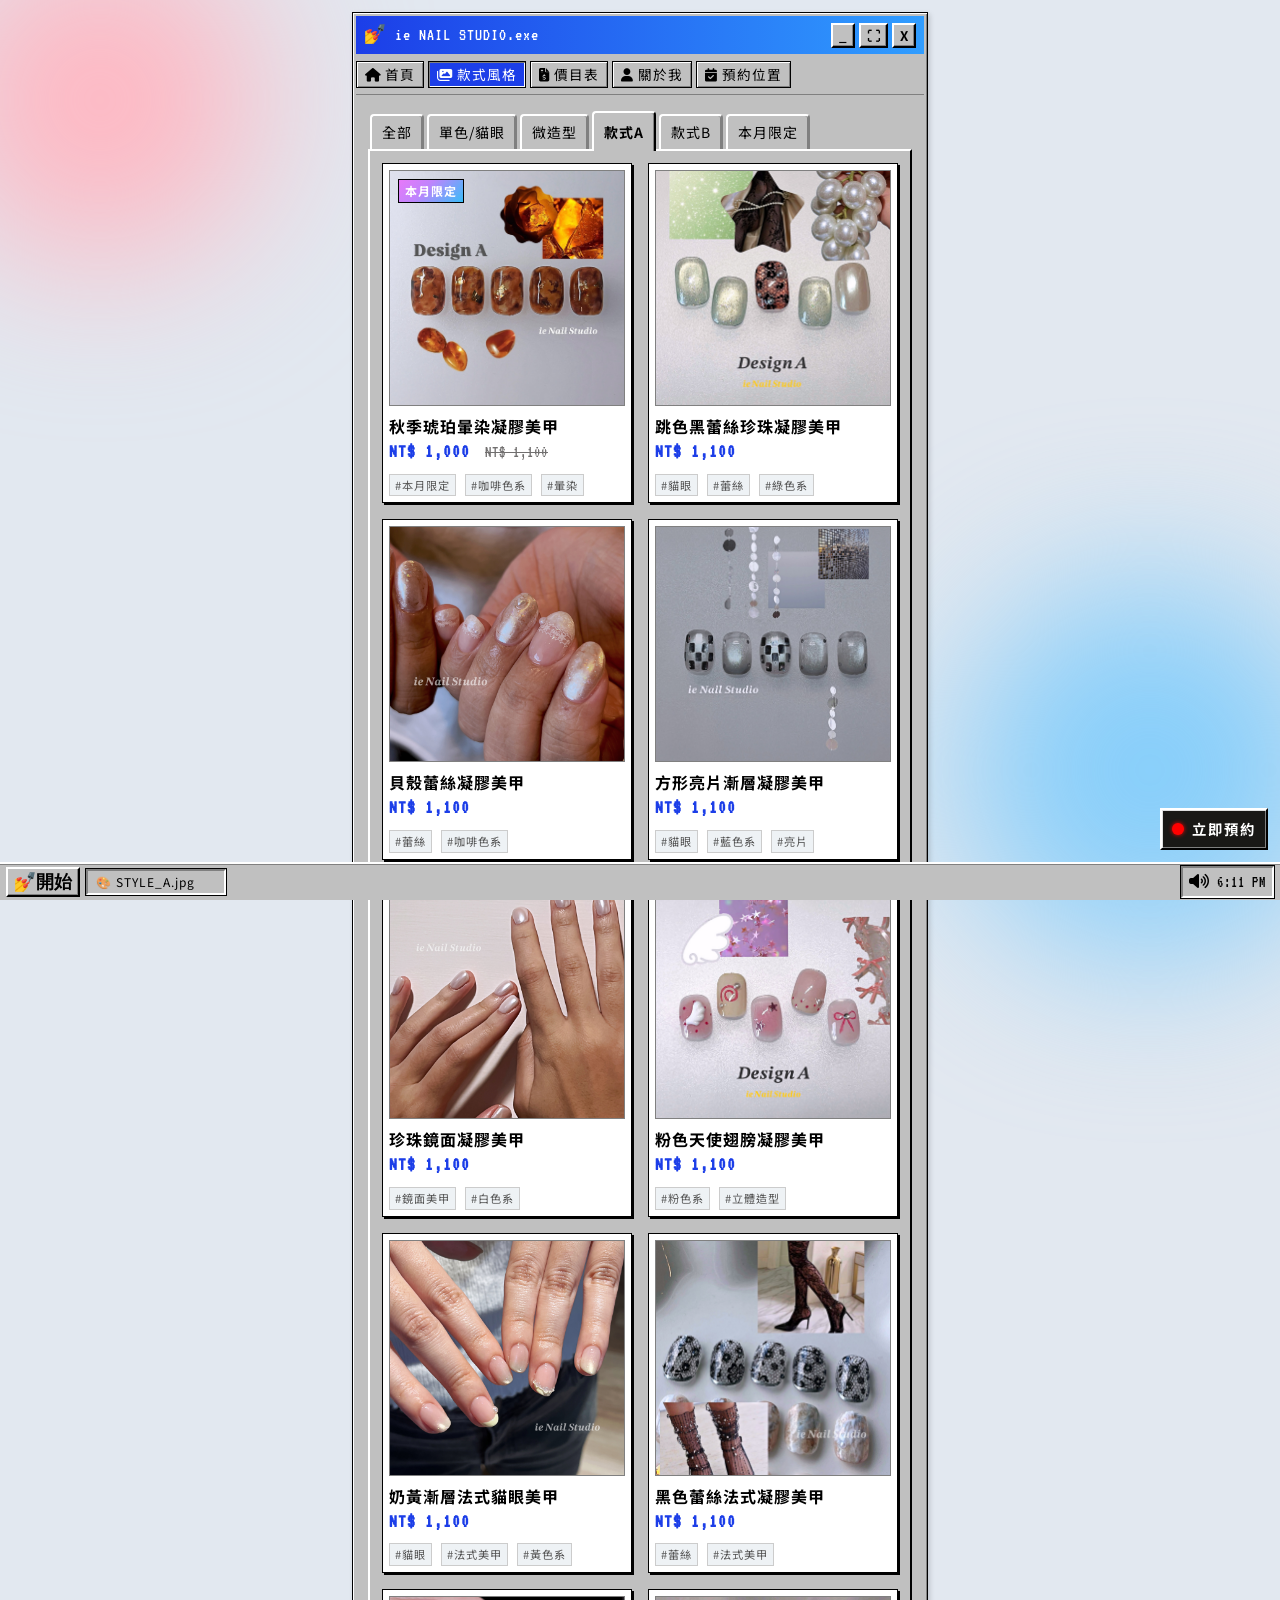
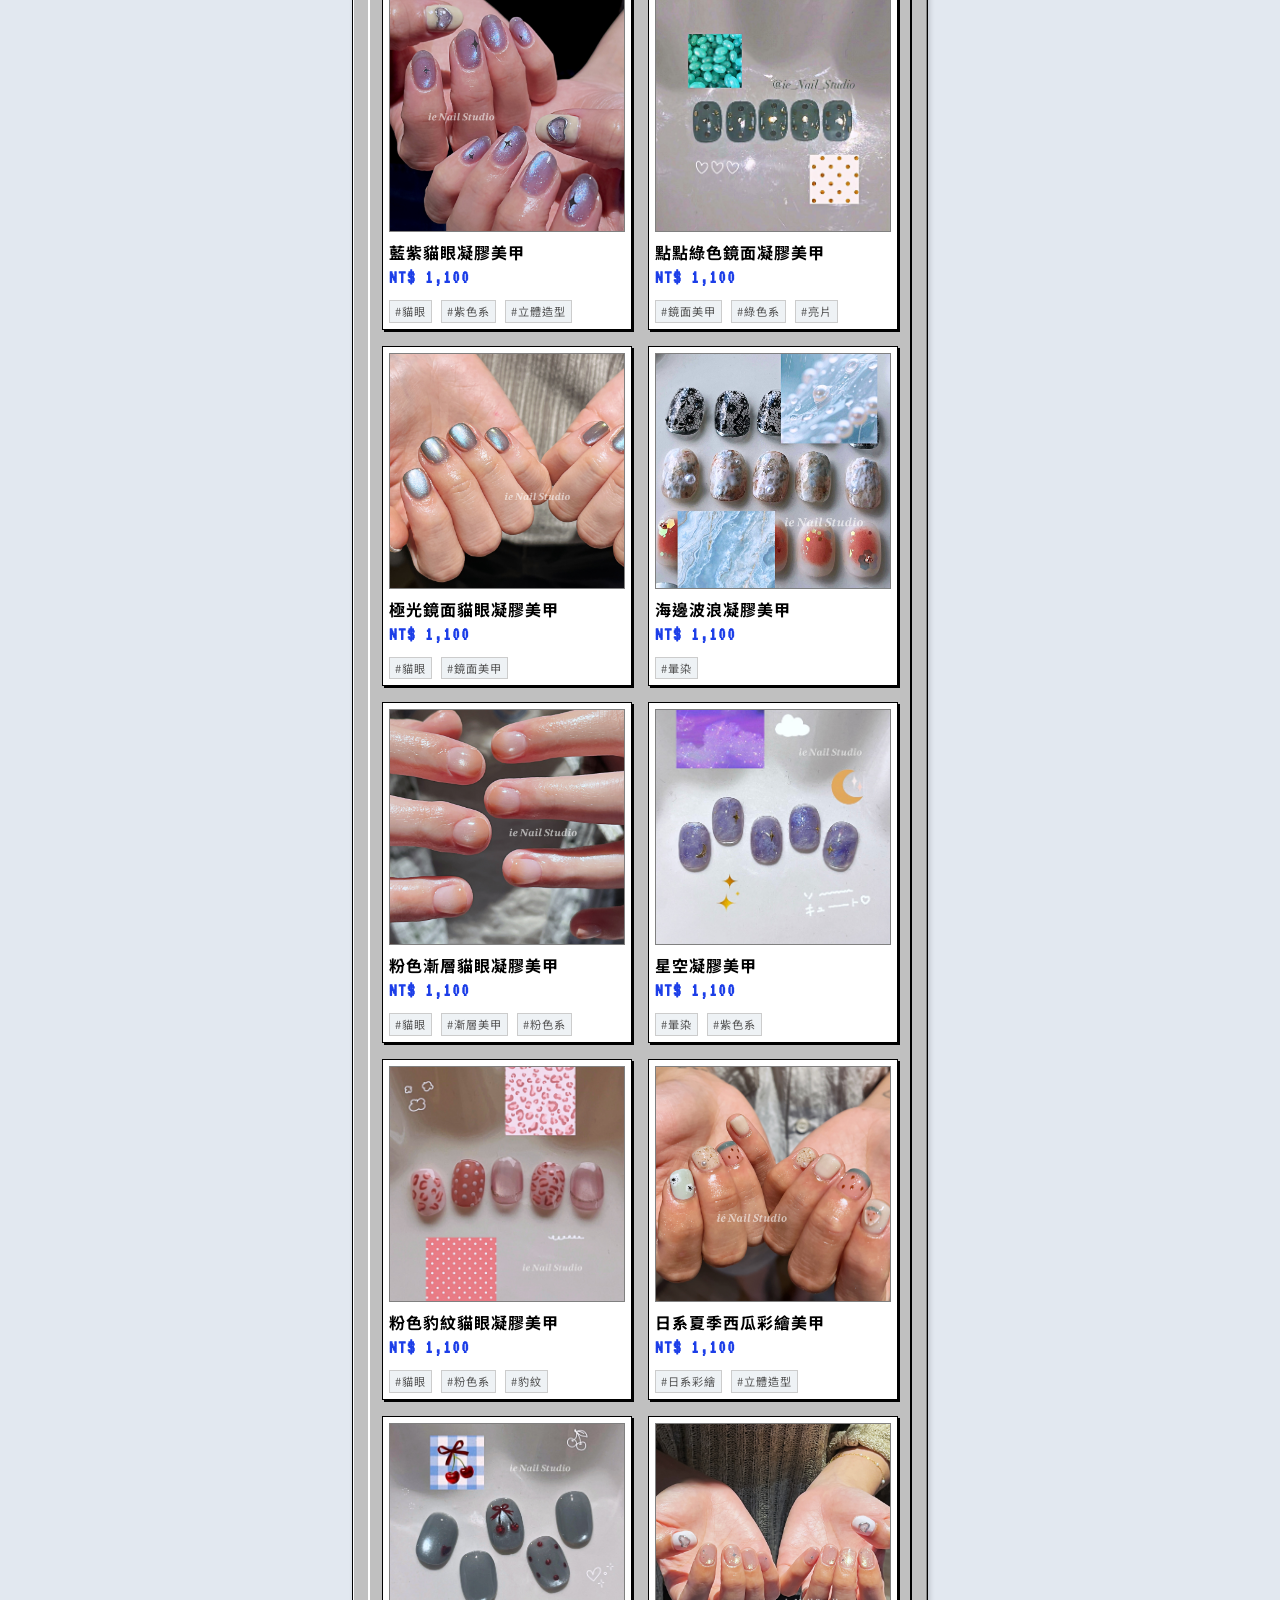
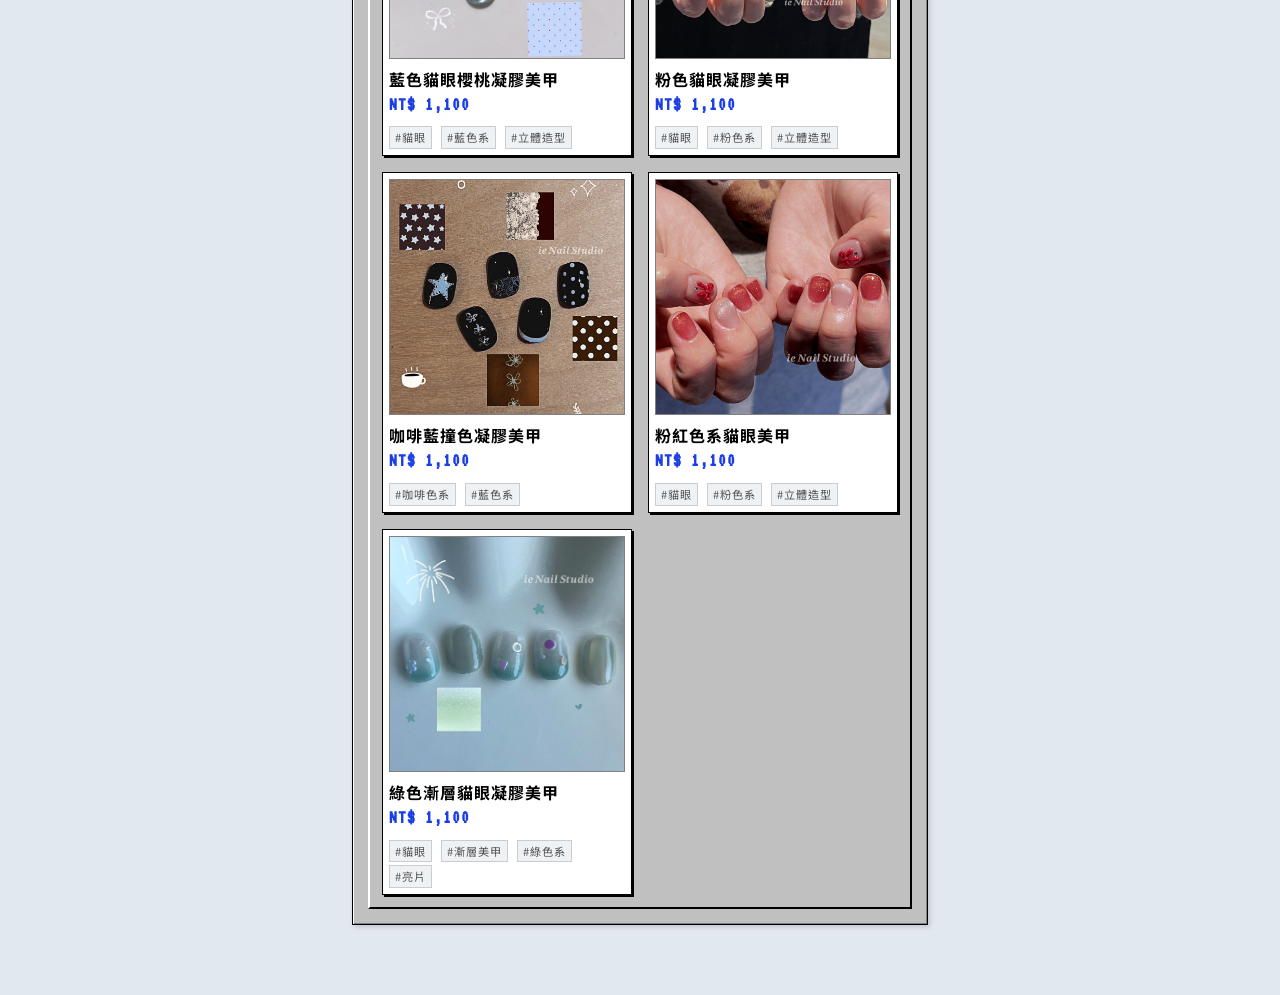
<file: style-a.html>
<!DOCTYPE html>
<html lang="zh-TW">
<head>
    <link rel="canonical" href="https://ie-nail-studio.github.io/style-a.html">
    <link rel="icon" type="image/png" sizes="32x32" href="img/favicon.png?v=292fd6f8">
    <meta charset="UTF-8">
    <meta name="viewport" content="width=device-width, initial-scale=1.0">
    <title>款式 A | ie NAIL STUDIO</title>
    <link rel="preconnect" href="https://fonts.googleapis.com">
    <link rel="preconnect" href="https://fonts.gstatic.com" crossorigin>
    <link href="https://fonts.googleapis.com/css2?family=VT323&family=Zhi+Mang+Xing&family=Noto+Sans+TC:wght@400;700;900&display=swap" rel="stylesheet">
    <link rel="stylesheet" href="https://cdnjs.cloudflare.com/ajax/libs/font-awesome/6.4.0/css/all.min.css">
    <link rel="stylesheet" href="style.css">
</head>
<body data-page="style-a">

    <div class="win95-window">
        <header class="">
            <div class="win95-title-bar">
                <a href="index.html" class="win95-title">
                    <span class="win95-icon">💅</span> ie NAIL STUDIO.exe
                </a>
                <div class="win95-controls">
                    <button class="win95-btn" aria-label="Minimize">_</button>
                    <button class="win95-btn" aria-label="Maximize">⛶</button>
                    <button class="win95-btn close-btn" aria-label="Close">X</button>
                </div>
            </div>
            <nav class="nav-container">
                <button class="menu-toggle" id="menu-toggle" aria-label="選單">
                    <div class="hamburger-pixel"></div>
                </button>
                <div class="nav-links-wrapper" id="nav-links">
                    <div class="win95-dropdown-header">
                        <span>DIRECTORY</span>
                        <!-- <button class="menu-close" id="menu-close">×</button> -->
                    </div>
                    <ul class="nav-links">
                        <li><a href="index.html" class="nav-link"><i class="fa-solid fa-house"></i> 首頁<span class="pixel-dot">.lnk</span></a></li>
                        <li><a href="gallery.html" class="nav-link active"><i class="fa-solid fa-images"></i> 款式風格<span class="pixel-dot">.jpg</span></a></li>
                        <li><a href="prices.html" class="nav-link"><i class="fa-solid fa-file-invoice-dollar"></i> 價目表<span class="pixel-dot">.xlsx</span></a></li>
                        <li><a href="about.html" class="nav-link"><i class="fa-solid fa-user"></i> 關於我<span class="pixel-dot">.txt</span></a></li>
                        <li><a href="booking.html" class="nav-link"><i class="fa-solid fa-calendar-check"></i> 預約位置<span class="pixel-dot">.exe</span></a></li>
                    </ul>
                    <div class="win95-dropdown-footer">
                        <span>STATUS: ONLINE</span>
                    </div>
                </div>
            </nav>
        </header>

        <main class="content-wrapper page-content">
            <nav class="win95-tabs gallery-tabs" aria-label="款式分類">
                <a href="gallery.html" class="tab-btn">全部</a>
                <a href="style-mono.html" class="tab-btn">單色/貓眼</a>
                <a href="style-simple.html" class="tab-btn">微造型</a>
                <a href="style-a.html" class="tab-btn active" aria-current="page">款式A</a>
                <a href="style-b.html" class="tab-btn">款式B</a>
                <a href="style-monthly.html" class="tab-btn">本月限定</a>
            </nav><p class="gallery-tabs-hint" hidden>← 左右滑動，查看更多款式 →</p>

            <div class="window-body gallery-tab-panel">

                <div class="gallery-grid">
                    <!-- WORKS:START — 作品請編輯 data/works.json，再執行 scripts/build_gallery.py -->
                    <!-- a_020 -->
                    <div class="nail-card"
                         data-work-id="a_020"
                         data-category="style-a"
                         data-published-date="2026-11-06"
                         data-techniques="marble"
                         data-colors="brown"
                         data-campaigns="monthly">
                        <div class="nail-img-wrapper">
                            <span class="badge-new">本月限定</span>
                            <img loading="eager" decoding="async" src="img/style/style-a/a_020.jpg" alt="秋季琥珀暈染凝膠美甲" title="秋冬美甲,宜蘭美甲,2026美甲,美甲款式,美甲 推薦,美甲 款式,美甲 店,指甲">
                        </div>
                        <div class="nail-info">
                            <h3>秋季琥珀暈染凝膠美甲</h3>
                            <p class="price"><span aria-label="優惠價">NT$ 1,000</span> <del class="original-price" aria-label="原價">NT$ 1,100</del></p>
                            <div class="nail-tags">
                                <span class="tag">#本月限定</span>
                                <span class="tag">#咖啡色系</span>
                                <span class="tag">#暈染</span>
                            </div>
                        </div>
                    </div>

                    <!-- a_019 -->
                    <div class="nail-card"
                         data-work-id="a_019"
                         data-category="style-a"
                         data-published-date="2026-11-04"
                         data-techniques="cat-eye"
                         data-colors="green"
                         data-patterns="lace">
                        <div class="nail-img-wrapper">
                            <img loading="eager" decoding="async" src="img/style/style-a/a_019.jpg" alt="綠色貓眼甲片搭配黑色蕾絲與珍珠裝飾，呈現跳色設計" title="秋冬美甲,宜蘭美甲,2026美甲,美甲款式,美甲 推薦,美甲 款式,美甲 店,指甲">
                        </div>
                        <div class="nail-info">
                            <h3>跳色黑蕾絲珍珠凝膠美甲</h3>
                            <p class="price">NT$ 1,100</p>
                            <div class="nail-tags">
                                <span class="tag">#貓眼</span>
                                <span class="tag">#蕾絲</span>
                                <span class="tag">#綠色系</span>
                            </div>
                        </div>
                    </div>

                    <!-- a_018 -->
                    <div class="nail-card"
                         data-work-id="a_018"
                         data-category="style-a"
                         data-published-date="2026-11-04"
                         data-colors="brown"
                         data-patterns="lace">
                        <div class="nail-img-wrapper">
                            <img loading="lazy" decoding="async" src="img/style/style-a/a_018.JPG" alt="咖啡色與裸透底色美甲，搭配白色蕾絲及貝殼般的柔亮反光" title="宜蘭美甲,2026美甲,美甲款式,美甲 推薦,美甲 款式,美甲 店,指甲">
                        </div>
                        <div class="nail-info">
                            <h3>貝殼蕾絲凝膠美甲</h3>
                            <p class="price">NT$ 1,100</p>
                            <div class="nail-tags">
                                <span class="tag">#蕾絲</span>
                                <span class="tag">#咖啡色系</span>
                            </div>
                        </div>
                    </div>

                    <!-- a_017 -->
                    <div class="nail-card"
                         data-work-id="a_017"
                         data-category="style-a"
                         data-published-date="2026-11-04"
                         data-techniques="cat-eye"
                         data-colors="blue"
                         data-decorations="sequin">
                        <div class="nail-img-wrapper">
                            <img loading="lazy" decoding="async" src="img/style/style-a/a_017.jpg" alt="藍色系貓眼漸層甲片展示，部分甲面排列深淺交錯的方形亮片" title="宜蘭美甲,2026美甲,美甲款式,美甲 推薦,美甲 款式,美甲 店,指甲">
                        </div>
                        <div class="nail-info">
                            <h3>方形亮片漸層凝膠美甲</h3>
                            <p class="price">NT$ 1,100</p>
                            <div class="nail-tags">
                                <span class="tag">#貓眼</span>
                                <span class="tag">#藍色系</span>
                                <span class="tag">#亮片</span>
                            </div>
                        </div>
                    </div>

                    <!-- a_016 -->
                    <div class="nail-card"
                         data-work-id="a_016"
                         data-category="style-a"
                         data-published-date="2026-11-04"
                         data-colors="white"
                         data-effects="mirror">
                        <div class="nail-img-wrapper">
                            <img loading="lazy" decoding="async" src="img/style/style-a/a_016.JPG" alt="白色系鏡面短甲，呈現珍珠般柔亮的反光" title="宜蘭美甲,2026美甲,美甲款式,美甲 推薦,美甲 款式,美甲 店,指甲">
                        </div>
                        <div class="nail-info">
                            <h3>珍珠鏡面凝膠美甲</h3>
                            <p class="price">NT$ 1,100</p>
                            <div class="nail-tags">
                                <span class="tag">#鏡面美甲</span>
                                <span class="tag">#白色系</span>
                            </div>
                        </div>
                    </div>

                    <!-- a_015 -->
                    <div class="nail-card"
                         data-work-id="a_015"
                         data-category="style-a"
                         data-published-date="2026-11-04"
                         data-colors="pink"
                         data-decorations="3d-art">
                        <div class="nail-img-wrapper">
                            <img loading="lazy" decoding="async" src="img/style/style-a/a_015.jpg" alt="粉色甲片展示，搭配立體白色天使翅膀、蝴蝶結與星形裝飾" title="宜蘭美甲,2026美甲,美甲款式,美甲 推薦,美甲 款式,美甲 店,指甲">
                        </div>
                        <div class="nail-info">
                            <h3>粉色天使翅膀凝膠美甲</h3>
                            <p class="price">NT$ 1,100</p>
                            <div class="nail-tags">
                                <span class="tag">#粉色系</span>
                                <span class="tag">#立體造型</span>
                            </div>
                        </div>
                    </div>

                    <!-- a_014 -->
                    <div class="nail-card"
                         data-work-id="a_014"
                         data-category="style-a"
                         data-published-date="2026-11-04"
                         data-techniques="cat-eye french"
                         data-colors="yellow">
                        <div class="nail-img-wrapper">
                            <img loading="lazy" decoding="async" src="img/style/style-a/a_014.JPG" alt="奶黃色漸層貓眼美甲，搭配細法式指尖與局部珠飾" title="宜蘭美甲,2026美甲,美甲款式,美甲 推薦,美甲 款式,美甲 店,指甲">
                        </div>
                        <div class="nail-info">
                            <h3>奶黃漸層法式貓眼美甲</h3>
                            <p class="price">NT$ 1,100</p>
                            <div class="nail-tags">
                                <span class="tag">#貓眼</span>
                                <span class="tag">#法式美甲</span>
                                <span class="tag">#黃色系</span>
                            </div>
                        </div>
                    </div>

                    <!-- a_013 -->
                    <div class="nail-card"
                         data-work-id="a_013"
                         data-category="style-a"
                         data-published-date="2026-11-04"
                         data-techniques="french"
                         data-patterns="lace">
                        <div class="nail-img-wrapper">
                            <img loading="lazy" decoding="async" src="img/style/style-a/a_013.jpg" alt="黑色蕾絲法式甲片展示，細緻花紋覆於透亮帶閃光的底色上" title="宜蘭美甲,2026美甲,美甲款式,美甲 推薦,美甲 款式,美甲 店,指甲">
                        </div>
                        <div class="nail-info">
                            <h3>黑色蕾絲法式凝膠美甲</h3>
                            <p class="price">NT$ 1,100</p>
                            <div class="nail-tags">
                                <span class="tag">#蕾絲</span>
                                <span class="tag">#法式美甲</span>
                            </div>
                        </div>
                    </div>

                    <!-- a_012 -->
                    <div class="nail-card"
                         data-work-id="a_012"
                         data-category="style-a"
                         data-published-date="2026-11-04"
                         data-techniques="cat-eye"
                         data-colors="purple"
                         data-decorations="3d-art">
                        <div class="nail-img-wrapper">
                            <img loading="lazy" decoding="async" src="img/style/style-a/a_012.JPG" alt="藍紫色貓眼美甲搭配奶白跳色，點綴立體造型與星形圖案" title="宜蘭美甲,2026美甲,美甲款式,美甲 推薦,美甲 款式,美甲 店,指甲">
                        </div>
                        <div class="nail-info">
                            <h3>藍紫貓眼凝膠美甲</h3>
                            <p class="price">NT$ 1,100</p>
                            <div class="nail-tags">
                                <span class="tag">#貓眼</span>
                                <span class="tag">#紫色系</span>
                                <span class="tag">#立體造型</span>
                            </div>
                        </div>
                    </div>

                    <!-- a_011 -->
                    <div class="nail-card"
                         data-work-id="a_011"
                         data-category="style-a"
                         data-published-date="2026-11-04"
                         data-colors="green"
                         data-effects="mirror"
                         data-decorations="sequin">
                        <div class="nail-img-wrapper">
                            <img loading="lazy" decoding="async" src="img/style/style-a/a_011.jpg" alt="綠色鏡面甲片展示，甲面排列大小不同的圓形亮片" title="宜蘭美甲,2026美甲,美甲款式,美甲 推薦,美甲 款式,美甲 店,指甲">
                        </div>
                        <div class="nail-info">
                            <h3>點點綠色鏡面凝膠美甲</h3>
                            <p class="price">NT$ 1,100</p>
                            <div class="nail-tags">
                                <span class="tag">#鏡面美甲</span>
                                <span class="tag">#綠色系</span>
                                <span class="tag">#亮片</span>
                            </div>
                        </div>
                    </div>

                    <!-- a_010 -->
                    <div class="nail-card"
                         data-work-id="a_010"
                         data-category="style-a"
                         data-published-date="2026-11-04"
                         data-techniques="cat-eye"
                         data-effects="mirror">
                        <div class="nail-img-wrapper">
                            <img loading="lazy" decoding="async" src="img/style/style-a/a_010.JPG" alt="短方圓形貓眼美甲疊加極光鏡面效果，呈現藍綠與粉紫反光" title="宜蘭美甲,2026美甲,美甲款式,美甲 推薦,美甲 款式,美甲 店,指甲">
                        </div>
                        <div class="nail-info">
                            <h3>極光鏡面貓眼凝膠美甲</h3>
                            <p class="price">NT$ 1,100</p>
                            <div class="nail-tags">
                                <span class="tag">#貓眼</span>
                                <span class="tag">#鏡面美甲</span>
                            </div>
                        </div>
                    </div>

                    <!-- a_009 -->
                    <div class="nail-card"
                         data-work-id="a_009"
                         data-category="style-a"
                         data-published-date="2026-11-04"
                         data-techniques="marble">
                        <div class="nail-img-wrapper">
                            <img loading="lazy" decoding="async" src="img/style/style-a/a_009.jpg" alt="海浪感暈染甲片展示，白色與咖啡色紋理交疊，搭配局部珍珠裝飾" title="宜蘭美甲,2026美甲,美甲款式,美甲 推薦,美甲 款式,美甲 店,指甲">
                        </div>
                        <div class="nail-info">
                            <h3>海邊波浪凝膠美甲</h3>
                            <p class="price">NT$ 1,100</p>
                            <div class="nail-tags">
                                <span class="tag">#暈染</span>
                            </div>
                        </div>
                    </div>

                    <!-- a_008 -->
                    <div class="nail-card"
                         data-work-id="a_008"
                         data-category="style-a"
                         data-published-date="2026-11-04"
                         data-techniques="cat-eye gradient"
                         data-colors="pink">
                        <div class="nail-img-wrapper">
                            <img loading="lazy" decoding="async" src="img/style/style-a/a_008.JPG" alt="粉色漸層短甲，甲面呈現柔和的貓眼光帶與透亮質感" title="宜蘭美甲,2026美甲,美甲款式,美甲 推薦,美甲 款式,美甲 店,指甲">
                        </div>
                        <div class="nail-info">
                            <h3>粉色漸層貓眼凝膠美甲</h3>
                            <p class="price">NT$ 1,100</p>
                            <div class="nail-tags">
                                <span class="tag">#貓眼</span>
                                <span class="tag">#漸層美甲</span>
                                <span class="tag">#粉色系</span>
                            </div>
                        </div>
                    </div>

                    <!-- a_007 -->
                    <div class="nail-card"
                         data-work-id="a_007"
                         data-category="style-a"
                         data-published-date="2026-11-04"
                         data-techniques="marble"
                         data-colors="purple">
                        <div class="nail-img-wrapper">
                            <img loading="lazy" decoding="async" src="img/style/style-a/a_007.jpeg" alt="紫色星空暈染甲片展示，深淺紫色交疊並點綴月亮與星星" title="宜蘭美甲,2026美甲,美甲款式,美甲 推薦,美甲 款式,美甲 店,指甲">
                        </div>
                        <div class="nail-info">
                            <h3>星空凝膠美甲</h3>
                            <p class="price">NT$ 1,100</p>
                            <div class="nail-tags">
                                <span class="tag">#暈染</span>
                                <span class="tag">#紫色系</span>
                            </div>
                        </div>
                    </div>

                    <!-- a_006 -->
                    <div class="nail-card"
                         data-work-id="a_006"
                         data-category="style-a"
                         data-published-date="2026-11-04"
                         data-techniques="cat-eye"
                         data-colors="pink"
                         data-patterns="leopard">
                        <div class="nail-img-wrapper">
                            <img loading="lazy" decoding="async" src="img/style/style-a/a_006.jpeg" alt="粉色貓眼甲片搭配豹紋、圓點與柔和漸層的跳色設計" title="宜蘭美甲,2026美甲,美甲款式,美甲 推薦,美甲 款式,美甲 店,指甲">
                        </div>
                        <div class="nail-info">
                            <h3>粉色豹紋貓眼凝膠美甲</h3>
                            <p class="price">NT$ 1,100</p>
                            <div class="nail-tags">
                                <span class="tag">#貓眼</span>
                                <span class="tag">#粉色系</span>
                                <span class="tag">#豹紋</span>
                            </div>
                        </div>
                    </div>

                    <!-- a_005 -->
                    <div class="nail-card"
                         data-work-id="a_005"
                         data-category="style-a"
                         data-published-date="2026-11-04"
                         data-techniques="hand-painted"
                         data-decorations="3d-art"
                         data-styles="japanese">
                        <div class="nail-img-wrapper">
                            <img loading="lazy" decoding="async" src="img/style/style-a/a_005.JPG" alt="夏季西瓜主題彩繪短甲，搭配粉綠跳色、細小裝飾與立體造型" title="宜蘭美甲,2026美甲,美甲款式,美甲 推薦,美甲 款式,美甲 店,指甲">
                        </div>
                        <div class="nail-info">
                            <h3>日系夏季西瓜彩繪美甲</h3>
                            <p class="price">NT$ 1,100</p>
                            <div class="nail-tags">
                                <span class="tag">#日系彩繪</span>
                                <span class="tag">#立體造型</span>
                            </div>
                        </div>
                    </div>

                    <!-- a_004 -->
                    <div class="nail-card"
                         data-work-id="a_004"
                         data-category="style-a"
                         data-published-date="2026-11-04"
                         data-techniques="cat-eye"
                         data-colors="blue"
                         data-decorations="3d-art">
                        <div class="nail-img-wrapper">
                            <img loading="lazy" decoding="async" src="img/style/style-a/a_004.jpeg" alt="藍色貓眼甲片展示，搭配紅色立體櫻桃、蝴蝶結與圓點裝飾" title="宜蘭美甲,2026美甲,美甲款式,美甲 推薦,美甲 款式,美甲 店,指甲">
                        </div>
                        <div class="nail-info">
                            <h3>藍色貓眼櫻桃凝膠美甲</h3>
                            <p class="price">NT$ 1,100</p>
                            <div class="nail-tags">
                                <span class="tag">#貓眼</span>
                                <span class="tag">#藍色系</span>
                                <span class="tag">#立體造型</span>
                            </div>
                        </div>
                    </div>

                    <!-- a_003 -->
                    <div class="nail-card"
                         data-work-id="a_003"
                         data-category="style-a"
                         data-published-date="2026-11-04"
                         data-techniques="cat-eye"
                         data-colors="pink"
                         data-decorations="3d-art">
                        <div class="nail-img-wrapper">
                            <img loading="lazy" decoding="async" src="img/style/style-a/a_003.JPG" alt="粉色貓眼美甲搭配透亮跳色與白色立體愛心造型" title="宜蘭美甲,2026美甲,美甲款式,美甲 推薦,美甲 款式,美甲 店,指甲">
                        </div>
                        <div class="nail-info">
                            <h3>粉色貓眼凝膠美甲</h3>
                            <p class="price">NT$ 1,100</p>
                            <div class="nail-tags">
                                <span class="tag">#貓眼</span>
                                <span class="tag">#粉色系</span>
                                <span class="tag">#立體造型</span>
                            </div>
                        </div>
                    </div>

                    <!-- a_002 -->
                    <div class="nail-card"
                         data-work-id="a_002"
                         data-category="style-a"
                         data-published-date="2026-11-04"
                         data-colors="brown blue">
                        <div class="nail-img-wrapper">
                            <img loading="lazy" decoding="async" src="img/style/style-a/a_002.jpeg" alt="深色甲片搭配星星、白色圓點、花朵與細法式邊線的撞色設計" title="宜蘭美甲,2026美甲,美甲款式,美甲 推薦,美甲 款式,美甲 店,指甲">
                        </div>
                        <div class="nail-info">
                            <h3>咖啡藍撞色凝膠美甲</h3>
                            <p class="price">NT$ 1,100</p>
                            <div class="nail-tags">
                                <span class="tag">#咖啡色系</span>
                                <span class="tag">#藍色系</span>
                            </div>
                        </div>
                    </div>

                    <!-- a_001 -->
                    <div class="nail-card"
                         data-work-id="a_001"
                         data-category="style-a"
                         data-published-date="2026-11-04"
                         data-techniques="cat-eye"
                         data-colors="pink"
                         data-decorations="3d-art">
                        <div class="nail-img-wrapper">
                            <img loading="lazy" decoding="async" src="img/style/style-a/a_001.JPG" alt="粉紅色系貓眼短甲搭配裸透跳色，部分指甲點綴立體花飾" title="宜蘭美甲,2026美甲,美甲款式,美甲 推薦,美甲 款式,美甲 店,指甲">
                        </div>
                        <div class="nail-info">
                            <h3>粉紅色系貓眼美甲</h3>
                            <p class="price">NT$ 1,100</p>
                            <div class="nail-tags">
                                <span class="tag">#貓眼</span>
                                <span class="tag">#粉色系</span>
                                <span class="tag">#立體造型</span>
                            </div>
                        </div>
                    </div>

                    <!-- a_000 -->
                    <div class="nail-card"
                         data-work-id="a_000"
                         data-category="style-a"
                         data-published-date="2026-11-04"
                         data-techniques="cat-eye gradient"
                         data-colors="green"
                         data-decorations="sequin">
                        <div class="nail-img-wrapper">
                            <img loading="lazy" decoding="async" src="img/style/style-a/a_000.jpeg" alt="綠色漸層貓眼甲片展示，搭配彩色圓形與星形亮片" title="宜蘭美甲,2026美甲,美甲款式,美甲 推薦,美甲 款式,美甲 店,指甲">
                        </div>
                        <div class="nail-info">
                            <h3>綠色漸層貓眼凝膠美甲</h3>
                            <p class="price">NT$ 1,100</p>
                            <div class="nail-tags">
                                <span class="tag">#貓眼</span>
                                <span class="tag">#漸層美甲</span>
                                <span class="tag">#綠色系</span>
                                <span class="tag">#亮片</span>
                            </div>
                        </div>
                    </div>
                    <!-- WORKS:END -->
                </div>

                <!-- <div class="text-center mt-3">
                    <a href="gallery.html" class="win95-action-btn">
                        <span>← BACK_TO_GALLERY.dll</span>
                    </a>
                </div> -->
            </div>

        </main>
    </div>

    <a href="booking.html" class="sticky-cta win95-btn">
        <span class="pulse-pixel"></span> 
        <span>立即預約</span>
    </a>

    <footer class="win95-footer">
        <div class="start-btn-wrapper">
            <button class="win95-start-btn" onclick="toggleStartMenu()">
                <span class="start-icon">💅</span> 開始
            </button>
            <div class="start-menu" id="start-menu">
                <div class="start-sidebar">
                    <div class="sidebar-text">ie NAIL STUDIO</div>
                </div>
                <div class="start-menu-list">
                    <a href="index.html"><i class="fa-solid fa-house"></i> 首頁 (.lnk)</a>
                    <a href="gallery.html"><i class="fa-solid fa-images"></i> 款式風格 (.jpg)</a>
                    <a href="prices.html"><i class="fa-solid fa-file-invoice-dollar"></i> 價目表 (.xlsx)</a>
                    <a href="about.html"><i class="fa-solid fa-user"></i> 關於我 (.txt)</a>
                    <a href="booking.html"><i class="fa-solid fa-calendar-check"></i> 預約與位置 (.exe)</a>
                    <hr class="win95-hr">
                    <a href="https://www.instagram.com/ie_nail_studio/" target="_blank" rel="noopener noreferrer"><i class="fa-brands fa-instagram"></i> 追蹤 Instagram</a>
                    <a href="https://lin.ee/zoC58CvA" target="_blank" rel="noopener noreferrer"><i class="fa-brands fa-line"></i> LINE 快速客服</a>
                </div>
            </div>
        </div>
        <div class="taskbar-tabs">
            <div class="taskbar-tab active">
                <span>🎨 STYLE_A.jpg</span>
            </div>
        </div>
        <div class="sys-clock" id="sys-clock">
            <i class="fa-solid fa-volume-high"></i>
            <span id="clock-text">12:00 PM</span>
        </div>
    </footer>

    <script src="main.js"></script>
</body>
</html>
</file>
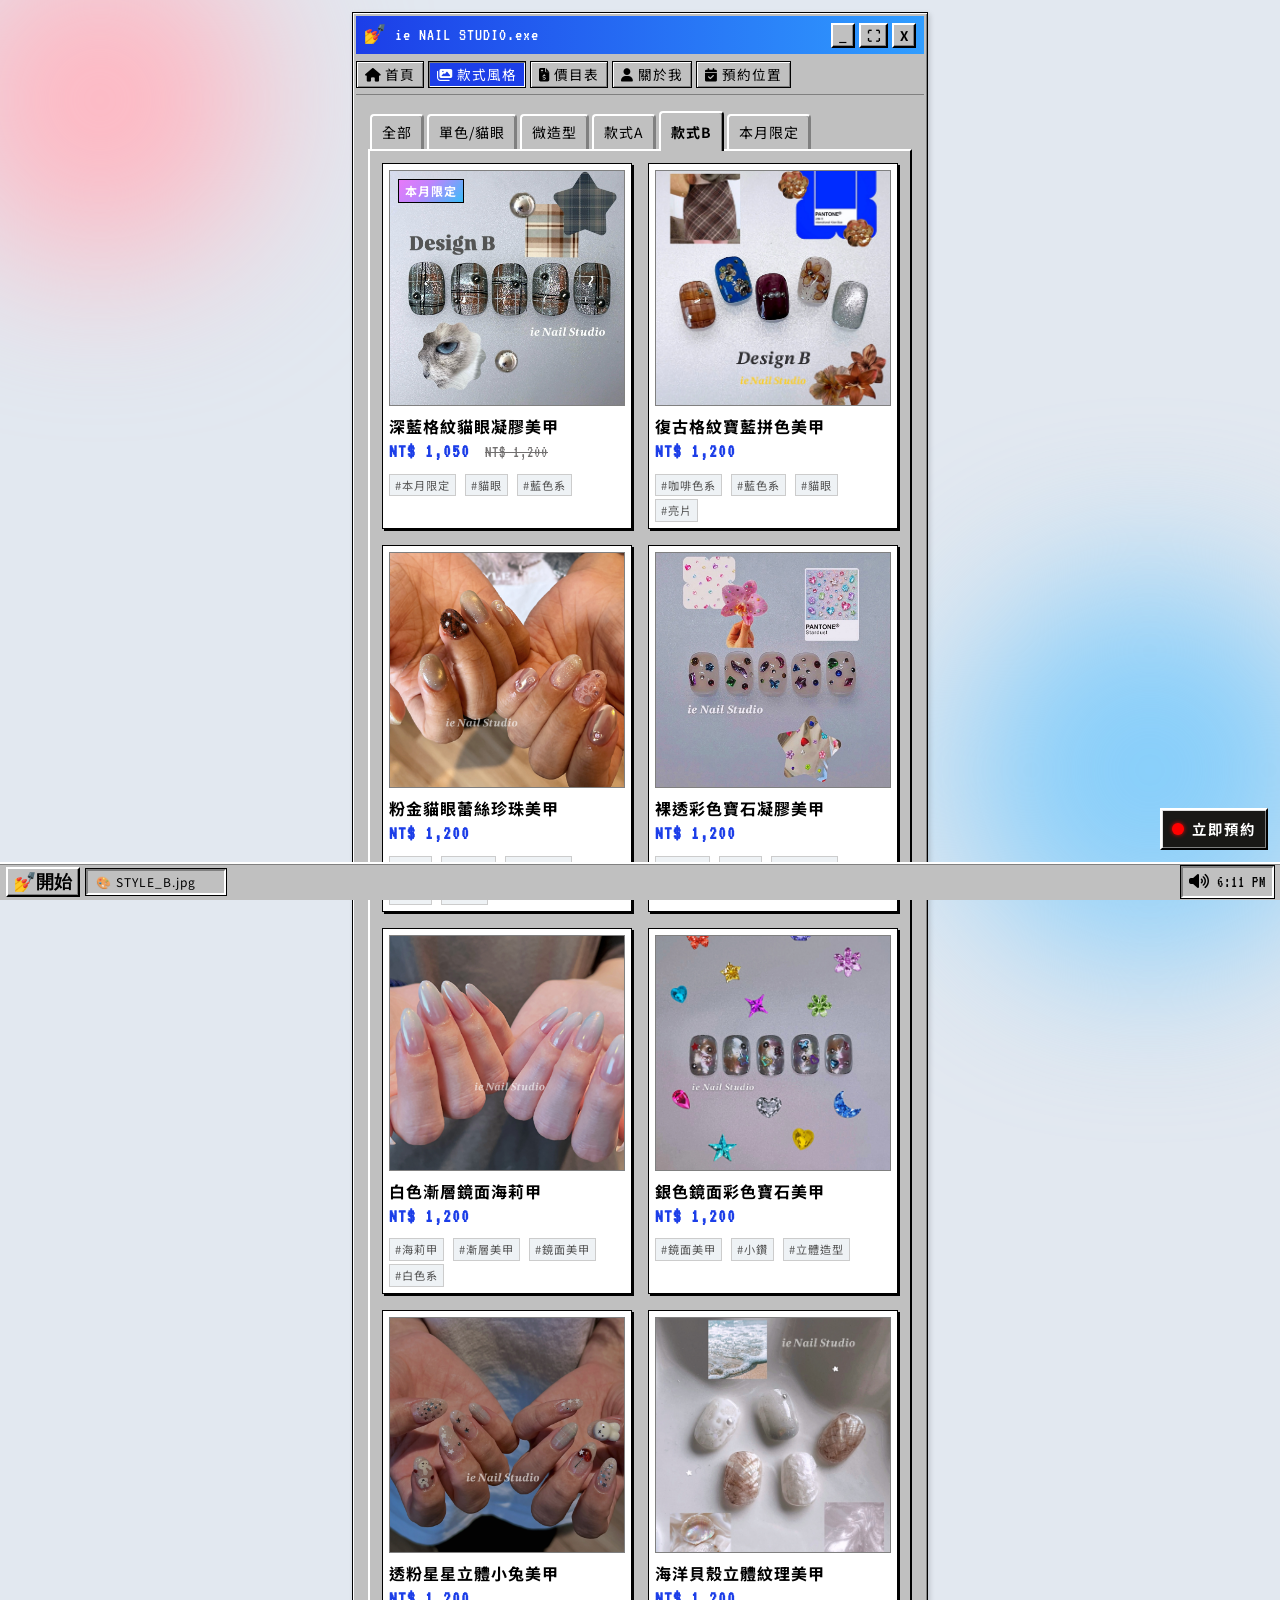
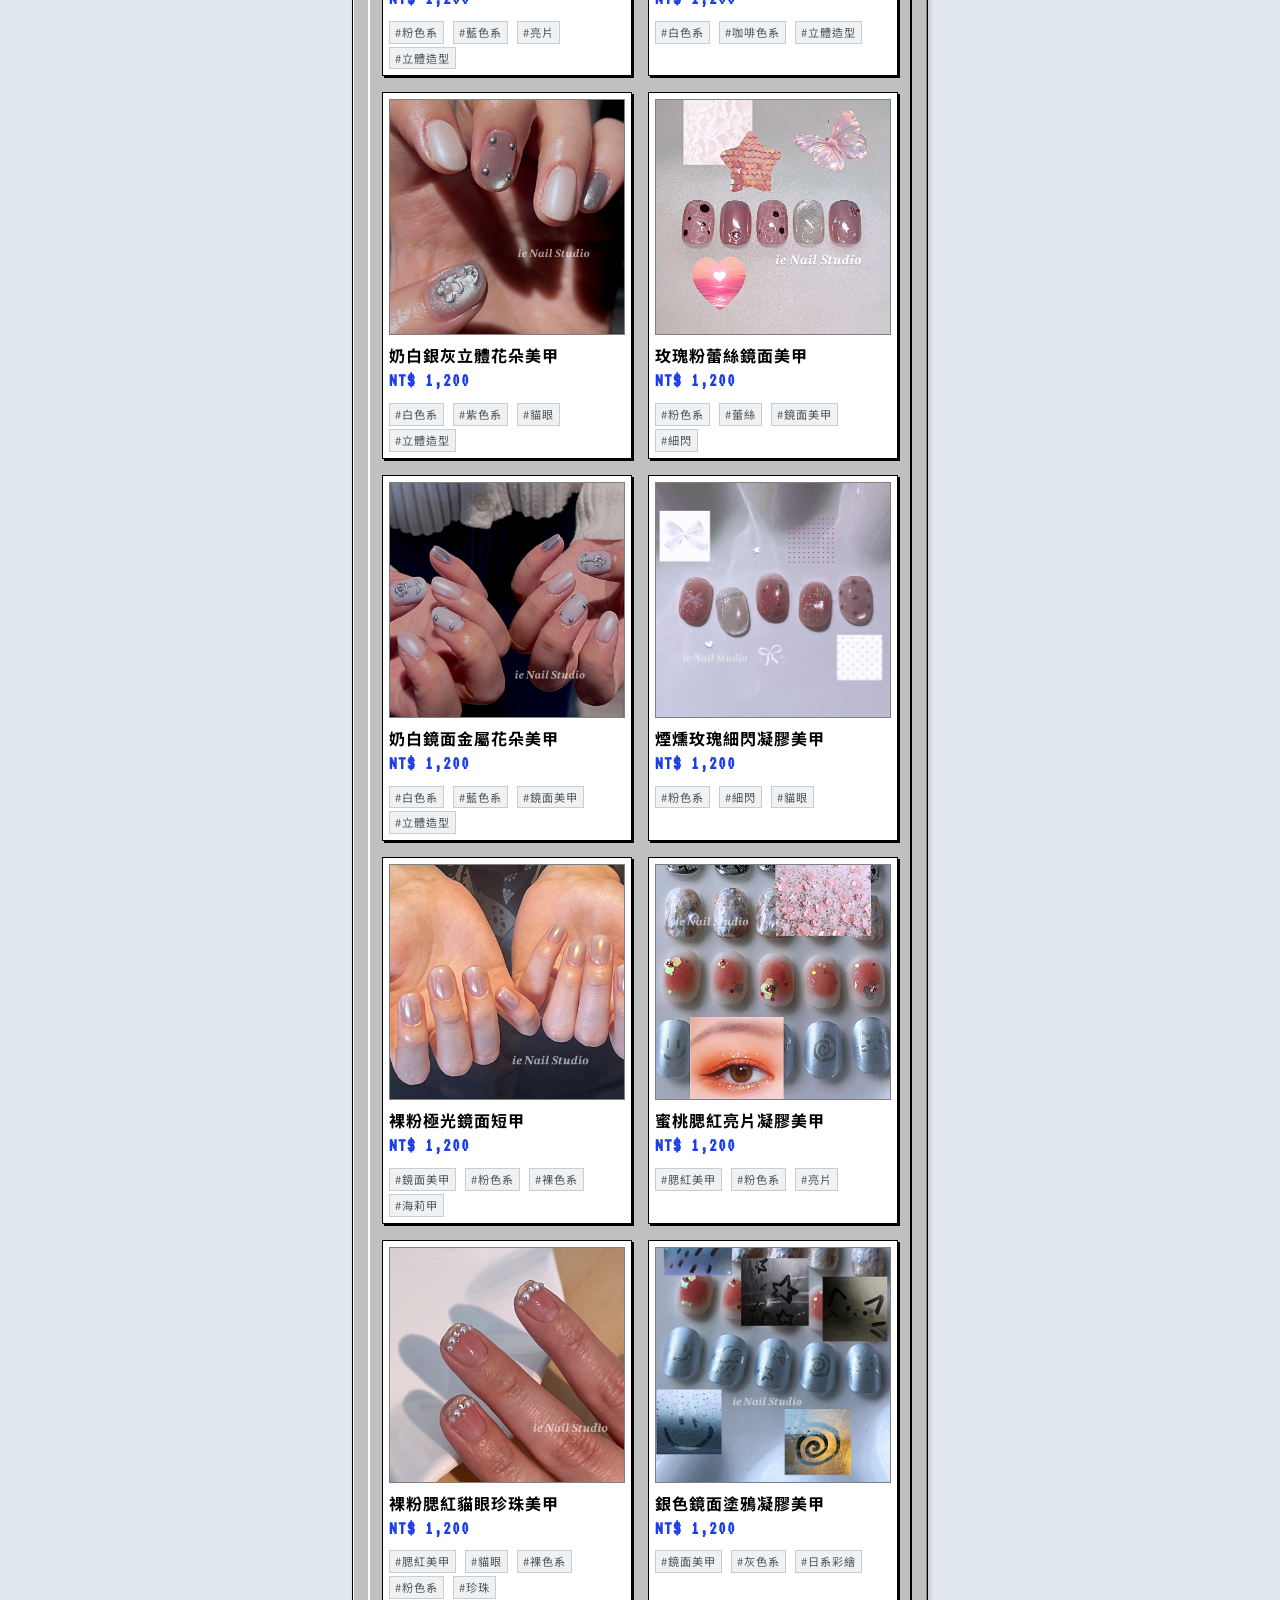
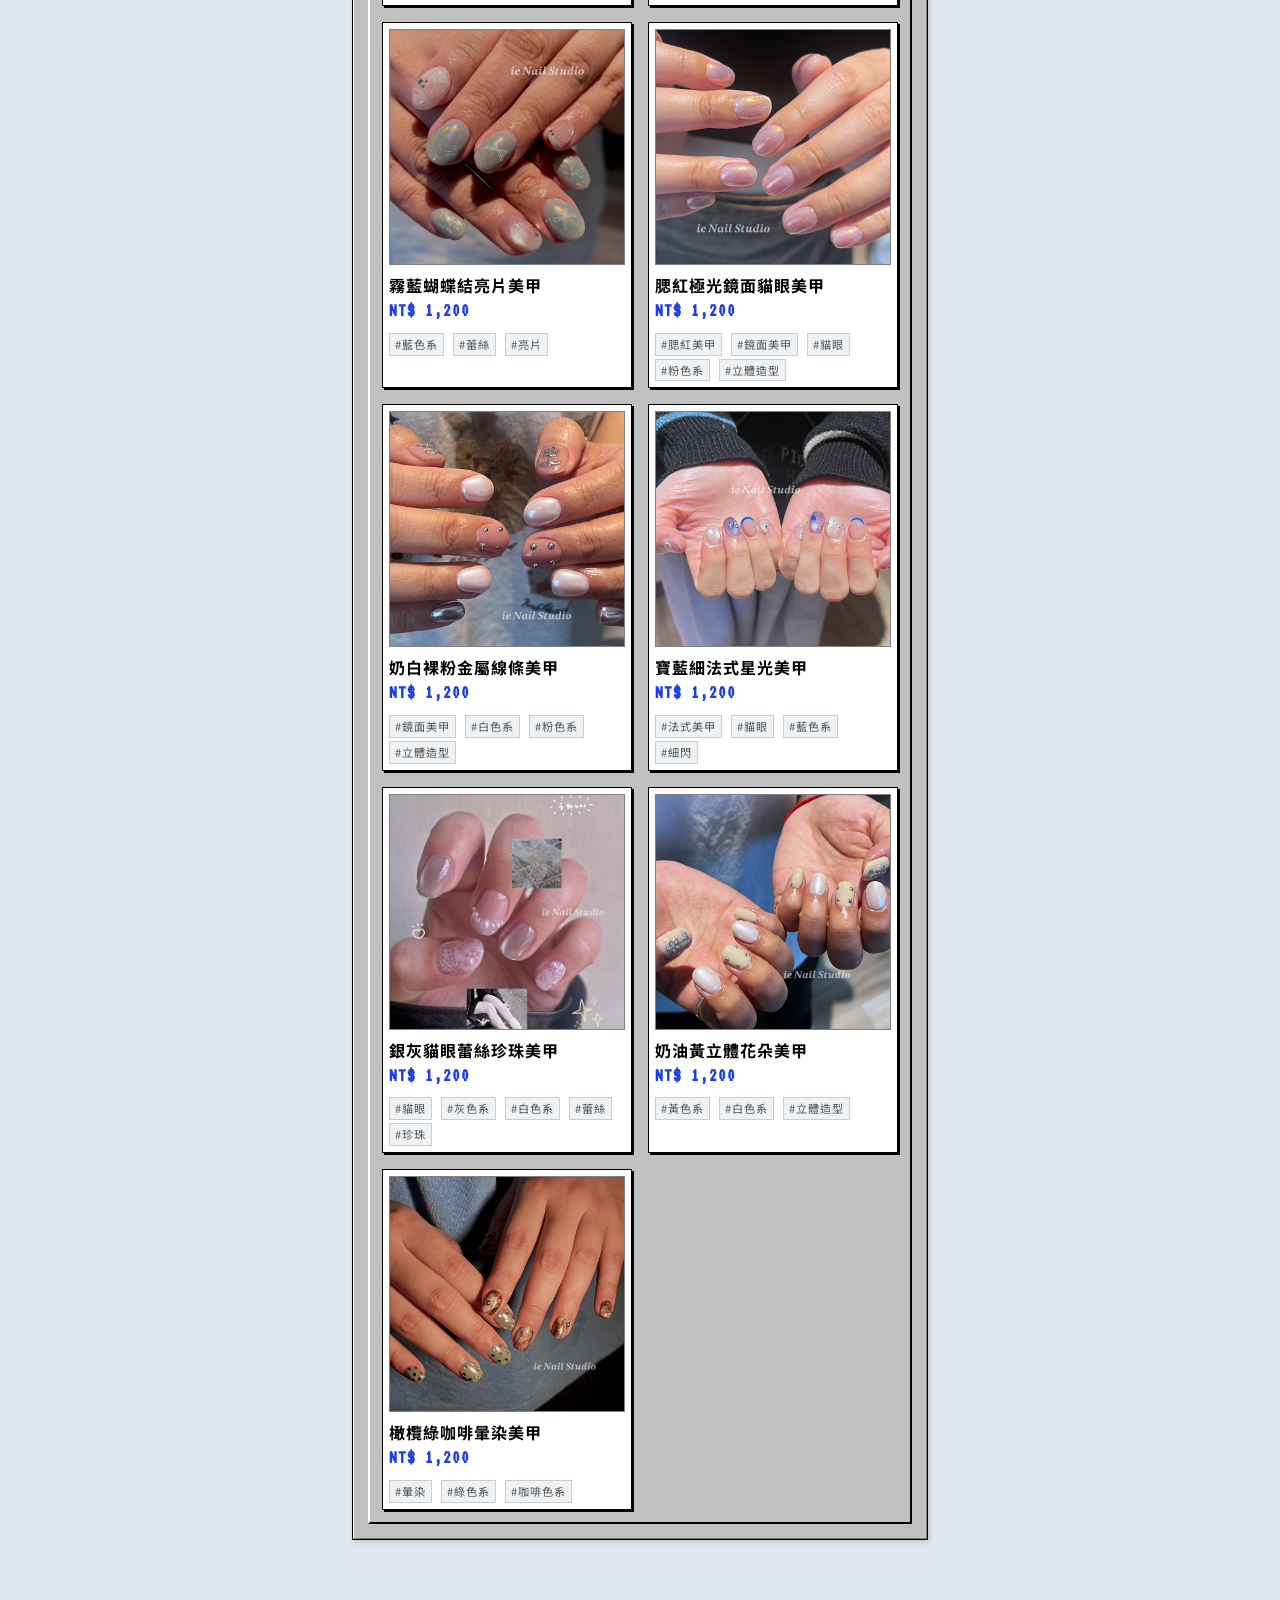
<file: style-b.html>
<!DOCTYPE html>
<html lang="zh-TW">
<head>
    <link rel="canonical" href="https://ie-nail-studio.github.io/style-b.html">
    <link rel="icon" type="image/png" sizes="32x32" href="img/favicon.png?v=292fd6f8">
    <meta charset="UTF-8">
    <meta name="viewport" content="width=device-width, initial-scale=1.0">
    <title>款式B | ie NAIL STUDIO</title>
    <link rel="preconnect" href="https://fonts.googleapis.com">
    <link rel="preconnect" href="https://fonts.gstatic.com" crossorigin>
    <link href="https://fonts.googleapis.com/css2?family=VT323&family=Zhi+Mang+Xing&family=Noto+Sans+TC:wght@400;700;900&display=swap" rel="stylesheet">
    <link rel="stylesheet" href="https://cdnjs.cloudflare.com/ajax/libs/font-awesome/6.4.0/css/all.min.css">
    <link rel="stylesheet" href="style.css">
</head>
<body data-page="style-b">

    <div class="win95-window">
        <header class="">
            <div class="win95-title-bar">
                <a href="index.html" class="win95-title">
                    <span class="win95-icon">💅</span> ie NAIL STUDIO.exe
                </a>
                <div class="win95-controls">
                    <button class="win95-btn" aria-label="Minimize">_</button>
                    <button class="win95-btn" aria-label="Maximize">⛶</button>
                    <button class="win95-btn close-btn" aria-label="Close">X</button>
                </div>
            </div>
            <nav class="nav-container">
                <button class="menu-toggle" id="menu-toggle" aria-label="選單">
                    <div class="hamburger-pixel"></div>
                </button>
                <div class="nav-links-wrapper" id="nav-links">
                    <div class="win95-dropdown-header">
                        <span>DIRECTORY</span>
                        <!-- <button class="menu-close" id="menu-close">×</button> -->
                    </div>
                    <ul class="nav-links">
                        <li><a href="index.html" class="nav-link"><i class="fa-solid fa-house"></i> 首頁<span class="pixel-dot">.lnk</span></a></li>
                        <li><a href="gallery.html" class="nav-link active"><i class="fa-solid fa-images"></i> 款式風格<span class="pixel-dot">.jpg</span></a></li>
                        <li><a href="prices.html" class="nav-link"><i class="fa-solid fa-file-invoice-dollar"></i> 價目表<span class="pixel-dot">.xlsx</span></a></li>
                        <li><a href="about.html" class="nav-link"><i class="fa-solid fa-user"></i> 關於我<span class="pixel-dot">.txt</span></a></li>
                        <li><a href="booking.html" class="nav-link"><i class="fa-solid fa-calendar-check"></i> 預約位置<span class="pixel-dot">.exe</span></a></li>
                    </ul>
                    <div class="win95-dropdown-footer">
                        <span>STATUS: ONLINE</span>
                    </div>
                </div>
            </nav>
        </header>

        <main class="content-wrapper page-content">
            <nav class="win95-tabs gallery-tabs" aria-label="款式分類">
                <a href="gallery.html" class="tab-btn">全部</a>
                <a href="style-mono.html" class="tab-btn">單色/貓眼</a>
                <a href="style-simple.html" class="tab-btn">微造型</a>
                <a href="style-a.html" class="tab-btn">款式A</a>
                <a href="style-b.html" class="tab-btn active" aria-current="page">款式B</a>
                <a href="style-monthly.html" class="tab-btn">本月限定</a>
            </nav><p class="gallery-tabs-hint" hidden>← 左右滑動，查看更多款式 →</p>
            <div class="window-body gallery-tab-panel">
                <div class="gallery-grid">
                    <!-- WORKS:START — 作品請編輯 data/works.json，再執行 scripts/build_gallery.py -->
                    <!-- b_022 -->
                    <div class="nail-card"
                         data-work-id="b_022"
                         data-category="style-b"
                         data-published-date="2026-11-06"
                         data-techniques="cat-eye"
                         data-colors="blue"
                         data-campaigns="monthly">
                        <div class="nail-img-wrapper">
                            <span class="badge-new">本月限定</span>
                            <img loading="eager" decoding="async" src="img/style/style-b/b_022.jpg" alt="深藍格紋貓眼凝膠美甲" title="秋冬美甲,宜蘭美甲,2026美甲,美甲款式,美甲 推薦,美甲 款式,美甲 店,指甲">
                        </div>
                        <div class="nail-info">
                            <h3>深藍格紋貓眼凝膠美甲</h3>
                            <p class="price"><span aria-label="優惠價">NT$ 1,050</span> <del class="original-price" aria-label="原價">NT$ 1,200</del></p>
                            <div class="nail-tags">
                                <span class="tag">#本月限定</span>
                                <span class="tag">#貓眼</span>
                                <span class="tag">#藍色系</span>
                            </div>
                        </div>
                    </div>

                    <!-- b_021 -->
                    <div class="nail-card"
                         data-work-id="b_021"
                         data-category="style-b"
                         data-published-date="2026-11-04"
                         data-techniques="cat-eye"
                         data-colors="brown blue"
                         data-decorations="sequin">
                        <div class="nail-img-wrapper">
                            <img loading="eager" decoding="async" src="img/style/style-b/b_021.jpg" alt="咖啡色格紋、寶藍金色兩片與搭配銀色細閃的美甲款式展示" title="宜蘭 美甲,宜蘭美甲,2026美甲,美甲款式,美甲 推薦,美甲 款式,美甲 店,指甲">
                        </div>
                        <div class="nail-info">
                            <h3>復古格紋寶藍拼色美甲</h3>
                            <p class="price">NT$ 1,200</p>
                            <div class="nail-tags">
                                <span class="tag">#咖啡色系</span>
                                <span class="tag">#藍色系</span>
                                <span class="tag">#貓眼</span>
                                <span class="tag">#亮片</span>
                            </div>
                        </div>
                    </div>

                    <!-- b_020 -->
                    <div class="nail-card"
                         data-work-id="b_020"
                         data-category="style-b"
                         data-published-date="2026-11-04"
                         data-techniques="cat-eye"
                         data-colors="pink"
                         data-effects="mirror"
                         data-patterns="lace"
                         data-styles="ab-design">
                        <div class="nail-img-wrapper">
                            <img loading="lazy" decoding="async" src="img/style/style-b/b_020.JPG" alt="粉色與金色貓眼美甲，搭配白色蕾絲、珍珠與深色花飾" title="宜蘭 美甲,宜蘭美甲,2026美甲,美甲款式,美甲 推薦,美甲 款式,美甲 店,指甲">
                        </div>
                        <div class="nail-info">
                            <h3>粉金貓眼蕾絲珍珠美甲</h3>
                            <p class="price">NT$ 1,200</p>
                            <div class="nail-tags">
                                <span class="tag">#貓眼</span>
                                <span class="tag">#粉色系</span>
                                <span class="tag">#鏡面美甲</span>
                                <span class="tag">#蕾絲</span>
                                <span class="tag">#AB款</span>
                            </div>
                        </div>
                    </div>

                    <!-- b_019 -->
                    <div class="nail-card"
                         data-work-id="b_019"
                         data-category="style-b"
                         data-published-date="2026-11-04"
                         data-colors="nude"
                         data-decorations="rhinestone 3d-art">
                        <div class="nail-img-wrapper">
                            <img loading="lazy" decoding="async" src="img/style/style-b/b_019.jpg" alt="裸透底色搭配彩色愛心、水滴與幾何寶石裝飾的美甲款式展示" title="宜蘭 美甲,宜蘭美甲,2026美甲,美甲款式,美甲 推薦,美甲 款式,美甲 店,指甲">
                        </div>
                        <div class="nail-info">
                            <h3>裸透彩色寶石凝膠美甲</h3>
                            <p class="price">NT$ 1,200</p>
                            <div class="nail-tags">
                                <span class="tag">#裸色系</span>
                                <span class="tag">#小鑽</span>
                                <span class="tag">#立體造型</span>
                            </div>
                        </div>
                    </div>

                    <!-- b_018 -->
                    <div class="nail-card"
                         data-work-id="b_018"
                         data-category="style-b"
                         data-published-date="2026-11-04"
                         data-techniques="gradient"
                         data-colors="white"
                         data-effects="mirror"
                         data-styles="hailey">
                        <div class="nail-img-wrapper">
                            <img loading="lazy" decoding="async" src="img/style/style-b/b_018.JPG" alt="白色漸層長杏仁形海莉甲，表面疊上鏡面粉呈現柔亮光澤" title="宜蘭 美甲,宜蘭美甲,2026美甲,美甲款式,美甲 推薦,美甲 款式,美甲 店,指甲">
                        </div>
                        <div class="nail-info">
                            <h3>白色漸層鏡面海莉甲</h3>
                            <p class="price">NT$ 1,200</p>
                            <div class="nail-tags">
                                <span class="tag">#海莉甲</span>
                                <span class="tag">#漸層美甲</span>
                                <span class="tag">#鏡面美甲</span>
                                <span class="tag">#白色系</span>
                            </div>
                        </div>
                    </div>

                    <!-- b_017 -->
                    <div class="nail-card"
                         data-work-id="b_017"
                         data-category="style-b"
                         data-published-date="2026-11-04"
                         data-effects="mirror"
                         data-decorations="rhinestone 3d-art">
                        <div class="nail-img-wrapper">
                            <img loading="lazy" decoding="async" src="img/style/style-b/b_017.jpg" alt="銀色鏡面底色搭配彩色星星、愛心與圓形裝飾的美甲款式展示" title="宜蘭 美甲,宜蘭美甲,2026美甲,美甲款式,美甲 推薦,美甲 款式,美甲 店,指甲">
                        </div>
                        <div class="nail-info">
                            <h3>銀色鏡面彩色寶石美甲</h3>
                            <p class="price">NT$ 1,200</p>
                            <div class="nail-tags">
                                <span class="tag">#鏡面美甲</span>
                                <span class="tag">#小鑽</span>
                                <span class="tag">#立體造型</span>
                            </div>
                        </div>
                    </div>

                    <!-- b_016 -->
                    <div class="nail-card"
                         data-work-id="b_016"
                         data-category="style-b"
                         data-published-date="2026-11-04"
                         data-colors="pink blue"
                         data-decorations="sequin 3d-art">
                        <div class="nail-img-wrapper">
                            <img loading="lazy" decoding="async" src="img/style/style-b/b_016.jpg" alt="透粉與銀灰色美甲，搭配星星亮片、立體白色小兔及紅色裝飾" title="宜蘭 美甲,宜蘭美甲,2026美甲,美甲款式,美甲 推薦,美甲 款式,美甲 店,指甲">
                        </div>
                        <div class="nail-info">
                            <h3>透粉星星立體小兔美甲</h3>
                            <p class="price">NT$ 1,200</p>
                            <div class="nail-tags">
                                <span class="tag">#粉色系</span>
                                <span class="tag">#藍色系</span>
                                <span class="tag">#亮片</span>
                                <span class="tag">#立體造型</span>
                            </div>
                        </div>
                    </div>

                    <!-- b_015 -->
                    <div class="nail-card"
                         data-work-id="b_015"
                         data-category="style-b"
                         data-published-date="2026-11-04"
                         data-colors="white brown"
                         data-decorations="3d-art">
                        <div class="nail-img-wrapper">
                            <img loading="lazy" decoding="async" src="img/style/style-b/b_015.jpg" alt="白色與咖啡色美甲款式展示，搭配貝殼紋理、立體花紋與珍珠裝飾" title="宜蘭 美甲,宜蘭美甲,2026美甲,美甲款式,美甲 推薦,美甲 款式,美甲 店,指甲">
                        </div>
                        <div class="nail-info">
                            <h3>海洋貝殼立體紋理美甲</h3>
                            <p class="price">NT$ 1,200</p>
                            <div class="nail-tags">
                                <span class="tag">#白色系</span>
                                <span class="tag">#咖啡色系</span>
                                <span class="tag">#立體造型</span>
                            </div>
                        </div>
                    </div>

                    <!-- b_014 -->
                    <div class="nail-card"
                         data-work-id="b_014"
                         data-category="style-b"
                         data-published-date="2026-11-04"
                         data-techniques="cat-eye"
                         data-colors="white purple"
                         data-decorations="3d-art">
                        <div class="nail-img-wrapper">
                            <img loading="lazy" decoding="async" src="img/style/style-b/b_014.JPG" alt="奶白與銀灰色短甲，搭配銀色立體花朵和圓珠裝飾" title="宜蘭 美甲,宜蘭美甲,2026美甲,美甲款式,美甲 推薦,美甲 款式,美甲 店,指甲">
                        </div>
                        <div class="nail-info">
                            <h3>奶白銀灰立體花朵美甲</h3>
                            <p class="price">NT$ 1,200</p>
                            <div class="nail-tags">
                                <span class="tag">#白色系</span>
                                <span class="tag">#紫色系</span>
                                <span class="tag">#貓眼</span>
                                <span class="tag">#立體造型</span>
                            </div>
                        </div>
                    </div>

                    <!-- b_013 -->
                    <div class="nail-card"
                         data-work-id="b_013"
                         data-category="style-b"
                         data-published-date="2026-11-04"
                         data-colors="pink"
                         data-effects="mirror shimmer"
                         data-patterns="lace">
                        <div class="nail-img-wrapper">
                            <img loading="lazy" decoding="async" src="img/style/style-b/b_013.jpg" alt="玫瑰粉色美甲款式展示，搭配白色蕾絲、深色圓點、鏡面與銀色細閃" title="宜蘭 美甲,宜蘭美甲,2026美甲,美甲款式,美甲 推薦,美甲 款式,美甲 店,指甲">
                        </div>
                        <div class="nail-info">
                            <h3>玫瑰粉蕾絲鏡面美甲</h3>
                            <p class="price">NT$ 1,200</p>
                            <div class="nail-tags">
                                <span class="tag">#粉色系</span>
                                <span class="tag">#蕾絲</span>
                                <span class="tag">#鏡面美甲</span>
                                <span class="tag">#細閃</span>
                            </div>
                        </div>
                    </div>

                    <!-- b_012 -->
                    <div class="nail-card"
                         data-work-id="b_012"
                         data-category="style-b"
                         data-published-date="2026-11-04"
                         data-colors="white blue"
                         data-effects="mirror"
                         data-decorations="3d-art">
                        <div class="nail-img-wrapper">
                            <img loading="lazy" decoding="async" src="img/style/style-b/b_012.JPG" alt="奶白與銀灰色美甲，搭配金屬感花朵線條與圓珠裝飾" title="宜蘭 美甲,宜蘭美甲,2026美甲,美甲款式,美甲 推薦,美甲 款式,美甲 店,指甲">
                        </div>
                        <div class="nail-info">
                            <h3>奶白鏡面金屬花朵美甲</h3>
                            <p class="price">NT$ 1,200</p>
                            <div class="nail-tags">
                                <span class="tag">#白色系</span>
                                <span class="tag">#藍色系</span>
                                <span class="tag">#鏡面美甲</span>
                                <span class="tag">#立體造型</span>
                            </div>
                        </div>
                    </div>

                    <!-- b_011 -->
                    <div class="nail-card"
                         data-work-id="b_011"
                         data-category="style-b"
                         data-published-date="2026-11-04"
                         data-techniques="cat-eye"
                         data-colors="pink"
                         data-effects="shimmer">
                        <div class="nail-img-wrapper">
                            <img loading="lazy" decoding="async" src="img/style/style-b/b_011.jpg" alt="煙燻玫瑰色美甲款式展示，搭配細閃、圓點與透明立體紋理" title="宜蘭 美甲,宜蘭美甲,2026美甲,美甲款式,美甲 推薦,美甲 款式,美甲 店,指甲">
                        </div>
                        <div class="nail-info">
                            <h3>煙燻玫瑰細閃凝膠美甲</h3>
                            <p class="price">NT$ 1,200</p>
                            <div class="nail-tags">
                                <span class="tag">#粉色系</span>
                                <span class="tag">#細閃</span>
                                <span class="tag">#貓眼</span>
                            </div>
                        </div>
                    </div>

                    <!-- b_010 -->
                    <div class="nail-card"
                         data-work-id="b_010"
                         data-category="style-b"
                         data-published-date="2026-11-04"
                         data-colors="pink nude"
                         data-effects="mirror"
                         data-styles="hailey">
                        <div class="nail-img-wrapper">
                            <img loading="lazy" decoding="async" src="img/style/style-b/b_010.JPG" alt="裸粉色短方圓形海莉甲，鏡面粉呈現淡金與粉紫色極光光澤" title="宜蘭 美甲,宜蘭美甲,2026美甲,美甲款式,美甲 推薦,美甲 款式,美甲 店,指甲">
                        </div>
                        <div class="nail-info">
                            <h3>裸粉極光鏡面短甲</h3>
                            <p class="price">NT$ 1,200</p>
                            <div class="nail-tags">
                                <span class="tag">#鏡面美甲</span>
                                <span class="tag">#粉色系</span>
                                <span class="tag">#裸色系</span>
                                <span class="tag">#海莉甲</span>
                            </div>
                        </div>
                    </div>

                    <!-- b_009 -->
                    <div class="nail-card"
                         data-work-id="b_009"
                         data-category="style-b"
                         data-published-date="2026-11-04"
                         data-techniques="blush"
                         data-colors="pink"
                         data-decorations="sequin">
                        <div class="nail-img-wrapper">
                            <img loading="lazy" decoding="async" src="img/style/style-b/b_009.jpg" alt="蜜桃粉色腮紅暈染美甲款式展示，搭配彩色六角亮片與星形裝飾" title="宜蘭 美甲,宜蘭美甲,2026美甲,美甲款式,美甲 推薦,美甲 款式,美甲 店,指甲">
                        </div>
                        <div class="nail-info">
                            <h3>蜜桃腮紅亮片凝膠美甲</h3>
                            <p class="price">NT$ 1,200</p>
                            <div class="nail-tags">
                                <span class="tag">#腮紅美甲</span>
                                <span class="tag">#粉色系</span>
                                <span class="tag">#亮片</span>
                            </div>
                        </div>
                    </div>

                    <!-- b_008 -->
                    <div class="nail-card"
                         data-work-id="b_008"
                         data-category="style-b"
                         data-published-date="2026-11-04"
                         data-techniques="blush cat-eye"
                         data-colors="nude pink"
                         data-decorations="pearl">
                        <div class="nail-img-wrapper">
                            <img loading="lazy" decoding="async" src="img/style/style-b/b_008.JPG" alt="裸粉色短方圓甲，中央呈現腮紅暈染，指尖搭配貓眼光澤、珍珠與金色小珠裝飾" title="宜蘭 美甲,宜蘭美甲,2026美甲,美甲款式,美甲 推薦,美甲 款式,美甲 店,指甲">
                        </div>
                        <div class="nail-info">
                            <h3>裸粉腮紅貓眼珍珠美甲</h3>
                            <p class="price">NT$ 1,200</p>
                            <div class="nail-tags">
                                <span class="tag">#腮紅美甲</span>
                                <span class="tag">#貓眼</span>
                                <span class="tag">#裸色系</span>
                                <span class="tag">#粉色系</span>
                                <span class="tag">#珍珠</span>
                            </div>
                        </div>
                    </div>

                    <!-- b_007 -->
                    <div class="nail-card"
                         data-work-id="b_007"
                         data-category="style-b"
                         data-published-date="2026-11-04"
                         data-techniques="hand-painted"
                         data-colors="gray"
                         data-effects="mirror"
                         data-styles="japanese">
                        <div class="nail-img-wrapper">
                            <img loading="lazy" decoding="async" src="img/style/style-b/b_007.jpg" alt="銀色鏡面美甲款式展示，搭配笑臉、星星與旋渦線條圖案" title="宜蘭 美甲,宜蘭美甲,2026美甲,美甲款式,美甲 推薦,美甲 款式,美甲 店,指甲">
                        </div>
                        <div class="nail-info">
                            <h3>銀色鏡面塗鴉凝膠美甲</h3>
                            <p class="price">NT$ 1,200</p>
                            <div class="nail-tags">
                                <span class="tag">#鏡面美甲</span>
                                <span class="tag">#灰色系</span>
                                <span class="tag">#日系彩繪</span>
                            </div>
                        </div>
                    </div>

                    <!-- b_006 -->
                    <div class="nail-card"
                         data-work-id="b_006"
                         data-category="style-b"
                         data-published-date="2026-11-04"
                         data-colors="blue"
                         data-decorations="sequin"
                         data-patterns="lace">
                        <div class="nail-img-wrapper">
                            <img loading="lazy" decoding="async" src="img/style/style-b/b_006.JPG" alt="藍色與裸粉色美甲，搭配白色蝴蝶結圖案、星星及彩色亮片" title="宜蘭 美甲,宜蘭美甲,2026美甲,美甲款式,美甲 推薦,美甲 款式,美甲 店,指甲">
                        </div>
                        <div class="nail-info">
                            <h3>霧藍蝴蝶結亮片美甲</h3>
                            <p class="price">NT$ 1,200</p>
                            <div class="nail-tags">
                                <span class="tag">#藍色系</span>
                                <span class="tag">#蕾絲</span>
                                <span class="tag">#亮片</span>
                            </div>
                        </div>
                    </div>

                    <!-- b_005 -->
                    <div class="nail-card"
                         data-work-id="b_005"
                         data-category="style-b"
                         data-published-date="2026-11-04"
                         data-techniques="blush cat-eye"
                         data-colors="pink"
                         data-effects="mirror"
                         data-decorations="3d-art">
                        <div class="nail-img-wrapper">
                            <img loading="lazy" decoding="async" src="img/style/style-b/b_005.JPG" alt="腮紅底色疊上極光鏡面粉，部分指甲再疊加貓眼光澤，搭配透明立體線條" title="宜蘭 美甲,宜蘭美甲,2026美甲,美甲款式,美甲 推薦,美甲 款式,美甲 店,指甲">
                        </div>
                        <div class="nail-info">
                            <h3>腮紅極光鏡面貓眼美甲</h3>
                            <p class="price">NT$ 1,200</p>
                            <div class="nail-tags">
                                <span class="tag">#腮紅美甲</span>
                                <span class="tag">#鏡面美甲</span>
                                <span class="tag">#貓眼</span>
                                <span class="tag">#粉色系</span>
                                <span class="tag">#立體造型</span>
                            </div>
                        </div>
                    </div>

                    <!-- b_004 -->
                    <div class="nail-card"
                         data-work-id="b_004"
                         data-category="style-b"
                         data-published-date="2026-11-04"
                         data-colors="white pink"
                         data-effects="mirror"
                         data-decorations="3d-art">
                        <div class="nail-img-wrapper">
                            <img loading="lazy" decoding="async" src="img/style/style-b/b_004.JPG" alt="奶白、裸粉與銀色鏡面跳色美甲，搭配金屬感線條及圓珠裝飾" title="宜蘭 美甲,宜蘭美甲,2026美甲,美甲款式,美甲 推薦,美甲 款式,美甲 店,指甲">
                        </div>
                        <div class="nail-info">
                            <h3>奶白裸粉金屬線條美甲</h3>
                            <p class="price">NT$ 1,200</p>
                            <div class="nail-tags">
                                <span class="tag">#鏡面美甲</span>
                                <span class="tag">#白色系</span>
                                <span class="tag">#粉色系</span>
                                <span class="tag">#立體造型</span>
                            </div>
                        </div>
                    </div>

                    <!-- b_003 -->
                    <div class="nail-card"
                         data-work-id="b_003"
                         data-category="style-b"
                         data-published-date="2026-11-04"
                         data-techniques="french cat-eye"
                         data-colors="blue"
                         data-effects="shimmer">
                        <div class="nail-img-wrapper">
                            <img loading="lazy" decoding="async" src="img/style/style-b/b_003.JPG" alt="裸色短甲搭配寶藍細法式、藍紫貓眼與星形圖案" title="宜蘭 美甲,宜蘭美甲,2026美甲,美甲款式,美甲 推薦,美甲 款式,美甲 店,指甲">
                        </div>
                        <div class="nail-info">
                            <h3>寶藍細法式星光美甲</h3>
                            <p class="price">NT$ 1,200</p>
                            <div class="nail-tags">
                                <span class="tag">#法式美甲</span>
                                <span class="tag">#貓眼</span>
                                <span class="tag">#藍色系</span>
                                <span class="tag">#細閃</span>
                            </div>
                        </div>
                    </div>

                    <!-- b_002 -->
                    <div class="nail-card"
                         data-work-id="b_002"
                         data-category="style-b"
                         data-published-date="2026-11-04"
                         data-techniques="cat-eye"
                         data-colors="gray white"
                         data-decorations="pearl"
                         data-patterns="lace">
                        <div class="nail-img-wrapper">
                            <img loading="lazy" decoding="async" src="img/style/style-b/b_002.jpeg" alt="保留自然甲色的短甲，搭配白色蕾絲、指尖珍珠與銀灰色貓眼光澤" title="宜蘭 美甲,宜蘭美甲,2026美甲,美甲款式,美甲 推薦,美甲 款式,美甲 店,指甲">
                        </div>
                        <div class="nail-info">
                            <h3>銀灰貓眼蕾絲珍珠美甲</h3>
                            <p class="price">NT$ 1,200</p>
                            <div class="nail-tags">
                                <span class="tag">#貓眼</span>
                                <span class="tag">#灰色系</span>
                                <span class="tag">#白色系</span>
                                <span class="tag">#蕾絲</span>
                                <span class="tag">#珍珠</span>
                            </div>
                        </div>
                    </div>

                    <!-- b_001 -->
                    <div class="nail-card"
                         data-work-id="b_001"
                         data-category="style-b"
                         data-published-date="2026-11-04"
                         data-colors="yellow white"
                         data-decorations="3d-art">
                        <div class="nail-img-wrapper">
                            <img loading="lazy" decoding="async" src="img/style/style-b/b_001.JPG" alt="奶油黃與奶白色短甲，搭配銀灰色花朵造型及金屬感圓珠裝飾" title="宜蘭 美甲,宜蘭美甲,2026美甲,美甲款式,美甲 推薦,美甲 款式,美甲 店,指甲">
                        </div>
                        <div class="nail-info">
                            <h3>奶油黃立體花朵美甲</h3>
                            <p class="price">NT$ 1,200</p>
                            <div class="nail-tags">
                                <span class="tag">#黃色系</span>
                                <span class="tag">#白色系</span>
                                <span class="tag">#立體造型</span>
                            </div>
                        </div>
                    </div>

                    <!-- b_000 -->
                    <div class="nail-card"
                         data-work-id="b_000"
                         data-category="style-b"
                         data-published-date="2026-11-04"
                         data-techniques="marble"
                         data-colors="green brown">
                        <div class="nail-img-wrapper">
                            <img loading="lazy" decoding="async" src="img/style/style-b/b_000.JPG" alt="橄欖綠與咖啡色暈染短甲，搭配金屬感圓珠與不規則花紋" title="宜蘭 美甲,宜蘭美甲,2026美甲,美甲款式,美甲 推薦,美甲 款式,美甲 店,指甲">
                        </div>
                        <div class="nail-info">
                            <h3>橄欖綠咖啡暈染美甲</h3>
                            <p class="price">NT$ 1,200</p>
                            <div class="nail-tags">
                                <span class="tag">#暈染</span>
                                <span class="tag">#綠色系</span>
                                <span class="tag">#咖啡色系</span>
                            </div>
                        </div>
                    </div>
                    <!-- WORKS:END -->
                </div>

                <!-- <div class="text-center mt-3">
                    <a href="gallery.html" class="win95-action-btn">
                        <span>← BACK_TO_GALLERY.dll</span>
                    </a>
                </div> -->
            </div>

        </main>
    </div>

    <a href="booking.html" class="sticky-cta win95-btn">
        <span class="pulse-pixel"></span> 
        <span>立即預約</span>
    </a>

    <footer class="win95-footer">
        <div class="start-btn-wrapper">
            <button class="win95-start-btn" onclick="toggleStartMenu()">
                <span class="start-icon">💅</span> 開始
            </button>
            <div class="start-menu" id="start-menu">
                <div class="start-sidebar">
                    <div class="sidebar-text">ie NAIL STUDIO</div>
                </div>
                <div class="start-menu-list">
                    <a href="index.html"><i class="fa-solid fa-house"></i> 首頁 (.lnk)</a>
                    <a href="gallery.html"><i class="fa-solid fa-images"></i> 款式風格 (.jpg)</a>
                    <a href="prices.html"><i class="fa-solid fa-file-invoice-dollar"></i> 價目表 (.xlsx)</a>
                    <a href="about.html"><i class="fa-solid fa-user"></i> 關於我 (.txt)</a>
                    <a href="booking.html"><i class="fa-solid fa-calendar-check"></i> 預約與位置 (.exe)</a>
                    <hr class="win95-hr">
                    <a href="https://www.instagram.com/ie_nail_studio/" target="_blank" rel="noopener noreferrer"><i class="fa-brands fa-instagram"></i> 追蹤 Instagram</a>
                    <a href="https://lin.ee/zoC58CvA" target="_blank" rel="noopener noreferrer"><i class="fa-brands fa-line"></i> LINE 快速客服</a>
                </div>
            </div>
        </div>
        <div class="taskbar-tabs">
            <div class="taskbar-tab active">
                <span>🎨 STYLE_B.jpg</span>
            </div>
        </div>
        <div class="sys-clock" id="sys-clock">
            <i class="fa-solid fa-volume-high"></i>
            <span id="clock-text">12:00 PM</span>
        </div>
    </footer>

    <script src="main.js"></script>
</body>
</html>
</file>
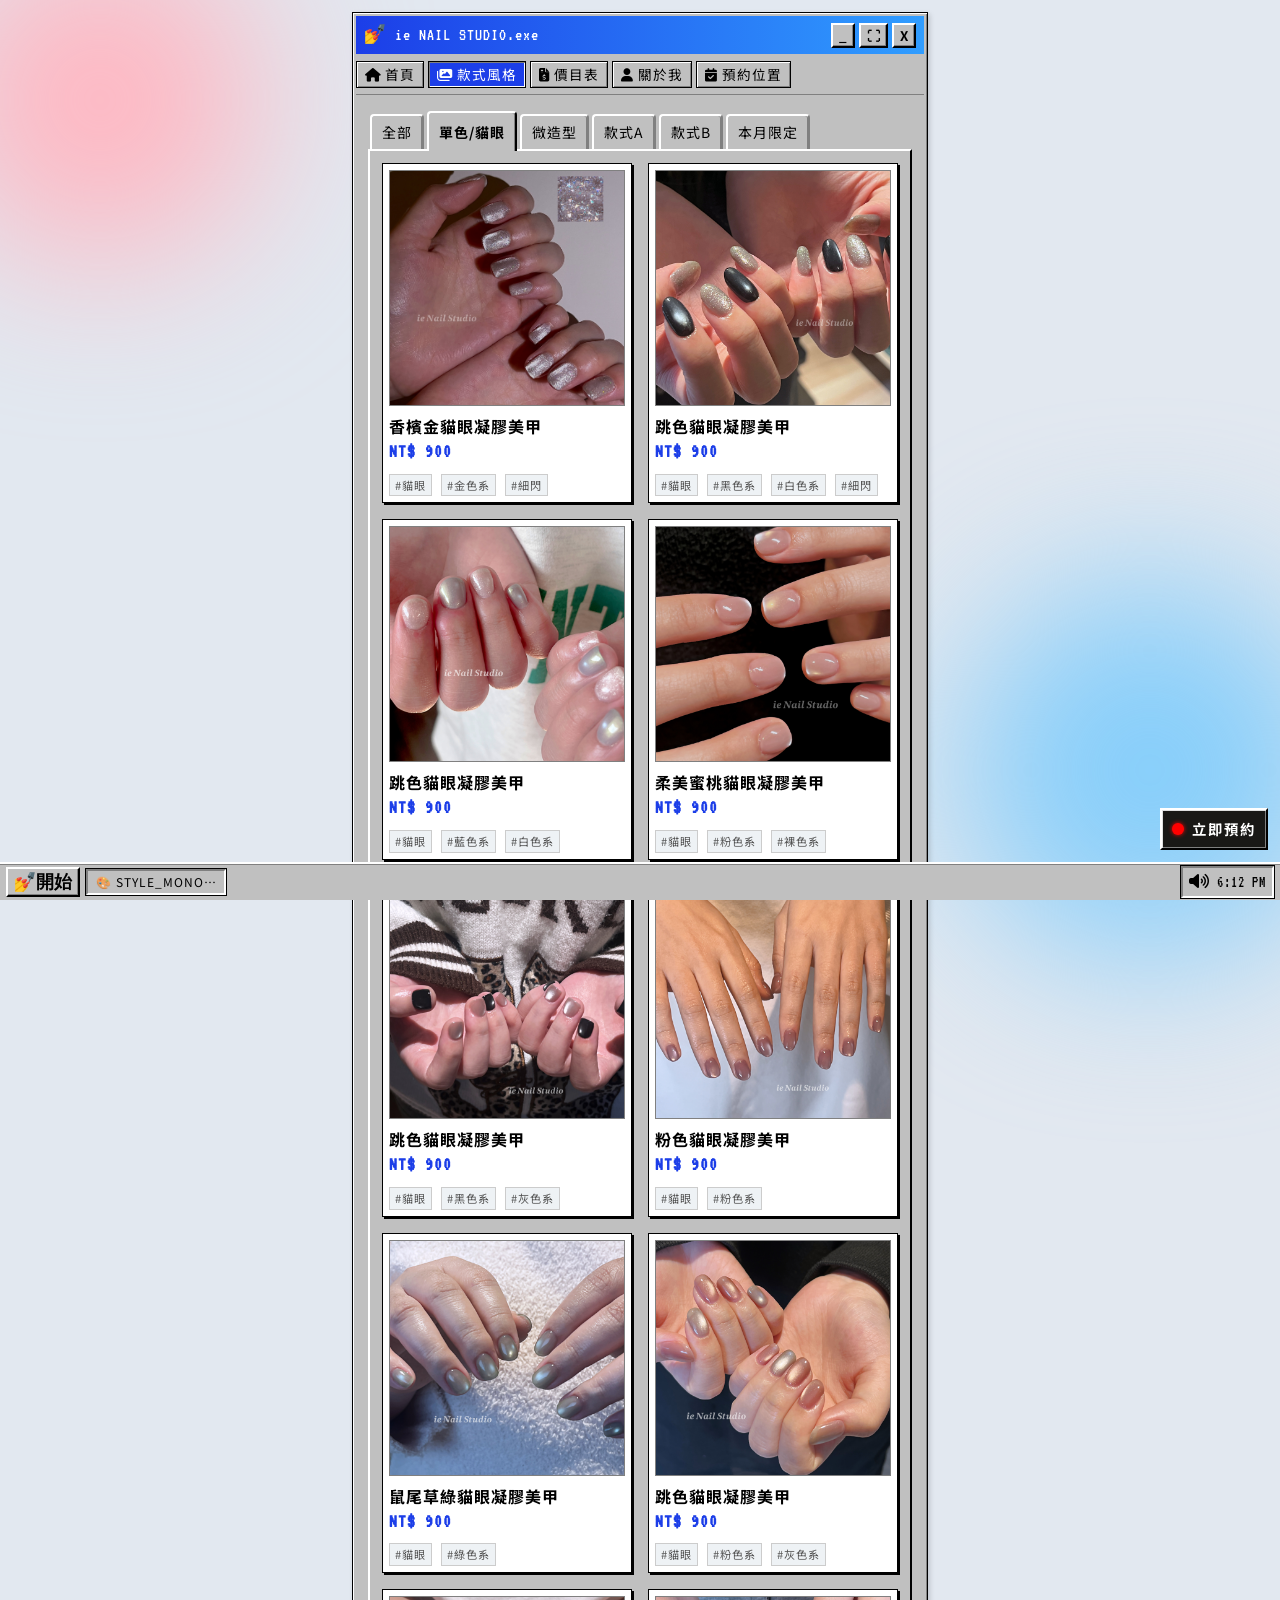
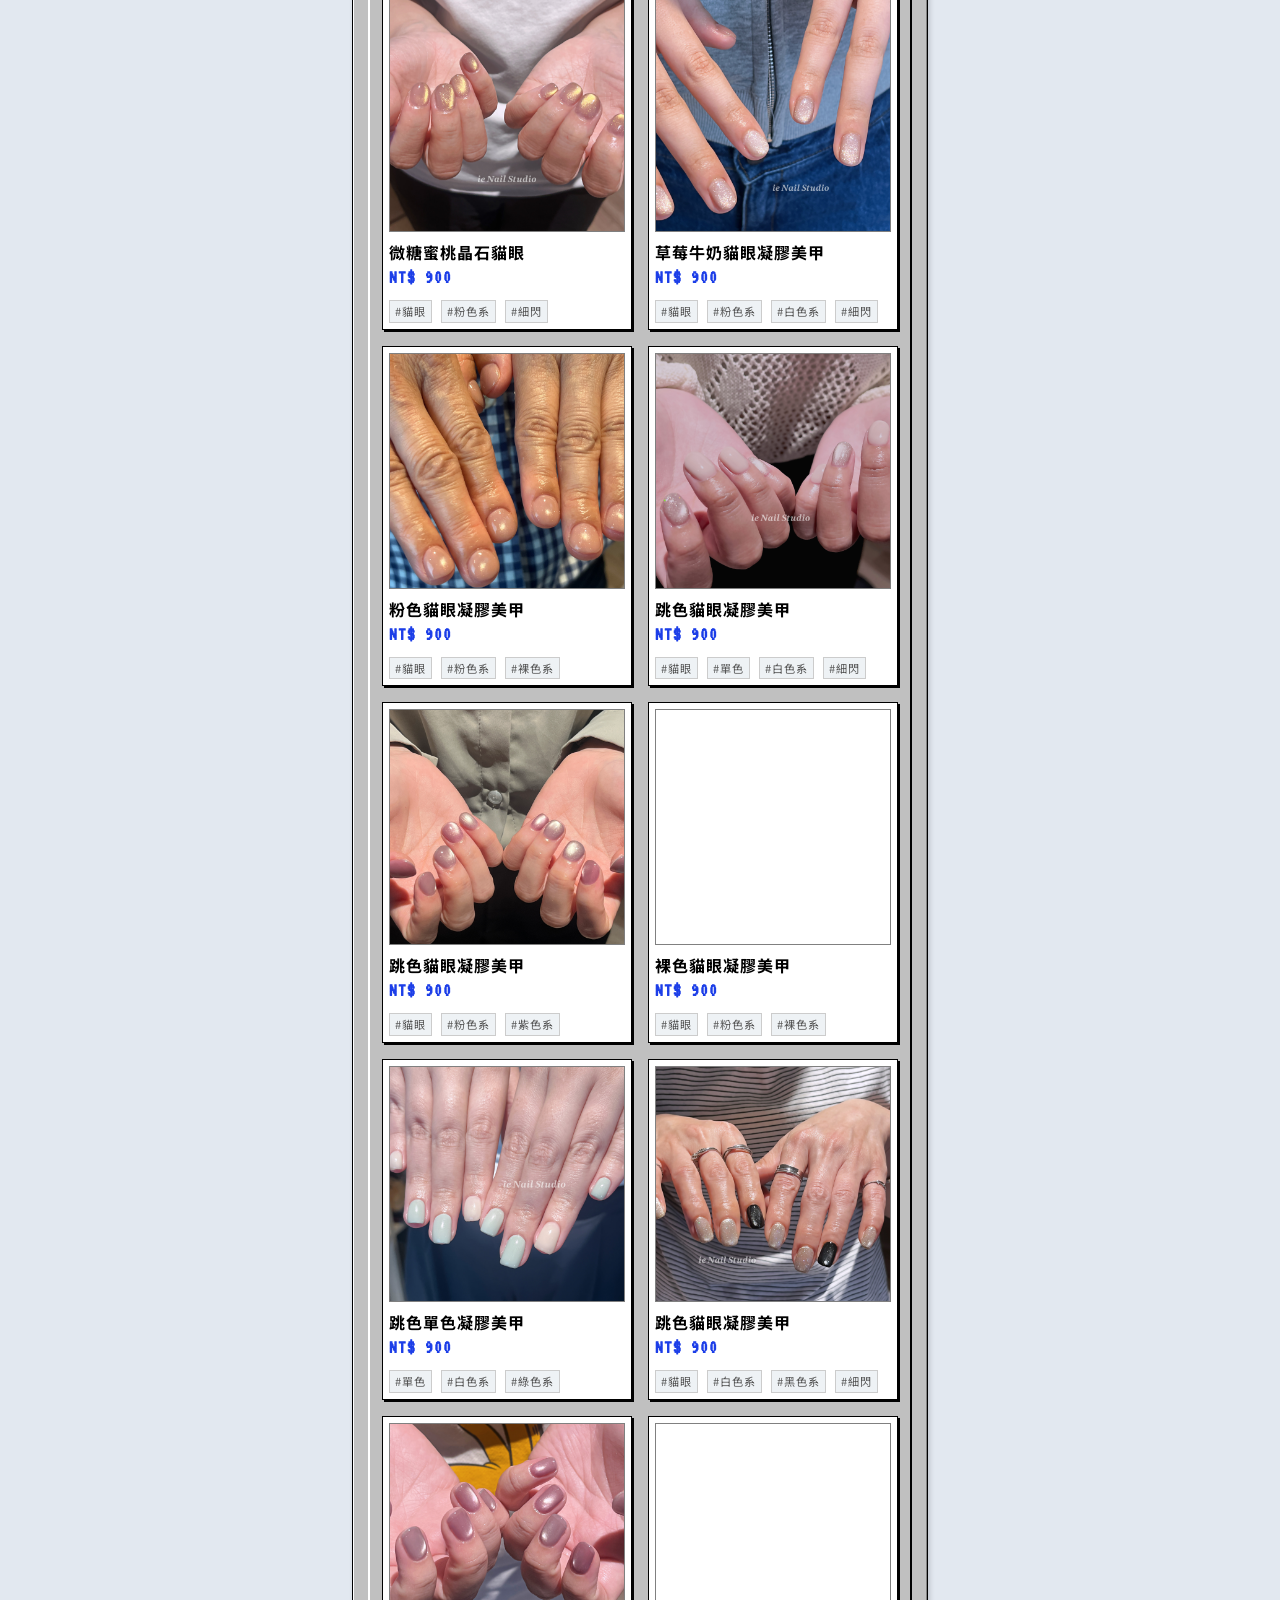
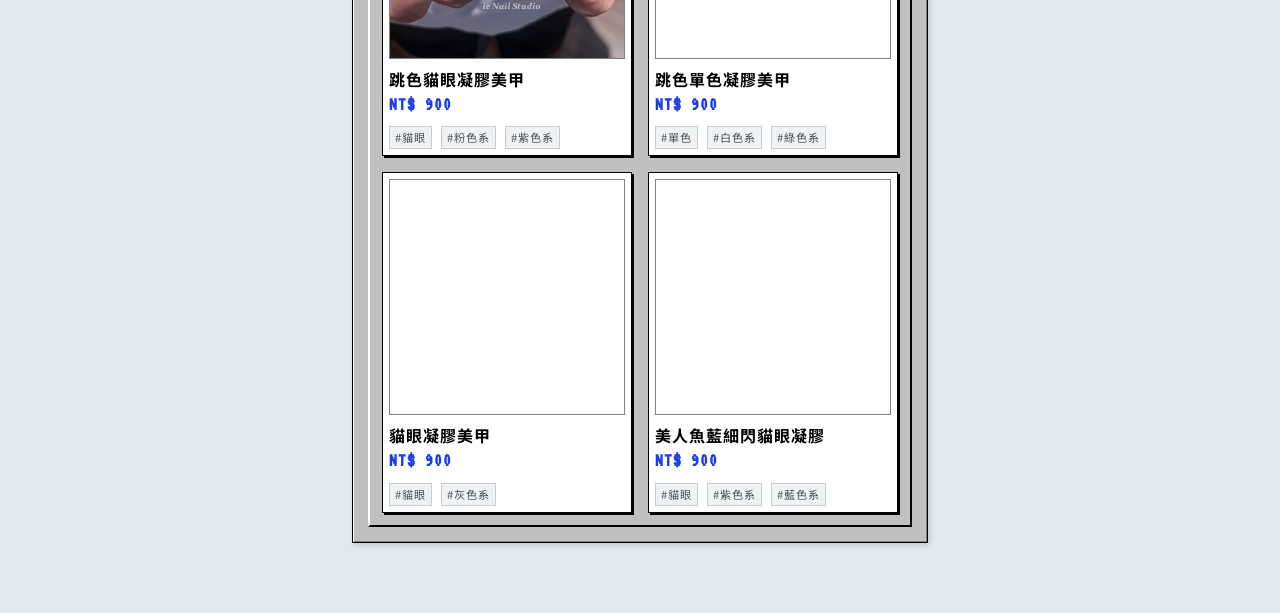
<file: style-mono.html>
<!DOCTYPE html>
<html lang="zh-TW">
<head>
    <link rel="canonical" href="https://ie-nail-studio.github.io/style-mono.html">
    <link rel="icon" type="image/png" sizes="32x32" href="img/favicon.png?v=292fd6f8">
    <meta charset="UTF-8">
    <meta name="viewport" content="width=device-width, initial-scale=1.0">
    <title>單色/貓眼 | ie NAIL STUDIO</title>
    <link rel="preconnect" href="https://fonts.googleapis.com">
    <link rel="preconnect" href="https://fonts.gstatic.com" crossorigin>
    <link href="https://fonts.googleapis.com/css2?family=VT323&family=Zhi+Mang+Xing&family=Noto+Sans+TC:wght@400;700;900&display=swap" rel="stylesheet">
    <link rel="stylesheet" href="https://cdnjs.cloudflare.com/ajax/libs/font-awesome/6.4.0/css/all.min.css">
    <link rel="stylesheet" href="style.css">
</head>
<body data-page="style-mono">

    <div class="win95-window">
        <header class="">
            <div class="win95-title-bar">
                <a href="index.html" class="win95-title">
                    <span class="win95-icon">💅</span> ie NAIL STUDIO.exe
                </a>
                <div class="win95-controls">
                    <button class="win95-btn" aria-label="Minimize">_</button>
                    <button class="win95-btn" aria-label="Maximize">⛶</button>
                    <button class="win95-btn close-btn" aria-label="Close">X</button>
                </div>
            </div>
            <nav class="nav-container">
                <button class="menu-toggle" id="menu-toggle" aria-label="選單">
                    <div class="hamburger-pixel"></div>
                </button>
                <div class="nav-links-wrapper" id="nav-links">
                    <div class="win95-dropdown-header">
                        <span>DIRECTORY</span>
                        <!-- <button class="menu-close" id="menu-close">×</button> -->
                    </div>
                    <ul class="nav-links">
                        <li><a href="index.html" class="nav-link"><i class="fa-solid fa-house"></i> 首頁<span class="pixel-dot">.lnk</span></a></li>
                        <li><a href="gallery.html" class="nav-link active"><i class="fa-solid fa-images"></i> 款式風格<span class="pixel-dot">.jpg</span></a></li>
                        <li><a href="prices.html" class="nav-link"><i class="fa-solid fa-file-invoice-dollar"></i> 價目表<span class="pixel-dot">.xlsx</span></a></li>
                        <li><a href="about.html" class="nav-link"><i class="fa-solid fa-user"></i> 關於我<span class="pixel-dot">.txt</span></a></li>
                        <li><a href="booking.html" class="nav-link"><i class="fa-solid fa-calendar-check"></i> 預約位置<span class="pixel-dot">.exe</span></a></li>
                    </ul>
                    <div class="win95-dropdown-footer">
                        <span>STATUS: ONLINE</span>
                    </div>
                </div>
            </nav>
        </header>

        <main class="content-wrapper page-content">
            <nav class="win95-tabs gallery-tabs" aria-label="款式分類">
                <a href="gallery.html" class="tab-btn">全部</a>
                <a href="style-mono.html" class="tab-btn active" aria-current="page">單色/貓眼</a>
                <a href="style-simple.html" class="tab-btn">微造型</a>
                <a href="style-a.html" class="tab-btn">款式A</a>
                <a href="style-b.html" class="tab-btn">款式B</a>
                <a href="style-monthly.html" class="tab-btn">本月限定</a>
            </nav><p class="gallery-tabs-hint" hidden>← 左右滑動，查看更多款式 →</p>
            <div class="window-body gallery-tab-panel">
                <div class="gallery-grid">
                    <!-- WORKS:START — 作品請編輯 data/works.json，再執行 scripts/build_gallery.py -->
                    <!-- m_019 -->
                    <div class="nail-card"
                         data-work-id="m_019"
                         data-category="style-mono"
                         data-published-date="2026-11-04"
                         data-techniques="cat-eye"
                         data-colors="gold"
                         data-effects="shimmer">
                        <div class="nail-img-wrapper">
                            <img loading="eager" decoding="async" src="img/style/style-mono/m_019.JPG" alt="香檳金方圓形美甲，貓眼光澤中帶有密集細閃" title="宜蘭美甲,貓眼,貓眼美甲,2026美甲,美甲款式,聖誕節美甲">
                        </div>
                        <div class="nail-info">
                            <h3>香檳金貓眼凝膠美甲</h3>
                            <p class="price">NT$ 900</p>
                            <div class="nail-tags">
                                <span class="tag">#貓眼</span>
                                <span class="tag">#金色系</span>
                                <span class="tag">#細閃</span>
                            </div>
                        </div>
                    </div>

                    <!-- m_018 -->
                    <div class="nail-card"
                         data-work-id="m_018"
                         data-category="style-mono"
                         data-published-date="2026-11-04"
                         data-techniques="cat-eye"
                         data-colors="black white"
                         data-effects="shimmer">
                        <div class="nail-img-wrapper">
                            <img loading="eager" decoding="async" src="img/style/style-mono/m_018.JPG" alt="黑色與白色系跳色美甲，搭配貓眼光澤與細閃效果" title="宜蘭美甲,貓眼,貓眼美甲,2026美甲,美甲款式">
                        </div>
                        <div class="nail-info">
                            <h3>跳色貓眼凝膠美甲</h3>
                            <p class="price">NT$ 900</p>
                            <div class="nail-tags">
                                <span class="tag">#貓眼</span>
                                <span class="tag">#黑色系</span>
                                <span class="tag">#白色系</span>
                                <span class="tag">#細閃</span>
                            </div>
                        </div>
                    </div>

                    <!-- m_017 -->
                    <div class="nail-card"
                         data-work-id="m_017"
                         data-category="style-mono"
                         data-published-date="2026-11-04"
                         data-techniques="cat-eye"
                         data-colors="blue white">
                        <div class="nail-img-wrapper">
                            <img loading="lazy" decoding="async" src="img/style/style-mono/m_017.JPG" alt="淡藍與白色系短方圓甲交錯排列，呈現柔亮貓眼光澤" title="宜蘭美甲,貓眼,貓眼美甲,2026美甲,美甲款式">
                        </div>
                        <div class="nail-info">
                            <h3>跳色貓眼凝膠美甲</h3>
                            <p class="price">NT$ 900</p>
                            <div class="nail-tags">
                                <span class="tag">#貓眼</span>
                                <span class="tag">#藍色系</span>
                                <span class="tag">#白色系</span>
                            </div>
                        </div>
                    </div>

                    <!-- m_016 -->
                    <div class="nail-card"
                         data-work-id="m_016"
                         data-category="style-mono"
                         data-published-date="2026-11-04"
                         data-techniques="cat-eye"
                         data-colors="pink nude">
                        <div class="nail-img-wrapper">
                            <img loading="lazy" decoding="async" src="img/style/style-mono/m_016.JPG" alt="裸粉蜜桃色短甲，搭配柔和的貓眼反光與透亮表面" title="宜蘭美甲,貓眼,貓眼美甲,2026美甲,美甲款式">
                        </div>
                        <div class="nail-info">
                            <h3>柔美蜜桃貓眼凝膠美甲</h3>
                            <p class="price">NT$ 900</p>
                            <div class="nail-tags">
                                <span class="tag">#貓眼</span>
                                <span class="tag">#粉色系</span>
                                <span class="tag">#裸色系</span>
                            </div>
                        </div>
                    </div>

                    <!-- m_015 -->
                    <div class="nail-card"
                         data-work-id="m_015"
                         data-category="style-mono"
                         data-published-date="2026-11-04"
                         data-techniques="cat-eye"
                         data-colors="black gray">
                        <div class="nail-img-wrapper">
                            <img loading="lazy" decoding="async" src="img/style/style-mono/m_015.JPG" alt="黑色與灰色短方圓甲跳色搭配，灰色甲面呈現貓眼光澤" title="宜蘭美甲,貓眼,貓眼美甲,2026美甲,美甲款式">
                        </div>
                        <div class="nail-info">
                            <h3>跳色貓眼凝膠美甲</h3>
                            <p class="price">NT$ 900</p>
                            <div class="nail-tags">
                                <span class="tag">#貓眼</span>
                                <span class="tag">#黑色系</span>
                                <span class="tag">#灰色系</span>
                            </div>
                        </div>
                    </div>

                    <!-- m_014 -->
                    <div class="nail-card"
                         data-work-id="m_014"
                         data-category="style-mono"
                         data-published-date="2026-11-04"
                         data-techniques="cat-eye"
                         data-colors="pink">
                        <div class="nail-img-wrapper">
                            <img loading="lazy" decoding="async" src="img/style/style-mono/m_014.JPG" alt="粉色系橢圓形美甲，甲面呈現集中而柔亮的貓眼光帶" title="宜蘭美甲,貓眼,貓眼美甲,2026美甲,美甲款式">
                        </div>
                        <div class="nail-info">
                            <h3>粉色貓眼凝膠美甲</h3>
                            <p class="price">NT$ 900</p>
                            <div class="nail-tags">
                                <span class="tag">#貓眼</span>
                                <span class="tag">#粉色系</span>
                            </div>
                        </div>
                    </div>

                    <!-- m_013 -->
                    <div class="nail-card"
                         data-work-id="m_013"
                         data-category="style-mono"
                         data-published-date="2026-11-04"
                         data-techniques="cat-eye"
                         data-colors="green">
                        <div class="nail-img-wrapper">
                            <img loading="lazy" decoding="async" src="img/style/style-mono/m_013.JPG" alt="鼠尾草綠短圓甲，搭配帶銀光的貓眼效果" title="宜蘭美甲,貓眼,貓眼美甲,2026美甲,美甲款式">
                        </div>
                        <div class="nail-info">
                            <h3>鼠尾草綠貓眼凝膠美甲</h3>
                            <p class="price">NT$ 900</p>
                            <div class="nail-tags">
                                <span class="tag">#貓眼</span>
                                <span class="tag">#綠色系</span>
                            </div>
                        </div>
                    </div>

                    <!-- m_012 -->
                    <div class="nail-card"
                         data-work-id="m_012"
                         data-category="style-mono"
                         data-published-date="2026-11-04"
                         data-techniques="cat-eye"
                         data-colors="pink gray">
                        <div class="nail-img-wrapper">
                            <img loading="lazy" decoding="async" src="img/style/style-mono/m_012.JPG" alt="粉色與灰色橢圓形美甲交錯排列，呈現立體感貓眼光澤" title="宜蘭美甲,貓眼,貓眼美甲,2026美甲,美甲款式">
                        </div>
                        <div class="nail-info">
                            <h3>跳色貓眼凝膠美甲</h3>
                            <p class="price">NT$ 900</p>
                            <div class="nail-tags">
                                <span class="tag">#貓眼</span>
                                <span class="tag">#粉色系</span>
                                <span class="tag">#灰色系</span>
                            </div>
                        </div>
                    </div>

                    <!-- m_011 -->
                    <div class="nail-card"
                         data-work-id="m_011"
                         data-category="style-mono"
                         data-published-date="2026-11-04"
                         data-techniques="cat-eye"
                         data-colors="pink"
                         data-effects="shimmer">
                        <div class="nail-img-wrapper">
                            <img loading="lazy" decoding="async" src="img/style/style-mono/m_011.JPG" alt="蜜桃粉色短甲，貓眼光澤帶有金色反光與細閃" title="宜蘭美甲,貓眼,貓眼美甲,2026美甲,美甲款式">
                        </div>
                        <div class="nail-info">
                            <h3>微糖蜜桃晶石貓眼</h3>
                            <p class="price">NT$ 900</p>
                            <div class="nail-tags">
                                <span class="tag">#貓眼</span>
                                <span class="tag">#粉色系</span>
                                <span class="tag">#細閃</span>
                            </div>
                        </div>
                    </div>

                    <!-- m_010 -->
                    <div class="nail-card"
                         data-work-id="m_010"
                         data-category="style-mono"
                         data-published-date="2026-11-04"
                         data-techniques="cat-eye"
                         data-colors="pink white"
                         data-effects="shimmer">
                        <div class="nail-img-wrapper">
                            <img loading="lazy" decoding="async" src="img/style/style-mono/m_010.JPG" alt="草莓牛奶粉色與白色系短甲，搭配細閃貓眼光澤" title="宜蘭美甲,貓眼,貓眼美甲,2026美甲,美甲款式">
                        </div>
                        <div class="nail-info">
                            <h3>草莓牛奶貓眼凝膠美甲</h3>
                            <p class="price">NT$ 900</p>
                            <div class="nail-tags">
                                <span class="tag">#貓眼</span>
                                <span class="tag">#粉色系</span>
                                <span class="tag">#白色系</span>
                                <span class="tag">#細閃</span>
                            </div>
                        </div>
                    </div>

                    <!-- m_009 -->
                    <div class="nail-card"
                         data-work-id="m_009"
                         data-category="style-mono"
                         data-published-date="2026-11-04"
                         data-techniques="cat-eye"
                         data-colors="pink nude">
                        <div class="nail-img-wrapper">
                            <img loading="lazy" decoding="async" src="img/style/style-mono/m_009.JPG" alt="裸粉色短圓甲，呈現淡淡的貓眼光澤與透亮質感" title="宜蘭美甲,貓眼,貓眼美甲,2026美甲,美甲款式">
                        </div>
                        <div class="nail-info">
                            <h3>粉色貓眼凝膠美甲</h3>
                            <p class="price">NT$ 900</p>
                            <div class="nail-tags">
                                <span class="tag">#貓眼</span>
                                <span class="tag">#粉色系</span>
                                <span class="tag">#裸色系</span>
                            </div>
                        </div>
                    </div>

                    <!-- m_008 -->
                    <div class="nail-card"
                         data-work-id="m_008"
                         data-category="style-mono"
                         data-published-date="2026-11-04"
                         data-techniques="cat-eye solid"
                         data-colors="white"
                         data-effects="shimmer">
                        <div class="nail-img-wrapper">
                            <img loading="lazy" decoding="async" src="img/style/style-mono/m_008.JPG" alt="白色系短甲搭配單色與貓眼跳色，部分甲面帶有細閃" title="宜蘭美甲,貓眼,貓眼美甲,2026美甲,美甲款式">
                        </div>
                        <div class="nail-info">
                            <h3>跳色貓眼凝膠美甲</h3>
                            <p class="price">NT$ 900</p>
                            <div class="nail-tags">
                                <span class="tag">#貓眼</span>
                                <span class="tag">#單色</span>
                                <span class="tag">#白色系</span>
                                <span class="tag">#細閃</span>
                            </div>
                        </div>
                    </div>

                    <!-- m_007 -->
                    <div class="nail-card"
                         data-work-id="m_007"
                         data-category="style-mono"
                         data-published-date="2026-11-04"
                         data-techniques="cat-eye"
                         data-colors="pink purple">
                        <div class="nail-img-wrapper">
                            <img loading="lazy" decoding="async" src="img/style/style-mono/m_007.JPG" alt="粉色與淡紫色短方圓甲交錯排列，搭配柔亮貓眼效果" title="宜蘭美甲,貓眼,貓眼美甲,2026美甲,美甲款式">
                        </div>
                        <div class="nail-info">
                            <h3>跳色貓眼凝膠美甲</h3>
                            <p class="price">NT$ 900</p>
                            <div class="nail-tags">
                                <span class="tag">#貓眼</span>
                                <span class="tag">#粉色系</span>
                                <span class="tag">#紫色系</span>
                            </div>
                        </div>
                    </div>

                    <!-- m_006 -->
                    <div class="nail-card"
                         data-work-id="m_006"
                         data-category="style-mono"
                         data-published-date="2026-11-04"
                         data-techniques="cat-eye"
                         data-colors="pink nude">
                        <div class="nail-img-wrapper">
                            <img loading="lazy" decoding="async" src="img/style/style-mono/m_006.JPG" alt="裸粉色橢圓形美甲，呈現透亮底色與細緻貓眼光澤" title="宜蘭美甲,貓眼,貓眼美甲,2026美甲,美甲款式">
                        </div>
                        <div class="nail-info">
                            <h3>裸色貓眼凝膠美甲</h3>
                            <p class="price">NT$ 900</p>
                            <div class="nail-tags">
                                <span class="tag">#貓眼</span>
                                <span class="tag">#粉色系</span>
                                <span class="tag">#裸色系</span>
                            </div>
                        </div>
                    </div>

                    <!-- m_005 -->
                    <div class="nail-card"
                         data-work-id="m_005"
                         data-category="style-mono"
                         data-published-date="2026-11-04"
                         data-techniques="solid"
                         data-colors="white green">
                        <div class="nail-img-wrapper">
                            <img loading="lazy" decoding="async" src="img/style/style-mono/m_005.JPG" alt="薄荷綠與奶白色短方甲跳色搭配，甲面呈現純色亮面效果" title="宜蘭美甲,貓眼,貓眼美甲,2026美甲,美甲款式">
                        </div>
                        <div class="nail-info">
                            <h3>跳色單色凝膠美甲</h3>
                            <p class="price">NT$ 900</p>
                            <div class="nail-tags">
                                <span class="tag">#單色</span>
                                <span class="tag">#白色系</span>
                                <span class="tag">#綠色系</span>
                            </div>
                        </div>
                    </div>

                    <!-- m_004 -->
                    <div class="nail-card"
                         data-work-id="m_004"
                         data-category="style-mono"
                         data-published-date="2026-11-04"
                         data-techniques="cat-eye"
                         data-colors="white black"
                         data-effects="shimmer">
                        <div class="nail-img-wrapper">
                            <img loading="lazy" decoding="async" src="img/style/style-mono/m_004.JPG" alt="白色系細閃貓眼搭配黑色跳色的方圓形美甲" title="宜蘭美甲,貓眼,貓眼美甲,2026美甲,美甲款式">
                        </div>
                        <div class="nail-info">
                            <h3>跳色貓眼凝膠美甲</h3>
                            <p class="price">NT$ 900</p>
                            <div class="nail-tags">
                                <span class="tag">#貓眼</span>
                                <span class="tag">#白色系</span>
                                <span class="tag">#黑色系</span>
                                <span class="tag">#細閃</span>
                            </div>
                        </div>
                    </div>

                    <!-- m_003 -->
                    <div class="nail-card"
                         data-work-id="m_003"
                         data-category="style-mono"
                         data-published-date="2026-11-04"
                         data-techniques="cat-eye"
                         data-colors="pink purple">
                        <div class="nail-img-wrapper">
                            <img loading="lazy" decoding="async" src="img/style/style-mono/m_003.JPG" alt="粉色與紫色短方圓甲跳色搭配，貓眼光帶集中於甲面中央" title="宜蘭美甲,貓眼,貓眼美甲,2026美甲,美甲款式">
                        </div>
                        <div class="nail-info">
                            <h3>跳色貓眼凝膠美甲</h3>
                            <p class="price">NT$ 900</p>
                            <div class="nail-tags">
                                <span class="tag">#貓眼</span>
                                <span class="tag">#粉色系</span>
                                <span class="tag">#紫色系</span>
                            </div>
                        </div>
                    </div>

                    <!-- m_002 -->
                    <div class="nail-card"
                         data-work-id="m_002"
                         data-category="style-mono"
                         data-published-date="2026-11-04"
                         data-techniques="solid"
                         data-colors="white green">
                        <div class="nail-img-wrapper">
                            <img loading="lazy" decoding="async" src="img/style/style-mono/m_002.JPG" alt="淡綠與白色短方圓甲交錯排列，呈現柔和的單色亮面" title="宜蘭美甲,貓眼,貓眼美甲,2026美甲,美甲款式">
                        </div>
                        <div class="nail-info">
                            <h3>跳色單色凝膠美甲</h3>
                            <p class="price">NT$ 900</p>
                            <div class="nail-tags">
                                <span class="tag">#單色</span>
                                <span class="tag">#白色系</span>
                                <span class="tag">#綠色系</span>
                            </div>
                        </div>
                    </div>

                    <!-- m_001 -->
                    <div class="nail-card"
                         data-work-id="m_001"
                         data-category="style-mono"
                         data-published-date="2026-11-04"
                         data-techniques="cat-eye"
                         data-colors="gray">
                        <div class="nail-img-wrapper">
                            <img loading="lazy" decoding="async" src="img/style/style-mono/m_001.JPG" alt="灰色系短圓甲，貓眼反光呈現柔亮的銀色光澤" title="宜蘭美甲,貓眼,貓眼美甲,2026美甲,美甲款式">
                        </div>
                        <div class="nail-info">
                            <h3>貓眼凝膠美甲</h3>
                            <p class="price">NT$ 900</p>
                            <div class="nail-tags">
                                <span class="tag">#貓眼</span>
                                <span class="tag">#灰色系</span>
                            </div>
                        </div>
                    </div>

                    <!-- m_000 -->
                    <div class="nail-card"
                         data-work-id="m_000"
                         data-category="style-mono"
                         data-published-date="2026-11-04"
                         data-techniques="cat-eye"
                         data-colors="purple blue">
                        <div class="nail-img-wrapper">
                            <img loading="lazy" decoding="async" src="img/style/style-mono/m_000.JPG" alt="淡紫與淡藍色短甲交錯搭配，貓眼光澤中帶有細緻閃光" title="宜蘭美甲,貓眼,貓眼美甲,2026美甲,美甲款式">
                        </div>
                        <div class="nail-info">
                            <h3>美人魚藍細閃貓眼凝膠</h3>
                            <p class="price">NT$ 900</p>
                            <div class="nail-tags">
                                <span class="tag">#貓眼</span>
                                <span class="tag">#紫色系</span>
                                <span class="tag">#藍色系</span>
                            </div>
                        </div>
                    </div>
                    <!-- WORKS:END -->
                </div>

                <!-- <div class="text-center mt-3">
                    <a href="gallery.html" class="win95-action-btn">
                        <span>← BACK_TO_GALLERY.dll</span>
                    </a>
                </div> -->
            </div>
        </main>
    </div>

    <a href="booking.html" class="sticky-cta win95-btn">
        <span class="pulse-pixel"></span> 
        <span>立即預約</span>
    </a>

    <footer class="win95-footer">
        <div class="start-btn-wrapper">
            <button class="win95-start-btn" onclick="toggleStartMenu()">
                <span class="start-icon">💅</span> 開始
            </button>
            <div class="start-menu" id="start-menu">
                <div class="start-sidebar">
                    <div class="sidebar-text">ie NAIL STUDIO</div>
                </div>
                <div class="start-menu-list">
                    <a href="index.html"><i class="fa-solid fa-house"></i> 首頁 (.lnk)</a>
                    <a href="gallery.html"><i class="fa-solid fa-images"></i> 款式風格 (.jpg)</a>
                    <a href="prices.html"><i class="fa-solid fa-file-invoice-dollar"></i> 價目表 (.xlsx)</a>
                    <a href="about.html"><i class="fa-solid fa-user"></i> 關於我 (.txt)</a>
                    <a href="booking.html"><i class="fa-solid fa-calendar-check"></i> 預約與位置 (.exe)</a>
                    <hr class="win95-hr">
                    <a href="https://www.instagram.com/ie_nail_studio/" target="_blank" rel="noopener noreferrer"><i class="fa-brands fa-instagram"></i> 追蹤 Instagram</a>
                    <a href="https://lin.ee/zoC58CvA" target="_blank" rel="noopener noreferrer"><i class="fa-brands fa-line"></i> LINE 快速客服</a>
                </div>
            </div>
        </div>
        <div class="taskbar-tabs">
            <div class="taskbar-tab active">
                <span>🎨 STYLE_MONO.jpg</span>
            </div>
        </div>
        <div class="sys-clock" id="sys-clock">
            <i class="fa-solid fa-volume-high"></i>
            <span id="clock-text">12:00 PM</span>
        </div>
    </footer>

    <script src="main.js"></script>
</body>
</html>
</file>
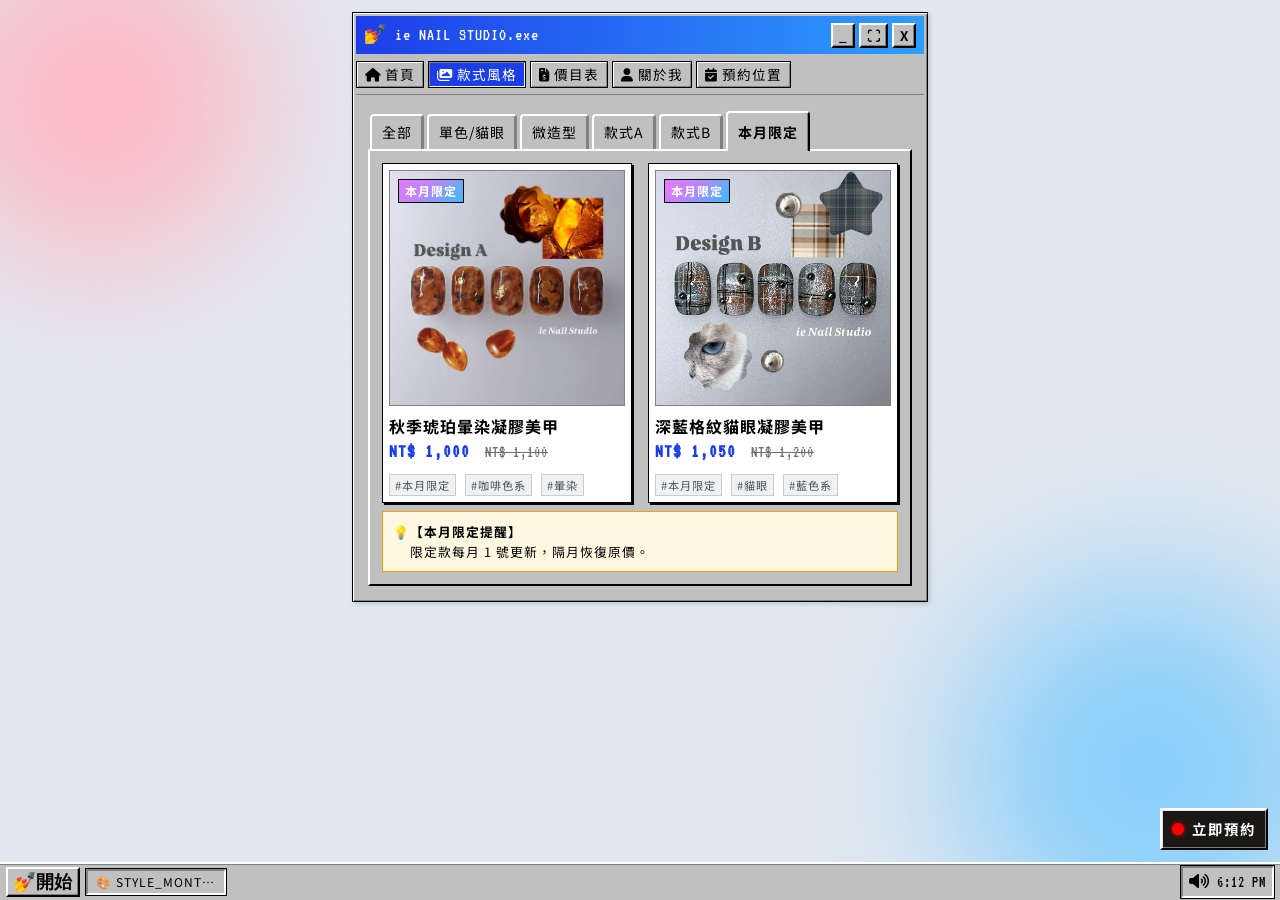
<file: style-monthly.html>
<!DOCTYPE html>
<html lang="zh-TW">
<head>
    <link rel="canonical" href="https://ie-nail-studio.github.io/style-monthly.html">
    <link rel="icon" type="image/png" sizes="32x32" href="img/favicon.png?v=292fd6f8">
    <meta charset="UTF-8">
    <meta name="viewport" content="width=device-width, initial-scale=1.0">
    <title>本月限定 | ie NAIL STUDIO</title>
    <link rel="preconnect" href="https://fonts.googleapis.com">
    <link rel="preconnect" href="https://fonts.gstatic.com" crossorigin>
    <link href="https://fonts.googleapis.com/css2?family=VT323&family=Zhi+Mang+Xing&family=Noto+Sans+TC:wght@400;700;900&display=swap" rel="stylesheet">
    <link rel="stylesheet" href="https://cdnjs.cloudflare.com/ajax/libs/font-awesome/6.4.0/css/all.min.css">
    <link rel="stylesheet" href="style.css">
</head>
<body data-page="style-monthly">

    <div class="win95-window">
        <header class="">
            <div class="win95-title-bar">
                <a href="index.html" class="win95-title">
                    <span class="win95-icon">💅</span> ie NAIL STUDIO.exe
                </a>
                <div class="win95-controls">
                    <button class="win95-btn" aria-label="Minimize">_</button>
                    <button class="win95-btn" aria-label="Maximize">⛶</button>
                    <button class="win95-btn close-btn" aria-label="Close">X</button>
                </div>
            </div>
            <nav class="nav-container">
                <button class="menu-toggle" id="menu-toggle" aria-label="選單">
                    <div class="hamburger-pixel"></div>
                </button>
                <div class="nav-links-wrapper" id="nav-links">
                    <div class="win95-dropdown-header">
                        <span>DIRECTORY</span>
                        <!-- <button class="menu-close" id="menu-close">×</button> -->
                    </div>
                    <ul class="nav-links">
                        <li><a href="index.html" class="nav-link"><i class="fa-solid fa-house"></i> 首頁<span class="pixel-dot">.lnk</span></a></li>
                        <li><a href="gallery.html" class="nav-link active"><i class="fa-solid fa-images"></i> 款式風格<span class="pixel-dot">.jpg</span></a></li>
                        <li><a href="prices.html" class="nav-link"><i class="fa-solid fa-file-invoice-dollar"></i> 價目表<span class="pixel-dot">.xlsx</span></a></li>
                        <li><a href="about.html" class="nav-link"><i class="fa-solid fa-user"></i> 關於我<span class="pixel-dot">.txt</span></a></li>
                        <li><a href="booking.html" class="nav-link"><i class="fa-solid fa-calendar-check"></i> 預約位置<span class="pixel-dot">.exe</span></a></li>
                    </ul>
                    <div class="win95-dropdown-footer">
                        <span>STATUS: ONLINE</span>
                    </div>
                </div>
            </nav>
        </header>

        <main class="content-wrapper page-content">
            <nav class="win95-tabs gallery-tabs" aria-label="款式分類">
                <a href="gallery.html" class="tab-btn">全部</a>
                <a href="style-mono.html" class="tab-btn">單色/貓眼</a>
                <a href="style-simple.html" class="tab-btn">微造型</a>
                <a href="style-a.html" class="tab-btn">款式A</a>
                <a href="style-b.html" class="tab-btn">款式B</a>
                <a href="style-monthly.html" class="tab-btn active" aria-current="page">本月限定</a>
            </nav><p class="gallery-tabs-hint" hidden>← 左右滑動，查看更多款式 →</p>
            <div class="window-body gallery-tab-panel">
                <div class="gallery-grid">
                    <!-- WORKS:START — 作品請編輯 data/works.json，再執行 scripts/build_gallery.py -->
                    <!-- a_020 -->
                    <div class="nail-card"
                         data-work-id="a_020"
                         data-category="style-a"
                         data-published-date="2026-11-06"
                         data-techniques="marble"
                         data-colors="brown"
                         data-campaigns="monthly">
                        <div class="nail-img-wrapper">
                            <span class="badge-new">本月限定</span>
                            <img loading="eager" decoding="async" src="img/style/style-a/a_020.jpg" alt="秋季琥珀暈染凝膠美甲" title="秋冬美甲,宜蘭美甲,2026美甲,美甲款式,美甲 推薦,美甲 款式,美甲 店,指甲">
                        </div>
                        <div class="nail-info">
                            <h3>秋季琥珀暈染凝膠美甲</h3>
                            <p class="price"><span aria-label="優惠價">NT$ 1,000</span> <del class="original-price" aria-label="原價">NT$ 1,100</del></p>
                            <div class="nail-tags">
                                <span class="tag">#本月限定</span>
                                <span class="tag">#咖啡色系</span>
                                <span class="tag">#暈染</span>
                            </div>
                        </div>
                    </div>

                    <!-- b_022 -->
                    <div class="nail-card"
                         data-work-id="b_022"
                         data-category="style-b"
                         data-published-date="2026-11-06"
                         data-techniques="cat-eye"
                         data-colors="blue"
                         data-campaigns="monthly">
                        <div class="nail-img-wrapper">
                            <span class="badge-new">本月限定</span>
                            <img loading="eager" decoding="async" src="img/style/style-b/b_022.jpg" alt="深藍格紋貓眼凝膠美甲" title="秋冬美甲,宜蘭美甲,2026美甲,美甲款式,美甲 推薦,美甲 款式,美甲 店,指甲">
                        </div>
                        <div class="nail-info">
                            <h3>深藍格紋貓眼凝膠美甲</h3>
                            <p class="price"><span aria-label="優惠價">NT$ 1,050</span> <del class="original-price" aria-label="原價">NT$ 1,200</del></p>
                            <div class="nail-tags">
                                <span class="tag">#本月限定</span>
                                <span class="tag">#貓眼</span>
                                <span class="tag">#藍色系</span>
                            </div>
                        </div>
                    </div>
                    <!-- WORKS:END -->
                </div>

                <div class="win95-alert mt-2">
                    <div class="win95-alert-content">
                        <span class="alert-icon">💡</span>
                        <div class="alert-text">
                            <strong>【本月限定提醒】</strong><br>
                            限定款每月 1 號更新，隔月恢復原價。
                        </div>
                    </div>
                </div>

                <!-- <div class="text-center mt-3">
                    <a href="booking.html" class="win95-action-btn primary">
                        <span>[ 預約本月限定款 ]</span>
                    </a>
                    <a href="gallery.html" class="win95-action-btn mt-2">
                        <span>← BACK_TO_GALLERY.dll</span>
                    </a>
                </div> -->
            </div>

        </main>
    </div>

    <a href="booking.html" class="sticky-cta win95-btn">
        <span class="pulse-pixel"></span> 
        <span>立即預約</span>
    </a>

    <footer class="win95-footer">
        <div class="start-btn-wrapper">
            <button class="win95-start-btn" onclick="toggleStartMenu()">
                <span class="start-icon">💅</span> 開始
            </button>
            <div class="start-menu" id="start-menu">
                <div class="start-sidebar">
                    <div class="sidebar-text">ie NAIL STUDIO</div>
                </div>
                <div class="start-menu-list">
                    <a href="index.html"><i class="fa-solid fa-house"></i> 首頁 (.lnk)</a>
                    <a href="gallery.html"><i class="fa-solid fa-images"></i> 款式風格 (.jpg)</a>
                    <a href="prices.html"><i class="fa-solid fa-file-invoice-dollar"></i> 價目表 (.xlsx)</a>
                    <a href="about.html"><i class="fa-solid fa-user"></i> 關於我 (.txt)</a>
                    <a href="booking.html"><i class="fa-solid fa-calendar-check"></i> 預約與位置 (.exe)</a>
                    <hr class="win95-hr">
                    <a href="https://www.instagram.com/ie_nail_studio/" target="_blank" rel="noopener noreferrer"><i class="fa-brands fa-instagram"></i> 追蹤 Instagram</a>
                    <a href="https://lin.ee/zoC58CvA" target="_blank" rel="noopener noreferrer"><i class="fa-brands fa-line"></i> LINE 快速客服</a>
                </div>
            </div>
        </div>
        <div class="taskbar-tabs">
            <div class="taskbar-tab active">
                <span>🎨 STYLE_MONTHLY.jpg</span>
            </div>
        </div>
        <div class="sys-clock" id="sys-clock">
            <i class="fa-solid fa-volume-high"></i>
            <span id="clock-text">12:00 PM</span>
        </div>
    </footer>

    <script src="main.js"></script>
</body>
</html>
</file>
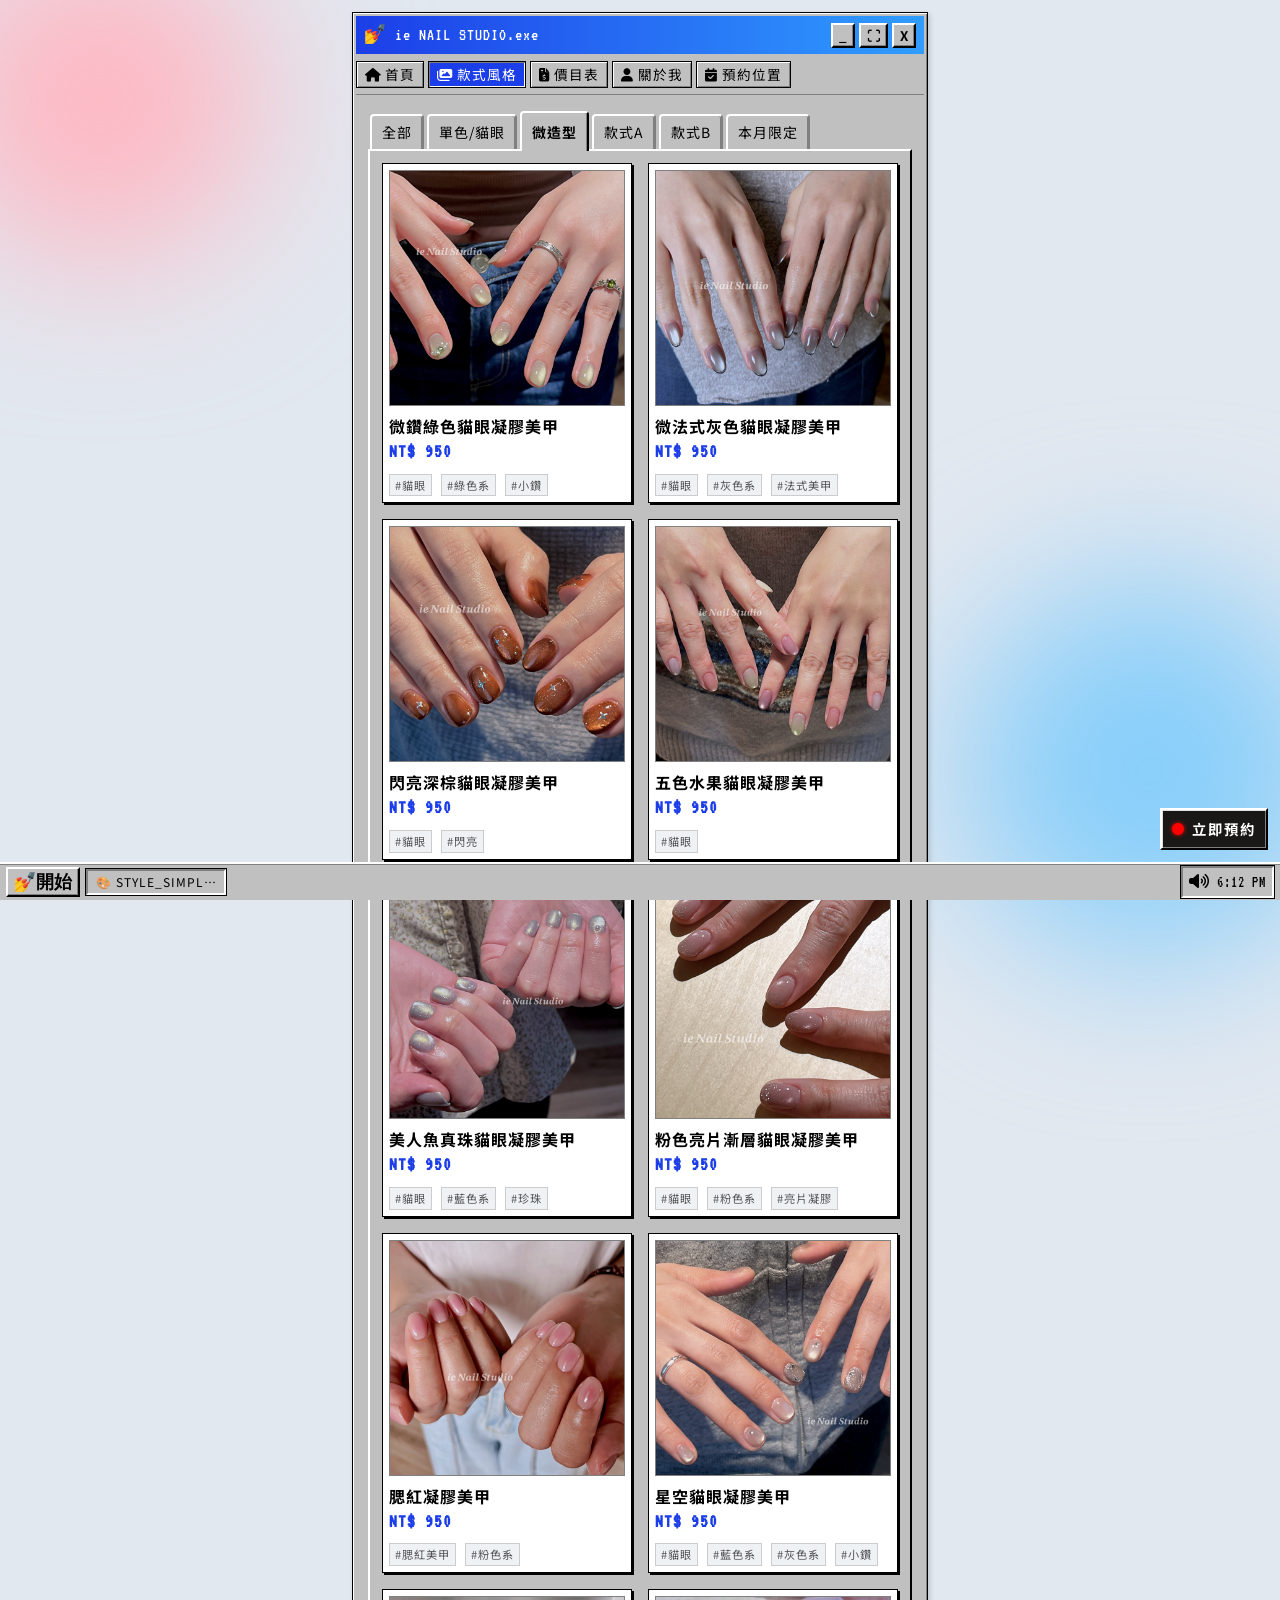
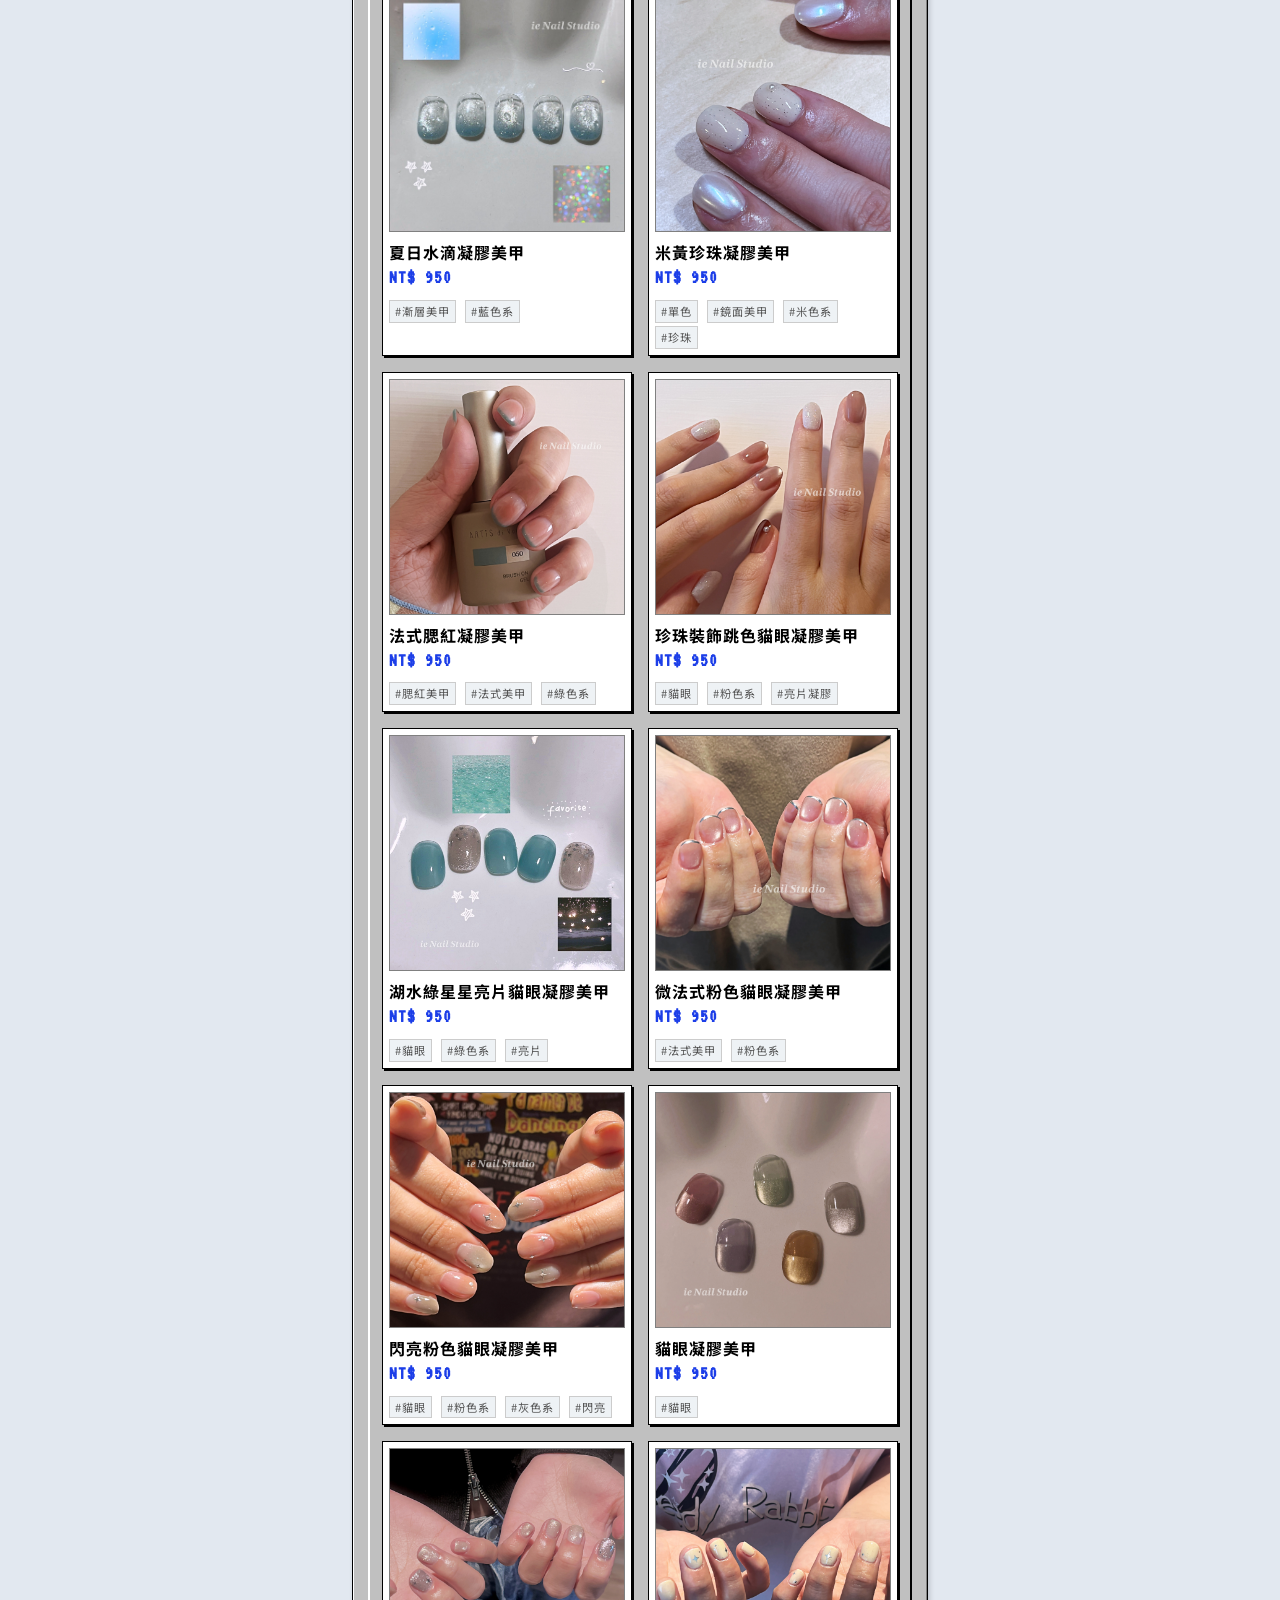
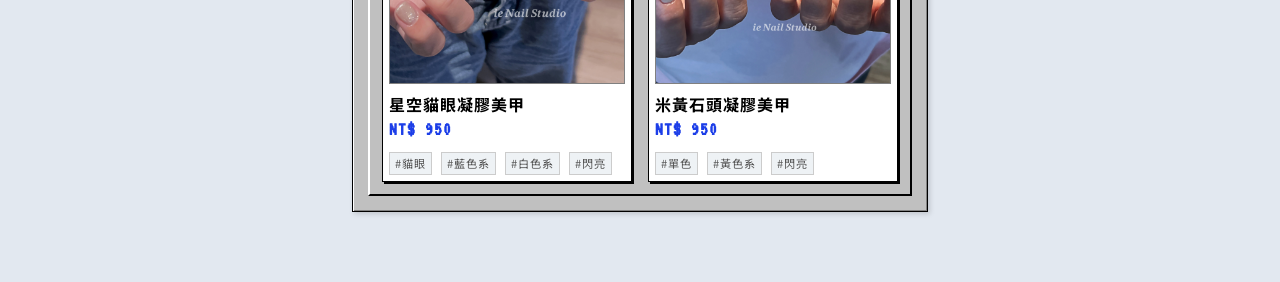
<file: style-simple.html>
<!DOCTYPE html>
<html lang="zh-TW">
<head>
    <link rel="canonical" href="https://ie-nail-studio.github.io/style-simple.html">
    <link rel="icon" type="image/png" sizes="32x32" href="img/favicon.png?v=292fd6f8">
    <meta charset="UTF-8">
    <meta name="viewport" content="width=device-width, initial-scale=1.0">
    <title>微造型 | ie NAIL STUDIO</title>
    <link rel="preconnect" href="https://fonts.googleapis.com">
    <link rel="preconnect" href="https://fonts.gstatic.com" crossorigin>
    <link href="https://fonts.googleapis.com/css2?family=VT323&family=Zhi+Mang+Xing&family=Noto+Sans+TC:wght@400;700;900&display=swap" rel="stylesheet">
    <link rel="stylesheet" href="https://cdnjs.cloudflare.com/ajax/libs/font-awesome/6.4.0/css/all.min.css">
    <link rel="stylesheet" href="style.css">
</head>
<body data-page="style-simple">

    <div class="win95-window">
        <header class="">
            <div class="win95-title-bar">
                <a href="index.html" class="win95-title">
                    <span class="win95-icon">💅</span> ie NAIL STUDIO.exe
                </a>
                <div class="win95-controls">
                    <button class="win95-btn" aria-label="Minimize">_</button>
                    <button class="win95-btn" aria-label="Maximize">⛶</button>
                    <button class="win95-btn close-btn" aria-label="Close">X</button>
                </div>
            </div>
            <nav class="nav-container">
                <button class="menu-toggle" id="menu-toggle" aria-label="選單">
                    <div class="hamburger-pixel"></div>
                </button>
                <div class="nav-links-wrapper" id="nav-links">
                    <div class="win95-dropdown-header">
                        <span>DIRECTORY</span>
                        <button class="menu-close" id="menu-close">×</button>
                    </div>
                    <ul class="nav-links">
                        <li><a href="index.html" class="nav-link"><i class="fa-solid fa-house"></i> 首頁<span class="pixel-dot">.lnk</span></a></li>
                        <li><a href="gallery.html" class="nav-link active"><i class="fa-solid fa-images"></i> 款式風格<span class="pixel-dot">.jpg</span></a></li>
                        <li><a href="prices.html" class="nav-link"><i class="fa-solid fa-file-invoice-dollar"></i> 價目表<span class="pixel-dot">.xlsx</span></a></li>
                        <li><a href="about.html" class="nav-link"><i class="fa-solid fa-user"></i> 關於我<span class="pixel-dot">.txt</span></a></li>
                        <li><a href="booking.html" class="nav-link"><i class="fa-solid fa-calendar-check"></i> 預約位置<span class="pixel-dot">.exe</span></a></li>
                    </ul>
                    <div class="win95-dropdown-footer">
                        <span>STATUS: ONLINE</span>
                    </div>
                </div>
            </nav>
        </header>

        <main class="content-wrapper page-content">
            <nav class="win95-tabs gallery-tabs" aria-label="款式分類">
                <a href="gallery.html" class="tab-btn">全部</a>
                <a href="style-mono.html" class="tab-btn">單色/貓眼</a>
                <a href="style-simple.html" class="tab-btn active" aria-current="page">微造型</a>
                <a href="style-a.html" class="tab-btn">款式A</a>
                <a href="style-b.html" class="tab-btn">款式B</a>
                <a href="style-monthly.html" class="tab-btn">本月限定</a>
            </nav><p class="gallery-tabs-hint" hidden>← 左右滑動，查看更多款式 →</p>
            <div class="window-body gallery-tab-panel">
                <div class="gallery-grid">
                    <!-- WORKS:START — 作品請編輯 data/works.json，再執行 scripts/build_gallery.py -->
                    <!-- s_017 -->
                    <div class="nail-card"
                         data-work-id="s_017"
                         data-category="style-simple"
                         data-published-date="2026-11-04"
                         data-techniques="cat-eye"
                         data-colors="green"
                         data-decorations="rhinestone">
                        <div class="nail-img-wrapper">
                            <img loading="eager" decoding="async" src="img/style/style-simple/s_017.JPG" alt="淡綠色橢圓形貓眼美甲，部分指甲點綴小鑽" title="宜蘭美甲,貓眼,貓眼美甲,2026美甲,美甲款式,美甲 推薦,美甲 款式">
                        </div>
                        <div class="nail-info">
                            <h3>微鑽綠色貓眼凝膠美甲</h3>
                            <p class="price">NT$ 950</p>
                            <div class="nail-tags">
                                <span class="tag">#貓眼</span>
                                <span class="tag">#綠色系</span>
                                <span class="tag">#小鑽</span>
                            </div>
                        </div>
                    </div>

                    <!-- s_016 -->
                    <div class="nail-card"
                         data-work-id="s_016"
                         data-category="style-simple"
                         data-published-date="2026-11-04"
                         data-techniques="cat-eye french"
                         data-colors="gray">
                        <div class="nail-img-wrapper">
                            <img loading="eager" decoding="async" src="img/style/style-simple/s_016.JPG" alt="灰色橢圓形貓眼美甲，指尖搭配細緻法式邊線" title="宜蘭美甲,貓眼,貓眼美甲,2026美甲,美甲款式,美甲 推薦,美甲 款式">
                        </div>
                        <div class="nail-info">
                            <h3>微法式灰色貓眼凝膠美甲</h3>
                            <p class="price">NT$ 950</p>
                            <div class="nail-tags">
                                <span class="tag">#貓眼</span>
                                <span class="tag">#灰色系</span>
                                <span class="tag">#法式美甲</span>
                            </div>
                        </div>
                    </div>

                    <!-- s_015 -->
                    <div class="nail-card"
                         data-work-id="s_015"
                         data-category="style-simple"
                         data-published-date="2026-11-04"
                         data-techniques="cat-eye"
                         data-decorations="four-point-star-sticker">
                        <div class="nail-img-wrapper">
                            <img loading="lazy" decoding="async" src="img/style/style-simple/s_015.JPG" alt="深棕色貓眼美甲，甲面點綴銀色四角星貼紙" title="宜蘭美甲,貓眼,貓眼美甲,2026美甲,美甲款式,美甲 推薦,美甲 款式,秋冬 美甲">
                        </div>
                        <div class="nail-info">
                            <h3>閃亮深棕貓眼凝膠美甲</h3>
                            <p class="price">NT$ 950</p>
                            <div class="nail-tags">
                                <span class="tag">#貓眼</span>
                                <span class="tag">#閃亮</span>
                            </div>
                        </div>
                    </div>

                    <!-- s_014 -->
                    <div class="nail-card"
                         data-work-id="s_014"
                         data-category="style-simple"
                         data-published-date="2026-11-04"
                         data-techniques="cat-eye">
                        <div class="nail-img-wrapper">
                            <img loading="lazy" decoding="async" src="img/style/style-simple/s_014.JPG" alt="粉色、紫色與淡綠等五色跳色美甲，搭配柔亮貓眼光澤" title="宜蘭美甲,貓眼,貓眼美甲,2026美甲,美甲款式,美甲 推薦,美甲 款式">
                        </div>
                        <div class="nail-info">
                            <h3>五色水果貓眼凝膠美甲</h3>
                            <p class="price">NT$ 950</p>
                            <div class="nail-tags">
                                <span class="tag">#貓眼</span>
                            </div>
                        </div>
                    </div>

                    <!-- s_013 -->
                    <div class="nail-card"
                         data-work-id="s_013"
                         data-category="style-simple"
                         data-published-date="2026-11-04"
                         data-techniques="cat-eye"
                         data-colors="blue"
                         data-decorations="pearl">
                        <div class="nail-img-wrapper">
                            <img loading="lazy" decoding="async" src="img/style/style-simple/s_013.JPG" alt="藍色系短方圓形貓眼美甲，部分甲面點綴珍珠裝飾" title="宜蘭美甲,貓眼,貓眼美甲,2026美甲,美甲款式,美甲 推薦,美甲 款式">
                        </div>
                        <div class="nail-info">
                            <h3>美人魚真珠貓眼凝膠美甲</h3>
                            <p class="price">NT$ 950</p>
                            <div class="nail-tags">
                                <span class="tag">#貓眼</span>
                                <span class="tag">#藍色系</span>
                                <span class="tag">#珍珠</span>
                            </div>
                        </div>
                    </div>

                    <!-- s_012 -->
                    <div class="nail-card"
                         data-work-id="s_012"
                         data-category="style-simple"
                         data-published-date="2026-11-04"
                         data-techniques="cat-eye"
                         data-colors="pink"
                         data-effects="glitter">
                        <div class="nail-img-wrapper">
                            <img loading="lazy" decoding="async" src="img/style/style-simple/s_012.JPG" alt="粉色橢圓形貓眼美甲，搭配亮片凝膠與指尖漸層閃光" title="宜蘭美甲,貓眼,貓眼美甲,2026美甲,美甲款式,美甲 推薦,美甲 款式">
                        </div>
                        <div class="nail-info">
                            <h3>粉色亮片漸層貓眼凝膠美甲</h3>
                            <p class="price">NT$ 950</p>
                            <div class="nail-tags">
                                <span class="tag">#貓眼</span>
                                <span class="tag">#粉色系</span>
                                <span class="tag">#亮片凝膠</span>
                            </div>
                        </div>
                    </div>

                    <!-- s_011 -->
                    <div class="nail-card"
                         data-work-id="s_011"
                         data-category="style-simple"
                         data-published-date="2026-11-04"
                         data-techniques="blush"
                         data-colors="pink">
                        <div class="nail-img-wrapper">
                            <img loading="lazy" decoding="async" src="img/style/style-simple/s_011.JPG" alt="透粉色橢圓形美甲，甲面中央呈現柔和的腮紅暈染" title="宜蘭美甲,腮紅 美甲,2026美甲,美甲款式,美甲 推薦,美甲 款式">
                        </div>
                        <div class="nail-info">
                            <h3>腮紅凝膠美甲</h3>
                            <p class="price">NT$ 950</p>
                            <div class="nail-tags">
                                <span class="tag">#腮紅美甲</span>
                                <span class="tag">#粉色系</span>
                            </div>
                        </div>
                    </div>

                    <!-- s_010 -->
                    <div class="nail-card"
                         data-work-id="s_010"
                         data-category="style-simple"
                         data-published-date="2026-11-04"
                         data-techniques="cat-eye"
                         data-colors="blue gray"
                         data-decorations="rhinestone">
                        <div class="nail-img-wrapper">
                            <img loading="lazy" decoding="async" src="img/style/style-simple/s_010.JPG" alt="藍灰色與透亮底色搭配的短甲，呈現貓眼光澤與小鑽點綴" title="宜蘭美甲,貓眼,貓眼美甲,2026美甲,美甲款式,美甲 推薦,美甲 款式">
                        </div>
                        <div class="nail-info">
                            <h3>星空貓眼凝膠美甲</h3>
                            <p class="price">NT$ 950</p>
                            <div class="nail-tags">
                                <span class="tag">#貓眼</span>
                                <span class="tag">#藍色系</span>
                                <span class="tag">#灰色系</span>
                                <span class="tag">#小鑽</span>
                            </div>
                        </div>
                    </div>

                    <!-- s_009 -->
                    <div class="nail-card"
                         data-work-id="s_009"
                         data-category="style-simple"
                         data-published-date="2026-11-04"
                         data-techniques="gradient"
                         data-colors="blue">
                        <div class="nail-img-wrapper">
                            <img loading="lazy" decoding="async" src="img/style/style-simple/s_009.jpg" alt="藍色漸層甲片展示，指尖由淺至深，搭配透明立體水滴紋理" title="宜蘭美甲,貓眼,貓眼美甲,2026美甲,美甲款式,美甲 推薦,美甲 款式">
                        </div>
                        <div class="nail-info">
                            <h3>夏日水滴凝膠美甲</h3>
                            <p class="price">NT$ 950</p>
                            <div class="nail-tags">
                                <span class="tag">#漸層美甲</span>
                                <span class="tag">#藍色系</span>
                            </div>
                        </div>
                    </div>

                    <!-- s_008 -->
                    <div class="nail-card"
                         data-work-id="s_008"
                         data-category="style-simple"
                         data-published-date="2026-11-04"
                         data-techniques="solid"
                         data-colors="beige"
                         data-effects="mirror"
                         data-decorations="pearl">
                        <div class="nail-img-wrapper">
                            <img loading="lazy" decoding="async" src="img/style/style-simple/s_008.jpg" alt="米色單色美甲搭配鏡面跳色，部分指甲點綴珍珠與細小圓點" title="宜蘭美甲,貓眼,貓眼美甲,2026美甲,美甲款式,美甲 推薦,美甲 款式">
                        </div>
                        <div class="nail-info">
                            <h3>米黃珍珠凝膠美甲</h3>
                            <p class="price">NT$ 950</p>
                            <div class="nail-tags">
                                <span class="tag">#單色</span>
                                <span class="tag">#鏡面美甲</span>
                                <span class="tag">#米色系</span>
                                <span class="tag">#珍珠</span>
                            </div>
                        </div>
                    </div>

                    <!-- s_007 -->
                    <div class="nail-card"
                         data-work-id="s_007"
                         data-category="style-simple"
                         data-published-date="2026-11-04"
                         data-techniques="blush french"
                         data-colors="green">
                        <div class="nail-img-wrapper">
                            <img loading="lazy" decoding="async" src="img/style/style-simple/s_007.jpg" alt="裸粉腮紅底色搭配淡綠色細法式指尖的短方圓形美甲" title="宜蘭美甲,腮紅 美甲,2026美甲,美甲款式,美甲 推薦,美甲 款式">
                        </div>
                        <div class="nail-info">
                            <h3>法式腮紅凝膠美甲</h3>
                            <p class="price">NT$ 950</p>
                            <div class="nail-tags">
                                <span class="tag">#腮紅美甲</span>
                                <span class="tag">#法式美甲</span>
                                <span class="tag">#綠色系</span>
                            </div>
                        </div>
                    </div>

                    <!-- s_006 -->
                    <div class="nail-card"
                         data-work-id="s_006"
                         data-category="style-simple"
                         data-published-date="2026-11-04"
                         data-techniques="cat-eye"
                         data-colors="pink"
                         data-effects="glitter">
                        <div class="nail-img-wrapper">
                            <img loading="lazy" decoding="async" src="img/style/style-simple/s_006.jpg" alt="粉色系跳色貓眼美甲，搭配亮片凝膠與局部珍珠裝飾" title="宜蘭美甲,貓眼,貓眼美甲,2026美甲,美甲款式,美甲 推薦,美甲 款式">
                        </div>
                        <div class="nail-info">
                            <h3>珍珠裝飾跳色貓眼凝膠美甲</h3>
                            <p class="price">NT$ 950</p>
                            <div class="nail-tags">
                                <span class="tag">#貓眼</span>
                                <span class="tag">#粉色系</span>
                                <span class="tag">#亮片凝膠</span>
                            </div>
                        </div>
                    </div>

                    <!-- s_005 -->
                    <div class="nail-card"
                         data-work-id="s_005"
                         data-category="style-simple"
                         data-published-date="2026-11-04"
                         data-techniques="cat-eye"
                         data-colors="green"
                         data-decorations="sequin">
                        <div class="nail-img-wrapper">
                            <img loading="lazy" decoding="async" src="img/style/style-simple/s_005.jpg" alt="湖水綠貓眼甲片展示，搭配透亮跳色與星形亮片" title="宜蘭美甲,貓眼,貓眼美甲,2026美甲,美甲款式,美甲 推薦,美甲 款式">
                        </div>
                        <div class="nail-info">
                            <h3>湖水綠星星亮片貓眼凝膠美甲</h3>
                            <p class="price">NT$ 950</p>
                            <div class="nail-tags">
                                <span class="tag">#貓眼</span>
                                <span class="tag">#綠色系</span>
                                <span class="tag">#亮片</span>
                            </div>
                        </div>
                    </div>

                    <!-- s_004 -->
                    <div class="nail-card"
                         data-work-id="s_004"
                         data-category="style-simple"
                         data-published-date="2026-11-04"
                         data-techniques="french"
                         data-colors="pink">
                        <div class="nail-img-wrapper">
                            <img loading="lazy" decoding="async" src="img/style/style-simple/s_004.jpg" alt="粉色短方圓甲搭配貓眼光澤，指尖勾勒細緻法式邊線" title="宜蘭美甲,貓眼,貓眼美甲,2026美甲,美甲款式,美甲 推薦,美甲 款式">
                        </div>
                        <div class="nail-info">
                            <h3>微法式粉色貓眼凝膠美甲</h3>
                            <p class="price">NT$ 950</p>
                            <div class="nail-tags">
                                <span class="tag">#法式美甲</span>
                                <span class="tag">#粉色系</span>
                            </div>
                        </div>
                    </div>

                    <!-- s_003 -->
                    <div class="nail-card"
                         data-work-id="s_003"
                         data-category="style-simple"
                         data-published-date="2026-11-04"
                         data-techniques="cat-eye"
                         data-colors="pink gray"
                         data-decorations="four-point-star-sticker">
                        <div class="nail-img-wrapper">
                            <img loading="lazy" decoding="async" src="img/style/style-simple/s_003.jpg" alt="粉色與灰色貓眼跳色美甲，點綴銀色四角星貼紙" title="宜蘭美甲,貓眼,貓眼美甲,2026美甲,美甲款式,美甲 推薦,美甲 款式">
                        </div>
                        <div class="nail-info">
                            <h3>閃亮粉色貓眼凝膠美甲</h3>
                            <p class="price">NT$ 950</p>
                            <div class="nail-tags">
                                <span class="tag">#貓眼</span>
                                <span class="tag">#粉色系</span>
                                <span class="tag">#灰色系</span>
                                <span class="tag">#閃亮</span>
                            </div>
                        </div>
                    </div>

                    <!-- s_002 -->
                    <div class="nail-card"
                         data-work-id="s_002"
                         data-category="style-simple"
                         data-published-date="2026-11-04"
                         data-techniques="cat-eye">
                        <div class="nail-img-wrapper">
                            <img loading="lazy" decoding="async" src="img/style/style-simple/s_002.jpg" alt="多色貓眼甲片展示，酒紅、紫、綠、灰與琥珀色搭配不同位置的貓眼光帶" title="宜蘭美甲,貓眼,貓眼美甲,2026美甲,美甲款式,美甲 推薦,美甲 款式">
                        </div>
                        <div class="nail-info">
                            <h3>貓眼凝膠美甲</h3>
                            <p class="price">NT$ 950</p>
                            <div class="nail-tags">
                                <span class="tag">#貓眼</span>
                            </div>
                        </div>
                    </div>

                    <!-- s_001 -->
                    <div class="nail-card"
                         data-work-id="s_001"
                         data-category="style-simple"
                         data-published-date="2026-11-04"
                         data-techniques="cat-eye"
                         data-colors="blue white"
                         data-decorations="four-point-star-sticker">
                        <div class="nail-img-wrapper">
                            <img loading="lazy" decoding="async" src="img/style/style-simple/s_001.jpg" alt="藍色與白色系貓眼美甲搭配透亮底色，點綴四角星貼紙" title="宜蘭美甲,貓眼,貓眼美甲,2026美甲,美甲款式,美甲 推薦,美甲 款式">
                        </div>
                        <div class="nail-info">
                            <h3>星空貓眼凝膠美甲</h3>
                            <p class="price">NT$ 950</p>
                            <div class="nail-tags">
                                <span class="tag">#貓眼</span>
                                <span class="tag">#藍色系</span>
                                <span class="tag">#白色系</span>
                                <span class="tag">#閃亮</span>
                            </div>
                        </div>
                    </div>

                    <!-- s_000 -->
                    <div class="nail-card"
                         data-work-id="s_000"
                         data-category="style-simple"
                         data-published-date="2026-11-04"
                         data-techniques="solid"
                         data-colors="yellow"
                         data-decorations="four-point-star-sticker">
                        <div class="nail-img-wrapper">
                            <img loading="lazy" decoding="async" src="img/style/style-simple/s_000.jpg" alt="淡黃色短方圓甲搭配不規則石紋感色塊與四角星貼紙" title="宜蘭美甲,2026美甲,美甲款式,美甲 推薦,美甲 款式">
                        </div>
                        <div class="nail-info">
                            <h3>米黃石頭凝膠美甲</h3>
                            <p class="price">NT$ 950</p>
                            <div class="nail-tags">
                                <span class="tag">#單色</span>
                                <span class="tag">#黃色系</span>
                                <span class="tag">#閃亮</span>
                            </div>
                        </div>
                    </div>
                    <!-- WORKS:END -->
                </div>

                <!-- <div class="text-center mt-3">
                    <a href="gallery.html" class="win95-action-btn">
                        <span>← BACK_TO_GALLERY.dll</span>
                    </a>
                </div> -->
            </div>

        </main>
    </div>

    <a href="booking.html" class="sticky-cta win95-btn">
        <span class="pulse-pixel"></span> 
        <span>立即預約</span>
    </a>

    <footer class="win95-footer">
        <div class="start-btn-wrapper">
            <button class="win95-start-btn" onclick="toggleStartMenu()">
                <span class="start-icon">💅</span> 開始
            </button>
            <div class="start-menu" id="start-menu">
                <div class="start-sidebar">
                    <div class="sidebar-text">ie NAIL STUDIO</div>
                </div>
                <div class="start-menu-list">
                    <a href="index.html"><i class="fa-solid fa-house"></i> 首頁 (.lnk)</a>
                    <a href="gallery.html"><i class="fa-solid fa-images"></i> 款式風格 (.jpg)</a>
                    <a href="prices.html"><i class="fa-solid fa-file-invoice-dollar"></i> 價目表 (.xlsx)</a>
                    <a href="about.html"><i class="fa-solid fa-user"></i> 關於我 (.txt)</a>
                    <a href="booking.html"><i class="fa-solid fa-calendar-check"></i> 預約與位置 (.exe)</a>
                    <hr class="win95-hr">
                    <a href="https://www.instagram.com/ie_nail_studio/" target="_blank" rel="noopener noreferrer"><i class="fa-brands fa-instagram"></i> 追蹤 Instagram</a>
                    <a href="https://lin.ee/zoC58CvA" target="_blank" rel="noopener noreferrer"><i class="fa-brands fa-line"></i> LINE 快速客服</a>
                </div>
            </div>
        </div>
        <div class="taskbar-tabs">
            <div class="taskbar-tab active">
                <span>🎨 STYLE_SIMPLE.jpg</span>
            </div>
        </div>
        <div class="sys-clock" id="sys-clock">
            <i class="fa-solid fa-volume-high"></i>
            <span id="clock-text">12:00 PM</span>
        </div>
    </footer>

    <script src="main.js"></script>
</body>
</html>
</file>
<file: style.css>
/* ==========================================================================
   i.e. NAIL STUDIO - Y2K x Windows 95 Pixel Style System (Refined)
   ========================================================================== */

/* --- 1. 全域變數與重置 (Variables & Reset) --- */
:root {
  /* 品牌色系：Y2K 奶油米白、範例圖經典寶藍漸層、Win95 水泥灰 */
  --bg-cream: #FDF3E3;          /* 網頁主背景：奶油燕麥色 */
  --win-gray: #C0C0C0;          /* 視窗主體：Win95 經典水泥灰 */
  --win-light: #FFFFFF;         /* 立體高光 */
  --win-dark: #808080;          /* 立體陰影 */
  --win-shadow: #000000;        /* 經典重黑框 */
  
  /* 範例圖靈魂：高飽和度夢幻寶藍 ➔ 電光天空藍 */
  --win-blue: #1C3EE8;          /* 漸層左：鮮明寶藍 */
  --win-blue-light: #309DFF;    /* 漸層右：電光天空藍 */
  
  /* 點綴色（價目表櫻桃紅與芒果黃） */
  --accent-pink: #FF8A8A;
  --accent-mint: #FFB82E;
  
  /* 文字與強烈像素邊框 */
  --text-main: #000000;
  --text-muted: #555555;
  --border-pixel: 1px solid #000000; /* 修正：全站預設降為精細 1px */
  
  /* 字體系統 */
  --font-pixel: 'VT323', monospace;
  --font-main: 'Noto Sans TC', sans-serif;
}

* {
  box-sizing: border-box;
  margin: 0;
  padding: 0;
  -webkit-tap-highlight-color: transparent;
}

body {
  background-color: #E2E8F0;
  position: relative;
  /* min-height: 100vh; */
  max-width: 600px;
  color: var(--text-main);
  font-family: var(--font-main);
  /* 修正：加上上左右 10px 留白，讓整個視窗浮在背景上不貼邊 */
  padding: 12px; 
  margin: 0 auto;
  overflow-x: hidden;
  line-height: 1.5;
  letter-spacing: 1px;
}
body::before {
  content: "";
  position: fixed;
  top: -60px;
  left: -60px;
  width: 320px;
  height: 320px;
  background: #FFB6C1;
  border-radius: 50%;
  filter: blur(80px);
  z-index: -1;
}
body::after {
  content: "";
  position: fixed;
  bottom: -60px;
  right: -60px;
  width: 380px;
  height: 380px;
  background: #87CEFA;
  border-radius: 50%;
  filter: blur(80px);
  z-index: -1;
}
/* 2. 把你的 Header 變成毛玻璃板 */
.win95-header {
  background: rgba(192, 192, 192, 0.75) !important; /* 半透明水泥灰 */
  backdrop-filter: blur(12px);
  -webkit-backdrop-filter: blur(12px);
}

/* 自訂 Win95 經典像素捲軸 (Scrollbar) */
::-webkit-scrollbar {
  width: 16px;
  height: 16px;
  background: var(--win-gray);
}

::-webkit-scrollbar-track {
  background: #E0E0E0;
  border-left: 1px solid #000000;
  box-shadow: inset 1px 1px 0px var(--win-dark);
}

::-webkit-scrollbar-thumb {
  background: var(--win-gray);
  border: 1px solid #000000;
  box-shadow: 
    inset 1px 1px 0px var(--win-light), 
    inset -1px -1px 0px var(--win-dark);
}

::-webkit-scrollbar-button {
  background: var(--win-gray);
  border: 1px solid #000000;
  box-shadow: 
    inset 1px 1px 0px var(--win-light), 
    inset -1px -1px 0px var(--win-dark);
  width: 16px;
  height: 16px;
}

/* --- 2. Win95 經典復古外框與視窗樣式 (Win95 UI Elements) --- */

/* 修正：1px 精細外黑框 + 內側立體高光 + 靈魂 Padding 把藍條包在裡面 */
.win95-window, .win95-header, .win95-table-wrapper {
  background: var(--win-gray);
  border: 1px solid #000000; 
  box-shadow: 
    inset 1px 1px 0px var(--win-light),  
    inset -1px -1px 0px var(--win-dark),
    2px 2px 5px rgba(0,0,0,0.15); /* 輕微落地陰影 */
  padding: 3px; /* 👈 關鍵：視窗外殼內襯，藍條才會被「包」進去 */
  margin-bottom: 58px;
}

/* 經典視窗標題列：鑲嵌在灰底內，無外框 */
.window-title-bar, .win95-title-bar {
  background: linear-gradient(90deg, var(--win-blue), var(--win-blue-light));
  color: white;
  padding: 6px 8px;
  font-family: var(--font-pixel);
  font-size: 1.1rem;
  letter-spacing: 1px;
  display: flex;
  justify-content: space-between;
  align-items: center;
  border: none; /* 👈 移除黑框，回歸經典鑲嵌質感 */
}
.win95-title{
  text-decoration: none;
  color: #ffffff;
}

/* 右上角視窗控制鈕 (_ □ X) */
.win95-controls {
  display: flex;
  gap: 4px;
}

/* 右上角視窗控制鈕 (_ □ X) 經典光影 */
.win95-controls span, .win95-control-btn {
  display: inline-flex;
  align-items: center;
  justify-content: center;
  width: 16px;
  height: 14px;
  background: var(--win-gray);
  /* 光影邊框：上左白、下右黑/灰 */
  border-top: 1px solid var(--win-light);
  border-left: 1px solid var(--win-light);
  border-right: 1px solid #000000;
  border-bottom: 1px solid #000000;
  box-shadow: inset -1px -1px 0px var(--win-dark); 
  font-family: var(--font-pixel);
  font-size: 0.7rem;
  font-weight: bold;
  color: #000000;
  cursor: pointer;
  line-height: 1;
}

.win95-controls span:active {
  /* 按下時光影反轉：陷下去的效果 */
  border-top: 1px solid #000000;
  border-left: 1px solid #000000;
  border-right: 1px solid var(--win-light);
  border-bottom: 1px solid var(--win-light);
  box-shadow: inset 1px 1px 0px var(--win-dark);
}

/* 內容區主要按鈕：經典 Win95 雙層 3D 高光陰影 */
.win95-btn, .win95-action-btn, .win95-start-btn {
  background: var(--win-gray);
  border-top: 2px solid var(--win-light);
  border-left: 2px solid var(--win-light);
  border-right: 2px solid #000000;
  border-bottom: 2px solid #000000;
  box-shadow: inset -1px -1px 0px var(--win-dark);
  color: var(--text-main);
  font-family: var(--font-main);
  font-weight: bold;
  cursor: pointer;
  display: inline-flex;
  align-items: center;
  justify-content: center;
  padding: 1px 6px;
  outline: none; /* 移除現代的粗黑外框 */
}

/* 按鈕按下的擬真反壓感 */
.win95-btn:active, .win95-action-btn:active, .win95-start-btn:active {
  border-top: 2px solid #000000;
  border-left: 2px solid #000000;
  border-right: 2px solid var(--win-light);
  border-bottom: 2px solid var(--win-light);
  box-shadow: inset 1px 1px 0px var(--win-dark);  /* 文字向右下微移 1px，極度擬真！ */
}

a.win95-action-btn{
  text-decoration: none;
  color: var(--text-main);
}

.window-body {
  padding: 12px;
}

/* --- 3. 頂部 Banner 與導覽列 (Announcement & Navigation) --- */

.win95-header {
  position: sticky;
  top: 10px; /* 修正：黏在 top 10px，配合 body padding 保持距離 */
  z-index: 900;
  margin-bottom: 15px;
}

/* 藍色標題列下方：網址列概念的 Nav 導覽工具列 */
.nav-container {
  position: relative;
  display: flex;
  justify-content: flex-end;
  align-items: center;
  padding: 6px 0px;
  background: var(--win-gray);
  border: none;
  border-bottom: 1px solid var(--win-dark); /* 僅底部一條細陰影線與內容區隔開 */
  margin-top: 1px;
}

@media (min-width: 600px) {
  .nav-container {
    justify-content: space-between;
  }
  .nav-links {
    display: flex;
    gap: 2px;
  }

.brand-logo {
  font-family: var(--font-pixel);
  font-size: 1.2rem;
  text-decoration: none;
  color: var(--text-main);
  font-weight: bold;
}

.brand-pixel {
  color: #000;
  background: var(--accent-pink);
  padding: 0 4px;
}
}
/* 漢堡選單 */
.menu-toggle {
  background: var(--win-gray);
  border-top: 2px solid var(--win-light);
  border-left: 2px solid var(--win-light);
  border-right: 2px solid #000000;
  border-bottom: 2px solid #000000;
  box-shadow: inset -1px -1px 0px var(--win-dark);
  color: var(--text-main);
  padding: 12px 6px;
  margin-right: 8px;
  cursor: pointer;
  display: flex;
  align-items: center;
  justify-content: center;
  outline: none; /* 移除現代的粗黑外框 */
}

.menu-toggle:active {
  border-top: 2px solid #000000;
  border-left: 2px solid #000000;
  border-right: 2px solid var(--win-light);
  border-bottom: 2px solid var(--win-light);
  box-shadow: inset 1px 1px 0px var(--win-dark);
}

.hamburger-pixel {
  width: 16px;
  height: 2px;
  background: #000;
  position: relative;
}
.hamburger-pixel::before, .hamburger-pixel::after {
  content: '';
  position: absolute;
  width: 16px;
  height: 2px;
  background: #000;
  left: 0;
}
.hamburger-pixel::before { top: -5px; }
.hamburger-pixel::after { top: 5px; }

/* 導覽下拉選單 */
.nav-links-wrapper {
  display: none;
  position: absolute;
  top: 100%;
  right: 0px;
  width: 160px;
  background: var(--win-gray);
  border: 1px solid #000000;
  box-shadow: 3px 3px 10px rgba(0,0,0,0.3);
  z-index: 1000;
}

.nav-links-wrapper.show {
  display: block;
}

.win95-dropdown-header, .win95-dropdown-footer {
  background: linear-gradient(90deg, var(--win-blue), var(--win-blue-light));
  color: #fff;
  padding: 8px 12px;
  font-size: 0.75rem;
  display: flex;
  justify-content: space-between;
  align-items: center;
}

.nav-links {
  list-style: none;
}

/* 選單選項：純文字，無外框 */
.nav-links li a {
  display: block;
  padding: 8px 16px;
  background: transparent;
  border: none;
  box-shadow: none;
  font-size: 0.85rem;
  color: #000;
  text-decoration: none;
  cursor: pointer;
}

/* 滑鼠 Hover 或 Active 時：反藍白字 (Win95 經典選單選取狀態) */
.nav-links li a:hover, 
.nav-links li a.active {
  background: var(--win-blue);
  color: #ffffff;
  box-shadow: none;
}


.pixel-dot {
  font-family: var(--font-pixel);
  opacity: 0.7;
  float: right;
}

/* 桌機版 Nav 轉換為橫排工具列 */
@media (min-width: 600px) {
  .menu-toggle {
    display: none;
  }
  
  .nav-links-wrapper {
    display: block !important;
    position: static;
    width: auto;
    background: transparent;
    border: none;
    box-shadow: none;
    margin-top: 0;
  }
  
  .nav-links {
    display: flex;
    gap: 4px;
  }
  
  .nav-links li a {
    display: inline-block;
    padding: 2px 8px;
    background: var(--win-gray);
    border: 1px solid #000000;
    box-shadow: inset 1px 1px 0px var(--win-light), inset -1px -1px 0px var(--win-dark);
    font-size: 0.85rem;
    color: #000;
    text-decoration: none;
  }
  
  .nav-links li a:hover, .nav-links li a.active {
    background: var(--win-blue);
    color: #fff;
    box-shadow: inset 1px 1px 0px var(--win-dark), inset -1px -1px 0px var(--win-light);
  }
  
  .win95-dropdown-header, .win95-dropdown-footer, .pixel-dot {
    display: none;
  }
}

/* --- 4. 主要內容區 (Content) --- */
.content-wrapper {
  padding: 0;
  max-width: 600px;
  margin: 0 auto;
}

.page-content {
  animation: fadeIn 0.2s ease-in-out;
}

@keyframes fadeIn {
  from { opacity: 0; transform: translateY(4px); }
  to { opacity: 1; transform: translateY(0); }
}

/* 頁面標題 */
.section-title-pixel h2 {
  font-family: var(--font-pixel);
  font-size: 1.5rem;
  text-align: center;
  margin: 15px 0;
  background: #fff;
  border: 1px dashed var(--win-dark);
  padding: 6px;
}

/* --- 5. 首頁 (Home Section) --- */
.hero-title {
  font-family: var(--font-pixel);
  font-size: 2.2rem;
  color: var(--win-blue);
}

.hero-subtitle {
  font-weight: bold;
  color: var(--text-muted);
  margin-bottom: 12px;
}

.pixel-art-hand {
  font-size: 2.5rem;
  margin: 15px 0;
}

.hero-desc {
  font-size: 0.9rem;
  color: #333;
  margin-bottom: 20px;
  text-align: left;
  background: #fff;
  padding: 10px;
  border: 1px solid var(--win-dark);
}

.hero-buttons {
  display: flex;
  flex-direction: column;
  gap: 10px;
}

.win95-action-btn.primary {
  /* background: var(--accent-pink); */
  background: linear-gradient(135deg, #E879F9 0%, #C084FC 40%, #38BDF8 100%);
  color: #FFFFFF;
  font-weight: bold;
  font-size: 1rem;
  padding: 10px 20px;
  text-shadow: 1px 1px 2px rgba(50, 10, 100, 0.7);
  
  /* Win95 經典立體浮雕感 */
  border: 2px solid;
  border-color: #FFFFFF #581C87 #581C87 #FFFFFF;
  box-shadow: inset 1px 1px 0px #FDF4FF, inset -1px -1px 0px #7E22CE;
  cursor: pointer;
}

.win95-action-btn.secondary {
  /* background: var(--accent-mint); */
  background-color: #C0C0C0;
  color: #000000;
  font-weight: bold;
  font-size: 1rem;
  padding: 10px 20px;
  
  border: 2px solid;
  border-color: #FFFFFF #000000 #000000 #FFFFFF;
  box-shadow: inset 1px 1px 0px #DFDFDF, inset -1px -1px 0px #808080;
  cursor: pointer;
}

.win95-action-btn.primary:active ,.win95-action-btn.secondary:active {
  border-top: 2px solid #000000;
  border-left: 2px solid #000000;
  border-right: 2px solid var(--win-light);
  border-bottom: 2px solid var(--win-light);
  box-shadow: inset 1px 1px 0px var(--win-dark);  /* 文字向右下微移 1px，極度擬真！ */
}

/* 款式卡片網格 */
.grid-layout, .gallery-grid {
  display: grid;
  grid-template-columns: 1fr;
  gap: 16px;
}

.nail-card {
  background: #fff;
  border: 1px solid #000;
  padding: 6px;
  box-shadow: 2px 2px 0px #000;
}

.nail-img-wrapper {
  position: relative;
  width: 100%;
  aspect-ratio: 1 / 1; /* 🌟 關鍵：無論寬度怎麼變，高度永遠保持 1:1 正方形 */
  overflow: hidden;
  border: 1px solid var(--win-dark);
}

.nail-img-wrapper img {
  width: 100%;
  height: 100%;
  object-fit: cover;
}

.badge-new {
  position: absolute;
  top: 8px;
  left: 8px;
  background: linear-gradient(135deg, #E879F9 0%, #C084FC 40%, #38BDF8 100%);
  color: #ffffff;
  font-weight: bold;
  font-size: 0.75rem;
  padding: 2px 6px;
  border: 1px solid #000;
}

.nail-info {
  padding-top: 8px;
}

.nail-info h3 {
  font-size: 1rem;
}

.nail-info .price {
  color: var(--win-blue);
  font-weight: bold;
  font-family: var(--font-pixel);
  font-size: 1.2rem;
}

.nail-info .price .original-price {
  margin-left: 6px;
  color: #716f6f;
  font-size: 1rem;
  font-weight: normal;
}

.nail-tags {
  margin-top: 4px;
}

.tag {
  display: inline-block;
  background: #eef2f5;
  color: #555;
  font-size: 0.7rem;
  padding: 2px 5px;
  margin-right: 4px;
  border: 1px solid #ccc;
}

/* --- 6. 款式風格 Tabs (Gallery) --- */
.win95-tabs {
  display: flex;
  justify-content: flex-start;
  gap: 4px;
  overflow-x: auto;
  padding: 12px;
}
@media (min-width: 600px) {
  .win95-tabs {
    justify-content: flex-end;
  }
}

.tab-btn {
  padding: 4px 8px;
  font-size: 0.85rem;
  white-space: nowrap;

  background-color: #C0C0C0;
  color: #000000;
  
  border: 2px solid;
  border-color: #FFFFFF #000000 #000000 #FFFFFF;
  box-shadow: inset 1px 1px 0px #DFDFDF, inset -1px -1px 0px #808080;
  cursor: pointer;
}

a.tab-btn {
  text-decoration: none;
  color: var(--text-main);
  display: inline-block;
}

.tab-btn.active {
  background: linear-gradient(135deg, #E879F9 0%, #C084FC 40%, #38BDF8 100%);
  color: #FFFFFF;
  font-weight: bold;
  text-shadow: 1px 1px 2px rgba(50, 10, 100, 0.7);
  
  /* Win95 經典立體浮雕感 */
  border: 2px solid;
  border-color: #FFFFFF #581C87 #581C87 #FFFFFF;
  box-shadow: inset 1px 1px 0px #FDF4FF, inset -1px -1px 0px #7E22CE;
  cursor: pointer;
}

.tab-intro {
  font-size: 0.85rem;
  color: var(--text-muted);
  margin-bottom: 12px;
}

.category-desc {
  font-size: 0.88rem;
  background: #fff;
  padding: 10px;
  border: 1px solid var(--win-dark);
  margin-bottom: 16px;
  text-align: left;
}

/* --- 7. 價目表表格 (Pricing Table) --- */
.win95-table-wrapper {
  overflow-x: auto;
  background: #fff;
}

.win95-table {
  width: 100%;
  border-collapse: collapse;
  font-size: 0.85rem;
}

.win95-table th, .win95-table td {
  padding: 8px;
  border: 1px solid var(--win-gray);
  text-align: left;
}

.win95-table th {
  background: var(--win-gray);
  font-weight: bold;
}

/* 備註小字樣式 */
.service-info {
  font-size: 12px;
  color: #666666;
  margin-top: 2px;
}

.table-group-header td {
  background: #f0f0f0;
  font-weight: bold;
  color: var(--win-blue);
}

.table-group-note td {
  background-color: #f0f0f0;
  font-size: 12px;
  color: #666666;
  padding: 4px 8px;
  border-bottom: 1px solid var(--win-dark);
}

.win95-status-bar {
  background: var(--win-gray);
  border-top: 1px solid var(--win-dark);
  padding: 4px 8px;
  font-size: 0.75rem;
  display: flex;
  justify-content: space-between;
}

/* --- 8. 關於我 (About Section) --- */
.about-flex {
  display: flex;
  flex-direction: column;
  align-items: center;
  gap: 15px;
}

.avatar-pixel-border {
  width: 130px;
  height: 130px;
  border: 2px solid #000;
  padding: 3px;
  background: #fff;
}

.avatar-img {
  width: 100%;
  height: 100%;
  object-fit: cover;
}

.about-badge {
  font-size: 0.8rem;
  color: var(--win-blue);
  font-weight: bold;
  margin: 6px 0;
}

.about-text {
  font-size: 0.88rem;
  background: #fff;
  padding: 10px;
  border: 1px solid var(--win-dark);
}

/* --- 9. 預約與位置 (Booking & Location) --- */
.pixel-map-box {
  background: #fff;
  border: 1px solid #000;
  padding: 12px;
  text-align: center;
  margin-bottom: 12px;
}

.map-pixel-icon {
  font-size: 2rem;
  color: var(--accent-pink);
  margin-bottom: 8px;
}

.win95-alert {
  background: #fff8e1;
  border: 1px solid #ffa000;
  padding: 10px;
  display: flex;
  flex-direction: column;
  gap: 8px;
  font-size: 0.8rem;
}
.win95-alert-content{
  display: flex;
}

.booking-gateways {
  display: flex;
  flex-direction: column;
  gap: 15px;
  margin-top: 12px;
}

.gate-card {
  background: #fff;
  border: 1px solid var(--win-dark);
  padding: 12px;
}

.gate-icon { font-size: 2rem; }

.embed-container {
  min-height: 250px;
  background: #fff;
  border: 1px solid #000;
  display: flex;
  align-items: center;
  justify-content: center;
  padding: 20px;
}

/* --- 10. 右下角懸浮按鈕 & Win95 底部工作列 (Sticky CTA & Taskbar) --- */
.sticky-cta {
  position: fixed;
  bottom: 50px;
  right: 12px;
  z-index: 800;
  background-color: #191816;
  color: #ffffff;
  font-size: 0.9rem;
  text-decoration: none;
  letter-spacing: 2px;
  border: 2px solid;
  border-color: #FFFFFF #000000 #000000 #FFFFFF;
  box-shadow: inset 1px 1px 0px #DFDFDF, inset -1px -1px 0px #808080;
  padding: 8px 10px;
}

.pulse-pixel {
  width: 12px;
  height: 12px;
  margin-right: 8px;
  background-color: #FF0000;
  border-radius: 50%;
  box-shadow: 0 0 4px #FF0000;
  animation: blink 1.2s infinite; /* 閃爍動畫 */
}
@keyframes blink {
  0%, 100% { opacity: 1; }
  50% { opacity: 0.2; }
}

.win95-footer {
  position: fixed;
  bottom: 0;
  left: 0;
  width: 100%;
  height: 38px;
  background: var(--win-gray);
  border-top: 2px solid var(--win-light);
  box-shadow: inset 0 1px 0px var(--win-dark);
  display: flex;
  align-items: center;
  justify-content: space-between;
  padding: 2px 6px;
  z-index: 1000;
}

.win95-start-btn {
  font-family: var(--font-pixel);
  font-size: 1.1rem;
}

/* 開始功能表 Dropdown */
.start-btn-wrapper {
  position: relative;
}

.start-menu {
  display: none;
  position: absolute;
  bottom: 38px;
  left: 0px;
  width: 200px;
  background: var(--win-gray);
  border: 1px solid #000000;
  box-shadow: 3px 3px 10px rgba(0,0,0,0.4);
}

.start-menu.show {
  display: flex;
}

.start-sidebar {
  background: linear-gradient(0deg, var(--win-blue), var(--win-blue-light));
  width: 30px;
  writing-mode: vertical-rl;
  transform: rotate(180deg);
  color: white;
  font-family: var(--font-pixel);
  font-size: 1.1rem;
  padding: 8px 4px;
  text-align: center;
}

.start-menu-list {
  flex: 1;
}

.start-menu-list a {
  display: block;
  padding: 8px 12px;
  text-decoration: none;
  color: var(--text-main);
  font-size: 0.85rem;
}

.start-menu-list a:hover {
  background: var(--win-blue);
  color: white;
}

.win95-hr {
  border: none;
  border-top: 1px solid var(--win-dark);
  border-bottom: 1px solid var(--win-light);
  margin: 4px 0;
}

.taskbar-tabs {
  flex: 1;
  margin: 0 6px;
}

.taskbar-tab {
  background: var(--win-gray);
  border-top: 2px solid var(--win-dark);
  border-left: 2px solid var(--win-dark);
  border-right: 2px solid var(--win-light);
  border-bottom: 2px solid var(--win-light);
  padding: 2px 8px;
  font-size: 0.75rem;
  max-width: 140px;
  white-space: nowrap;
  overflow: hidden;
  text-overflow: ellipsis;
  outline: 1px solid #000;
}

.sys-clock {
  font-family: var(--font-pixel);
  font-size: 1rem;
  border-top: 2px solid var(--win-dark);
  border-left: 2px solid var(--win-dark);
  border-right: 2px solid var(--win-light);
  border-bottom: 2px solid var(--win-light);
  padding: 2px 6px;
  background: var(--win-gray);
  outline: 1px solid #000;
}

/* 工具類別 */
.text-center { text-align: center; }
.mt-2 { margin-top: 8px; }
.mt-3 { margin-top: 12px; }

/* 螢幕放大時的電腦版微調 */
@media (min-width: 600px) {
  .grid-layout, .gallery-grid {
    grid-template-columns: 1fr 1fr;
  }
  .booking-gateways {
    flex-direction: row;
  }
  .gate-card {
    flex: 1;
  }
}

/* 1. 彈跳視窗遮罩（半透明黑底） */
.win95-popup-overlay {
  position: fixed;
  top: 0;
  left: 0;
  width: 100vw;
  height: 100vh;
  background: rgba(0, 0, 0, 0.4);
  backdrop-filter: blur(4px); /* 讓背景稍微模糊，凸顯彈跳視窗 */
  display: flex;
  justify-content: center;
  align-items: center;
  z-index: 9999; /* 確保在最上層 */
}

/* 2. 復古彈跳視窗本體 */
.win95-popup {
  background: #C0C0C0;
  width: 90%;
  max-width: 380px;
  border: 2px solid;
  border-color: #FFFFFF #000000 #000000 #FFFFFF;
  box-shadow: 4px 4px 10px rgba(0,0,0,0.3), inset -1px -1px 0px #808080;
  padding: 2px;
}

/* 標題列 */
.popup-title-bar {
  background: linear-gradient(90deg, #1C3EE8, #309DFF);
  color: #FFF;
  padding: 3px 6px;
  font-family: 'VT323', monospace;
  font-size: 1rem;
  display: flex;
  justify-content: space-between;
  align-items: center;
}

.popup-close-btn {
  width: 16px;
  height: 14px;
  background: #C0C0C0;
  border: 1px solid;
  border-color: #FFF #000 #000 #FFF;
  font-size: 0.7rem;
  line-height: 12px;
  cursor: pointer;
  font-weight: bold;
}

/* 內容區 */
.popup-body {
  padding: 16px 12px;
  display: flex;
  align-items: center;
  gap: 12px;
  font-size: 0.9rem;
}

.popup-icon {
  font-size: 2rem;
}

.popup-text strong {
  color: #1C3EE8;
  display: block;
  margin-bottom: 4px;
}

.popup-text code {
  background: #FFF;
  border: 1px inset #808080;
  padding: 1px 6px;
  color: #FF3B56;
  font-weight: bold;
  font-family: monospace;
}

/* 按鈕區 */
.popup-footer {
  padding: 8px;
  text-align: center;
  background: #C0C0C0;
}

.win95-btn-action {
  background: #C0C0C0;
  border: 2px solid;
  border-color: #FFFFFF #000000 #000000 #FFFFFF;
  padding: 4px 16px;
  font-weight: bold;
  font-size: 0.85rem;
  cursor: pointer;
  box-shadow: active -1px -1px 0px #808080;
}

.win95-btn-action:active {
  border-color: #000000 #FFFFFF #FFFFFF #000000;
}


/* 輪播圖 */

/* 輪播圖外框架 (維持 4:3 比例) */
.carousel-container {
  width: 100%;
  max-width: 600px;
  margin: 0 auto;
  overflow: hidden; /* 強制切除溢出 */
}

/* 圖片顯示區塊 */
.carousel-slide {
  display: flex;
  width: 100%;
  aspect-ratio: 4 / 3; /* 鎖定 4:3 比例，畫面不變形 */
  /* overflow: hidden; */
  transition: transform 0.4s ease-in-out;
}

.carousel-slide img {
  width: 100%;
  height: 100%;
  flex-shrink: 0; /* 防止圖片被壓縮 */
  object-fit: cover;
}

/* 底部 Win95 控制條 */
.carousel-controls {
  display: flex;
  justify-content: space-between;
  align-items: center;
  padding: 12px 0px;
  background-color: #c0c0c0;
  border-top: 2px solid #ffffff; /* 頂部白線營造立體切割感 */
}

/* Win95 立體按鈕風格 */
.carousel-btn {
  background-color: #c0c0c0;
  font-family: monospace;
  font-size: 12px;
  font-weight: bold;
  padding: 4px 10px;
  cursor: pointer;
  border-top: 2px solid #ffffff;
  border-left: 2px solid #ffffff;
  border-right: 2px solid #808080;
  border-bottom: 2px solid #808080;
  box-shadow: 1px 1px 0px #000000;
}

.carousel-btn:active {
  border-top: 2px solid #808080;
  border-left: 2px solid #808080;
  border-right: 2px solid #ffffff;
  border-bottom: 2px solid #ffffff;
  box-shadow: none;
  transform: translate(1px, 1px);
}

/* 頁數計數器小字 */
.carousel-counter {
  font-family: monospace;
  font-size: 13px;
  font-weight: bold;
  color: #000000;
  letter-spacing: 1px;
}
/* 活動入口與一頁式活動內容 */
.carousel-item { display: block; flex: 0 0 100%; min-width: 0; }
.carousel-item img { display: block; }
.carousel-item:focus-visible { outline: 3px solid var(--win-blue); outline-offset: -4px; }
.event-page { padding: 16px 12px; }
.event-intro { margin-bottom: 24px; }
.event-intro h1 { font-size: 1.65rem; color: var(--win-blue); margin-bottom: 14px; }
.event-nav { display: flex; flex-wrap: wrap; gap: 8px; }
.event-section { scroll-margin-top: 16px; margin-bottom: 32px; background: #fff; border: 1px solid #000; box-shadow: 2px 2px 0px #000; }
/* .event-section:target { box-shadow: 3px 3px 0 var(--win-blue); } */
.event-details { padding: 16px; }
.event-details h2 { font-size: 1.3rem; margin-bottom: 8px; }
.event-lead { color: var(--win-blue); font-weight: bold; }
.event-banner { display: block; width: 100%; height: auto; margin: 12px 0; }
.event-actions { display: flex; flex-wrap: wrap; align-items: center; gap: 16px; margin-top: 20px; }
.event-actions > a:last-child { color: var(--win-blue); font-size: .875rem; }
.event-page a:focus-visible { outline: 2px solid var(--win-blue); outline-offset: 3px; }

/* 作品分類：A 方案的經典 Win95 頁籤，僅套用作品頁。 */
.gallery-tabs {
  position: relative;
  z-index: 1;
  justify-content: flex-start;
  align-items: flex-end;
  gap: 3px;
  margin: 12px 12px 0;
  padding: 4px 2px 0;
  overflow-x: auto;
  scrollbar-width: none;
}
.gallery-tabs::-webkit-scrollbar { display: none; }
.gallery-tabs .tab-btn {
  flex: 0 0 auto;
  padding: 6px 10px;
  margin-bottom: 2px;
  background: var(--win-gray);
  color: #000;
  border: 2px solid;
  border-color: #fff #808080 transparent #fff;
  border-bottom: 0;
  border-radius: 4px 4px 0 0;
  box-shadow: inset -1px 0 #808080;
  text-shadow: none;
  font-size: .875rem;
}
.gallery-tabs .tab-btn.active {
  padding-top: 9px;
  padding-bottom: 8px;
  margin-bottom: 0;
  border-right-color: #000;
  font-weight: bold;
}
.gallery-tabs .tab-btn:focus-visible { outline: 2px dotted #000; outline-offset: -5px; }
.gallery-tab-panel {
  position: relative;
  margin: -2px 12px 12px;
  border: 2px solid;
  border-color: #fff #000 #000 #fff;
  background: var(--win-gray);
}
.gallery-tabs-hint { margin: 0 12px; padding: 6px 10px; background: var(--win-gray); font-size: .75rem; color: #555; }
/* 提示放在內容框內，保留頁籤與內容框相連的上緣。 */
.gallery-tabs-hint:not([hidden]) { position: relative; z-index: 2; border-left: 2px solid #fff; border-right: 2px solid #000; border-top: 2px solid #fff; margin-top: -2px; }
.gallery-tabs-hint:not([hidden]) + .gallery-tab-panel { border-top: 0; margin-top: 0; }
</file>
